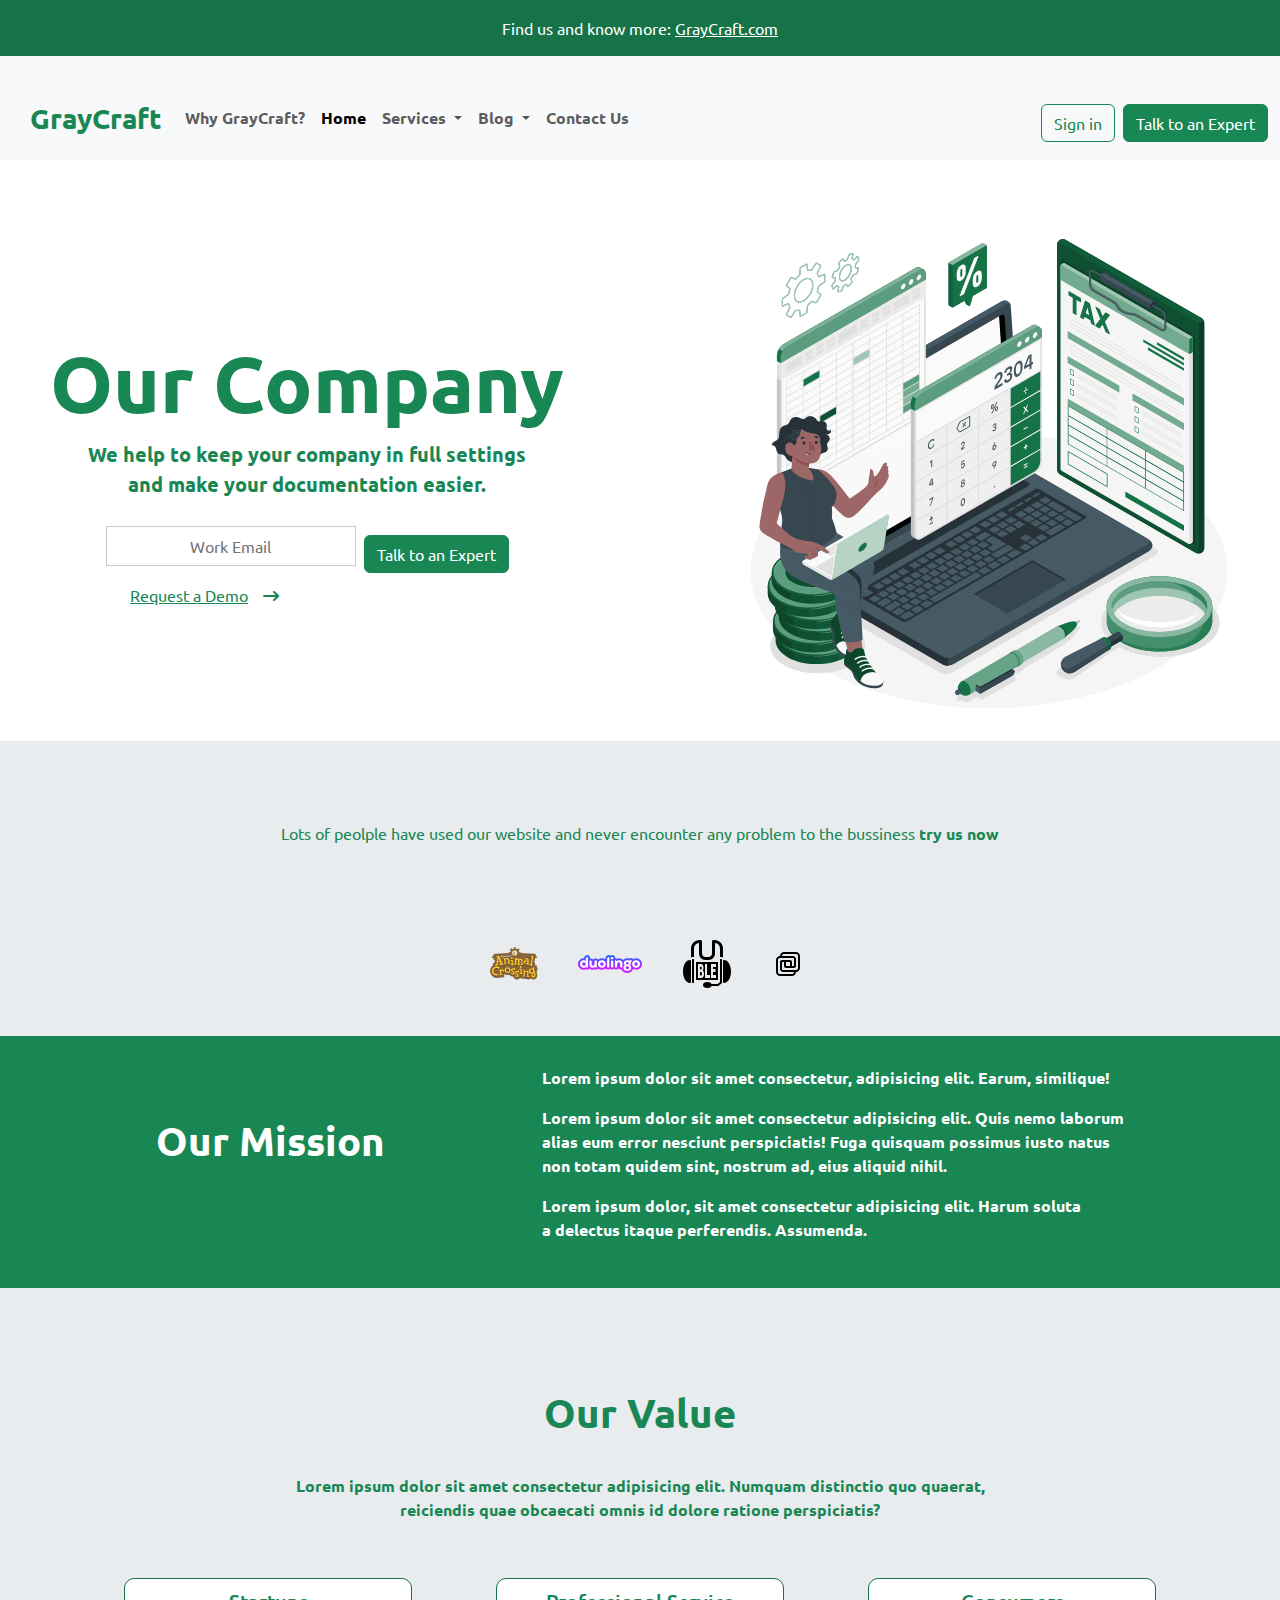
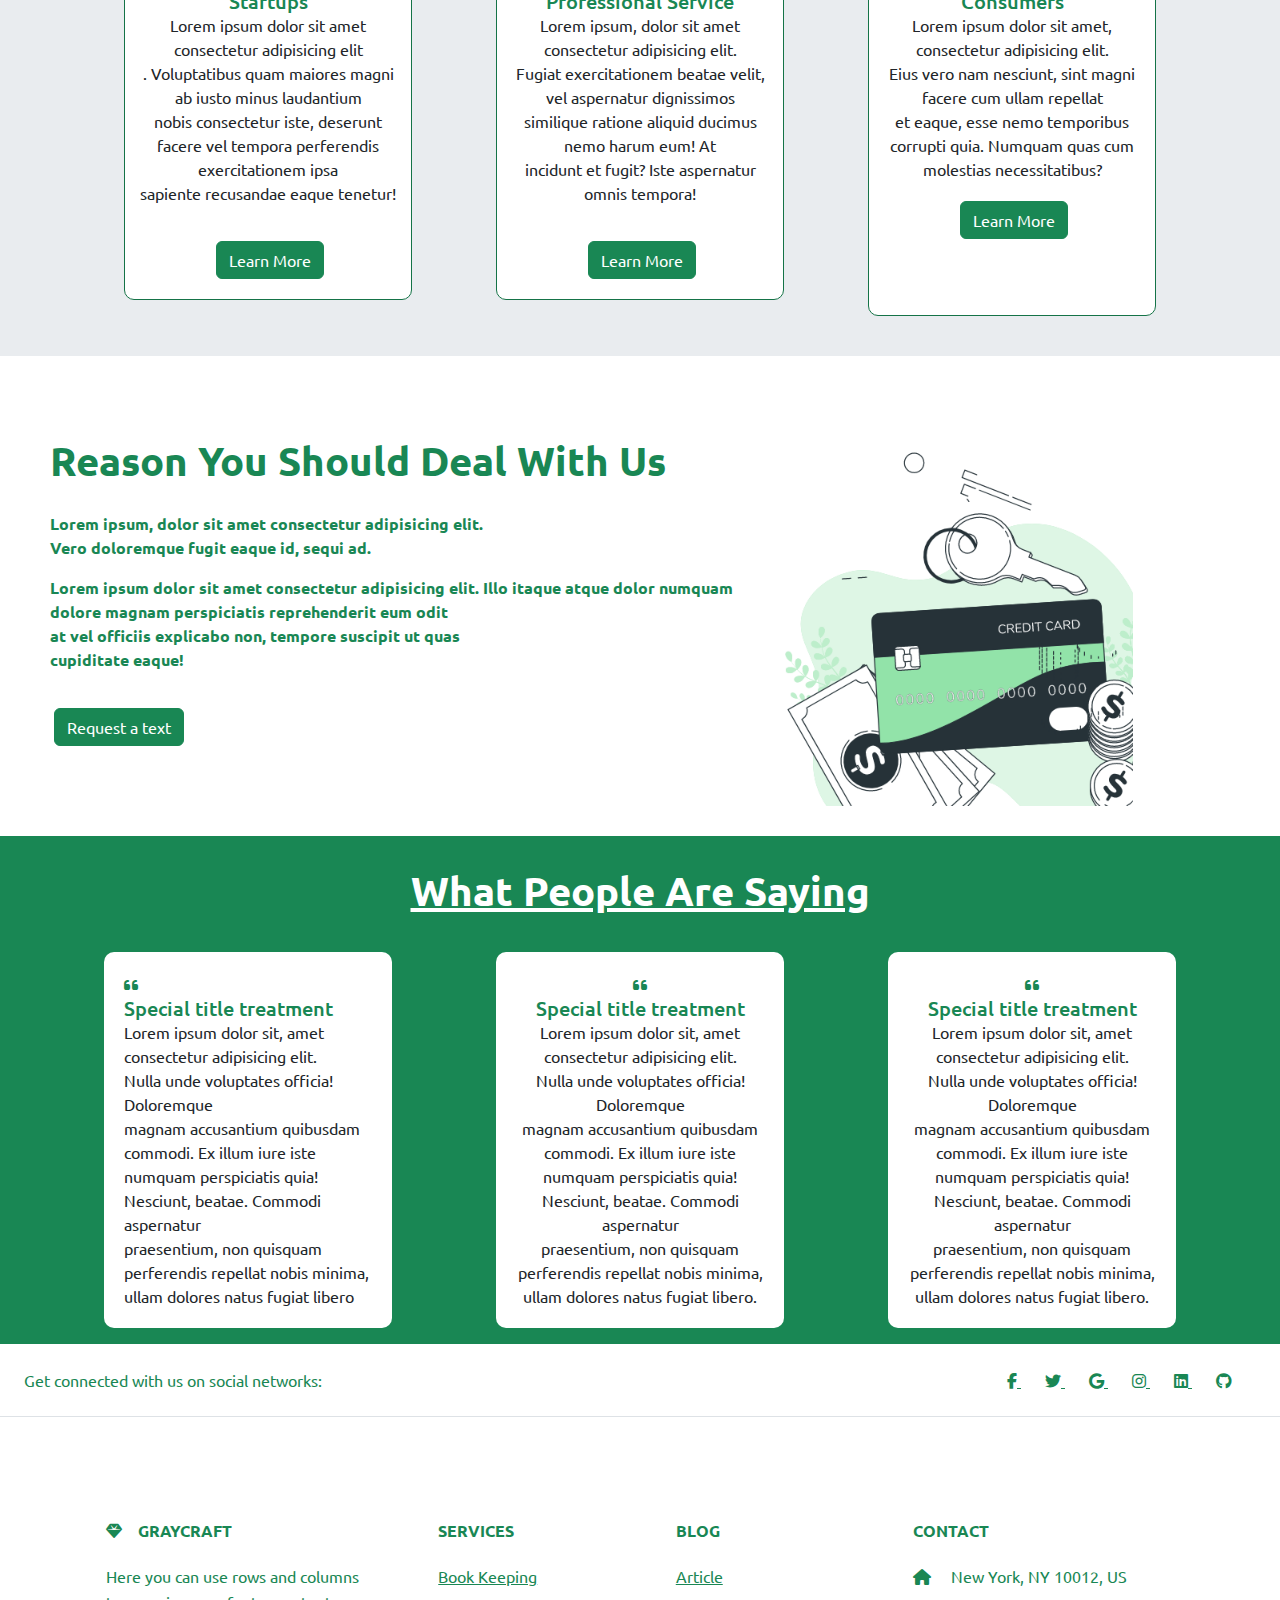
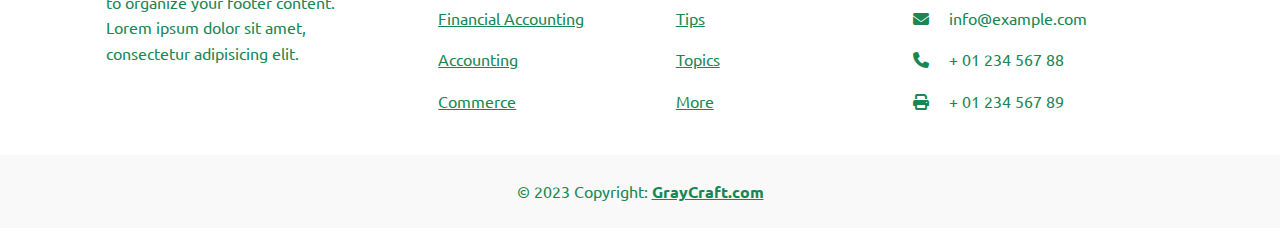
<file: index.html>
<!DOCTYPE html>
<html lang="en">

<head>
  <meta charset="UTF-8">
  <meta http-equiv="X-UA-Compatible" content="IE=edge">
  <meta name="viewport" content="width=device-width, initial-scale=1.0">
  <title>GrayCraft</title>
  <link rel="stylesheet" href="style.css">
  <!-- fontawesomelink -->
  <link rel="stylesheet" href="https://cdnjs.cloudflare.com/ajax/libs/font-awesome/6.4.2/css/all.min.css">
  <!-- bootstraplink -->
  <link rel="stylesheet" href="https://cdn.jsdelivr.net/npm/bootstrap@5.3.1/dist/css/bootstrap.min.css">
  <!-- font-awesome -->
  <link rel="preconnect" href="https://fonts.googleapis.com">
  <link rel="preconnect" href="https://fonts.gstatic.com" crossorigin>
  <link
    href="https://fonts.googleapis.com/css2?family=Montserrat:ital,wght@0,100;0,200;
    0,400;0,500;0,600;0,700;0,800;0,900;1,100;1,300;1,400;1,500;1,600;1,700;1,800;1,
    900&family=Poppins:ital,wght@0,100;0,200;0,300;0,400;0,500;0,600;0,700;0,800;0,900;1,100;1,
    200;1,300;1,400;1,500;1,600;1,700;1,800;1,900&family=Roboto:wght@100;300;400;500;700
    ;900&family=Ubuntu:ital,wght@0,300;0,500;0,700;1,300&display=swap"
    rel="stylesheet">
</head>

<body>
  <div class="startup">
    <footer class="bg-light text-center text-lg-start">
      <!-- Copyright -->
      <div class="text-center text-white p-3" style="background-color: #157347;">
        Find us and know more:
        <a class="text-white" href="https://mdbootstrap.com/">GrayCraft.com</a>
      </div>
      <!-- Copyright -->
    </footer>

    <nav class="navbar navbar-expand-lg bg-body-tertiary">
      <div class="container-fluid">
        <a class="navbar-brand fw-bold fs-3 text-success" href="index.html">GrayCraft</a>
        <button class="navbar-toggler" type="button" data-bs-toggle="collapse" data-bs-target="#navbarSupportedContent"
          aria-controls="navbarSupportedContent" aria-expanded="false" aria-label="Toggle navigation">
          <span class="navbar-toggler-icon"></span>
        </button>
        <div class="collapse navbar-collapse" id="navbarSupportedContent">
          <ul class="navbar-nav me-auto mb-2 mb-lg-0">
            <li class="nav-item">
              <a class="nav-link fw-bold" href="#">Why GrayCraft?</a>
            </li>
            <li class="nav-item">
              <a class="nav-link active fw-bold" aria-current="page" href="index.html ">Home</a>
            </li>
            <!-- <div class="dropdown">/div> -->
            <div class="dropdown">
              <!-- <button class="dropbtn">Dropdown</button> -->
              <a class="nav-link dropdown-toggle fw-bold" href="service.html" role="button" data-bs-toggle="dropdown"
                aria-expanded="false">
                Services
              </a>
              <div class="dropdown-content">
                <a href="book.html">Book Keeping</a>
                <a href="financial.html">Financial controllership</a>
                <a href="accounting.html">Accounting</a>
                <a href="cfp.html">CFO Services</a>

              </div>
            </div>
            <div class="dropdown">
              <!-- <button class="dropbtn">Dropdown</button> -->
              <a class="nav-link dropdown-toggle fw-bold" href="blog.html" role="button" data-bs-toggle="dropdown"
                aria-expanded="false">
                Blog
              </a>
              <div class="dropdown-content">
                <a href="article.html">Article</a>
                <a href="tips.html">Tips</a>
                <a href="topics.html">Topics</a>

              </div>
            </div>
            <li class="nav-item">
              <a href="" class="nav-link fw-bold" aria-disabled="true">Contact Us</a>
            </li>
          </ul>
          <div class=" btnS ">

            <button type="button" class="btn btn-outline-success"><a href="#"
                class="text-decoration-none text-success">Sign in</a></button>
            <button type="button" class="btn btn-success"><a href="register.html"
                class="text-decoration-none text-white">Talk to an
                Expert</a></button>
          </div>
        </div>
      </div>
    </nav>
  </div>
  <section class="headera">

    <!-- header starts -->
    <div class="header">
      <div class="headertext">

        <h1 class="fw-bold text-success ">Our Company</h1>
        <p class="fw-bold text-success">We help to keep your company in full settings<br> and make your
          documentation easier.
        </p>
        <form action="submit">
          <input type="email" placeholder="Work Email">
          <button type="button" href="register.html" class="btn btn-success">Talk to an Expert</button>
        </form>
        <a href="#" class=" req text-success ">Request a Demo</a> <i class="fa fa-long-arrow-right text-success"
          aria-hidden="true"></i>
      </div>
      <div class="headerimg">
        <img src="images/Tax.gif" height="" alt="">
      </div>

    </div>

    <!-- header ends -->
    <div class="background bg-body-secondary">
      <p class="text-center text-success">Lots of peolple have used our website and never encounter any problem to
        the bussiness <b>try us now</b> </p>
      <div class="img">

        <img src="images/icons8-animal-crossing.svg" class="" alt="">
        <img src="images/icons8-duolingo-logo.svg" alt="">
        <img src="images/icons8-mumble.svg" alt="">
        <img src="images/icons8-old-vmware-logo.svg" alt="">
      </div>

    </div>
    <div class="mission bg-success text-white">
      <h1 class="fw-bold">Our Mission</h1>
      <div class="p">
        <p class="fw-bold">Lorem ipsum dolor sit amet consectetur, adipisicing elit. Earum, similique!</p>
        <p class="fw-bold">Lorem ipsum dolor sit amet consectetur adipisicing elit. Quis nemo laborum <br>alias
          eum error nesciunt perspiciatis! Fuga quisquam possimus iusto natus<br> non totam quidem sint,
          nostrum ad, eius aliquid nihil.</p>
        <p class="fw-bold">Lorem ipsum dolor, sit amet consectetur adipisicing elit. Harum soluta <br>a delectus
          itaque perferendis. Assumenda.</p>
      </div>
    </div>
  </section>
  <section class="bg-body-secondary">
    <div class="value">
      <h1 class="fw-bold text-center text-success">Our Value</h1>
      <p class="fw-bold text-center text-success"> Lorem ipsum dolor sit amet consectetur adipisicing elit.
        Numquam distinctio quo quaerat,<br> reiciendis quae obcaecati omnis id dolore ratione perspiciatis?</p>
    </div>
    <div class="car">
      <div class="cardl  mb-3 text-center" style="width: 18rem;">
        <div class="card-body">
          <h5 class="card-title text-success">Startups</h5>
          <p class="card-text">Lorem ipsum dolor sit amet consectetur adipisicing elit<br>. Voluptatibus quam
            maiores magni ab iusto minus laudantium <br>nobis consectetur iste, deserunt facere vel tempora
            perferendis exercitationem ipsa<br> sapiente recusandae eaque tenetur!</p>
          <a href="#" class="btn btn-success">Learn More</a>
        </div>
      </div>

      <div class="cardl  text-center mb-3" style="width: 18rem;">
        <div class="card-body">
          <h5 class="card-title text-success">Professional Service</h5>
          <p class="card-text">Lorem ipsum, dolor sit amet consectetur adipisicing elit.<br> Fugiat
            exercitationem
            beatae velit, vel aspernatur dignissimos <br>similique ratione aliquid ducimus nemo harum eum!
            At
            <br>incidunt et fugit? Iste aspernatur omnis tempora!
          </p>
          <a href="#" class="btn btn-success">Learn More</a>
        </div>
      </div>

      <div class="cardl  text-center border-top-right-radius-15px" style="width: 18rem;">
        <div class="card-body">
          <h5 class="card-title text-success">Consumers</h5>
          <p class="card-text">Lorem ipsum dolor sit amet, consectetur adipisicing elit.<br> Eius vero nam
            nesciunt, sint magni facere cum ullam repellat<br> et eaque, esse nemo temporibus corrupti quia.
            Numquam quas cum molestias necessitatibus?
            <a href="#" class="btn btn-success">Learn More</a>
        </div>
      </div>

    </div>
    <div class="whys bg-white">
      <div class="why">
        <h1 class="text-success fw-bold">Reason You Should Deal With Us</h1>
        <p class="text-success fw-bold">Lorem ipsum, dolor sit amet consectetur adipisicing elit. <br>Vero
          doloremque fugit eaque id, sequi ad.</p>
        <p class="text-success fw-bold">Lorem ipsum dolor sit amet consectetur adipisicing elit. Illo itaque
          atque dolor numquam<br> dolore
          magnam perspiciatis reprehenderit eum odit<br> at vel officiis explicabo non, tempore suscipit ut
          quas<br> cupiditate eaque!</p>
        <button type="button" class="btn btn-success">Request a text</button>
      </div>
      <div class="why2">
        <img src="images/Credit card.gif" class="rounded mx-auto d-block" height="400px" alt="...">
      </div>
    </div>
    <div class="reviews bg-success">
      <h1 class="text-center text-white fw-bold">What People Are Saying</h1>
      <div class="cards">
        <div class="cardo  bg-white mb-3" style="width: 18rem;">
          <div class="card-body">
            <i class="fa fa-quote-left text-start text-success" aria-hidden="true"></i>
            <h5 class="card-title text-success">Special title treatment</h5>
            <p class="card-text">Lorem ipsum dolor sit, amet consectetur adipisicing elit.<br> Nulla unde
              voluptates officia! Doloremque <br>magnam accusantium quibusdam commodi. Ex illum iure iste<br>
              numquam perspiciatis quia! Nesciunt, beatae. Commodi aspernatur<br> praesentium, non quisquam
              perferendis repellat nobis minima,<br> ullam dolores natus fugiat libero</p>

          </div>
        </div>

        <div class="cardo  bg-white text-center mb-3" style="width: 18rem;">
          <div class="card-body">
            <i class="fa fa-quote-left text-start text-success" aria-hidden="true"></i>
            <h5 class="card-title text-success">Special title treatment</h5>
            <p class="card-text">Lorem ipsum dolor sit, amet consectetur adipisicing elit.<br> Nulla unde
              voluptates officia! Doloremque <br>magnam accusantium quibusdam commodi. Ex illum iure iste<br>
              numquam perspiciatis quia! Nesciunt, beatae. Commodi aspernatur<br> praesentium, non quisquam
              perferendis repellat nobis minima,<br> ullam dolores natus fugiat libero.</p>

          </div>
        </div>

        <div class="cardo bg-white text-center mb-3" style="width: 18rem;">
          <div class="card-body">
            <i class="fa fa-quote-left text-start text-success" aria-hidden="true"></i>
            <h5 class="card-title text-success">Special title treatment</h5>
            <p class="card-text">Lorem ipsum dolor sit, amet consectetur adipisicing elit.<br> Nulla unde
              voluptates officia! Doloremque <br>magnam accusantium quibusdam commodi. Ex illum iure iste<br>
              numquam perspiciatis quia! Nesciunt, beatae. Commodi aspernatur<br> praesentium, non quisquam
              perferendis repellat nobis minima,<br> ullam dolores natus fugiat libero.</p>

          </div>
        </div>


      </div>


    </div>
  </section>
  <section>

    <!-- Footer -->
    <footer class="text-center text-lg-start bg-white text-success">
      <!-- Section: Social media -->
      <section class="d-flex justify-content-center justify-content-lg-between p-4 border-bottom">
        <!-- Left -->
        <div class="me-5 d-none d-lg-block">
          <span>Get connected with us on social networks:</span>
        </div>
        <!-- Left -->

        <!-- Right -->
        <div>
          <a href="" class="me-4 link-success">
            <i class="fab fa-facebook-f"></i>
          </a>
          <a href="" class="me-4 link-success">
            <i class="fab fa-twitter"></i>
          </a>
          <a href="" class="me-4 link-success">
            <i class="fab fa-google"></i>
          </a>
          <a href="" class="me-4 link-success">
            <i class="fab fa-instagram"></i>
          </a>
          <a href="" class="me-4 link-success">
            <i class="fab fa-linkedin"></i>
          </a>
          <a href="" class="me-4 link-success">
            <i class="fab fa-github"></i>
          </a>
        </div>
        <!-- Right -->
      </section>
      <!-- Section: Social media -->

      <!-- Section: Links  -->
      <section class="">
        <div class="container text-center text-md-start mt-5">
          <!-- Grid row -->
          <div class="row mt-3">
            <!-- Grid column -->
            <div class="col-md-3 col-lg-4 col-xl-3 mx-auto mb-4">
              <!-- Content -->
              <h6 class="text-uppercase fw-bold mb-4 text">
                <i class="fas fa-gem me-3 text-success"></i>GrayCraft
              </h6>
              <p>
                Here you can use rows and columns to organize your footer content. Lorem ipsum
                dolor sit amet, consectetur adipisicing elit.
              </p>
            </div>
            <!-- Grid column -->

            <!-- Grid column -->
            <div class="col-md-2 col-lg-2 col-xl-2 mx-auto mb-4">
              <!-- Links -->
              <h6 class="text-uppercase fw-bold mb-4">
                Services
              </h6>
              <p class="text-success">
                <a href="#!" class="text-reset">Book Keeping</a>
              </p>
              <p>
                <a href="#!" class="text-reset">Financial Accounting</a>
              </p>
              <p>
                <a href="#!" class="text-reset">Accounting</a>
              </p>
              <p>
                <a href="#!" class="text-reset">Commerce</a>
              </p>
            </div>
            <!-- Grid column -->

            <!-- Grid column -->
            <div class="col-md-3 col-lg-2 col-xl-2 mx-auto mb-4">
              <!-- Links -->
              <h6 class="text-uppercase fw-bold mb-4">
                Blog
              </h6>
              <p>
                <a href="#!" class="text-reset">Article</a>
              </p>
              <p>
                <a href="#!" class="text-reset">Tips</a>
              </p>
              <p>
                <a href="#!" class="text-reset">Topics</a>
              </p>
              <p>
                <a href="#!" class="text-reset">More</a>
              </p>
            </div>
            <!-- Grid column -->

            <!-- Grid column -->
            <div class="col-md-4 col-lg-3 col-xl-3 mx-auto mb-md-0 mb-4">
              <!-- Links -->
              <h6 class="text-uppercase fw-bold mb-4">Contact</h6>
              <p><i class="fas fa-home me-3 text-success  "></i> New York, NY 10012, US</p>
              <p>
                <i class="fas fa-envelope me-3 text-success "></i>
                info@example.com
              </p>
              <p><i class="fas fa-phone me-3 text-success "></i> + 01 234 567 88</p>
              <p><i class="fas fa-print me-3 text-success "></i> + 01 234 567 89</p>
            </div>
            <!-- Grid column -->
          </div>
          <!-- Grid row -->
        </div>
      </section>
      <!-- Section: Links  -->

      <!-- Copyright -->
      <div class="text-center p-4" style="background-color: rgba(0, 0, 0, 0.025);">
        © 2023 Copyright:
        <a class="text-reset fw-bold" href="https://mdbootstrap.com/">GrayCraft.com</a>
      </div>
      <!-- Copyright -->
    </footer>
    <!-- Footer -->
  </section>









  <script src="https://cdn.jsdelivr.net/npm/@popperjs/core@2.11.8/dist/umd/popper.min.js"
    integrity="sha384-I7E8VVD/ismYTF4hNIPjVp/Zjvgyol6VFvRkX/vR+Vc4jQkC+hVqc2pM8ODewa9r"
    crossorigin="anonymous"></script>

</body>

</html>
</file>
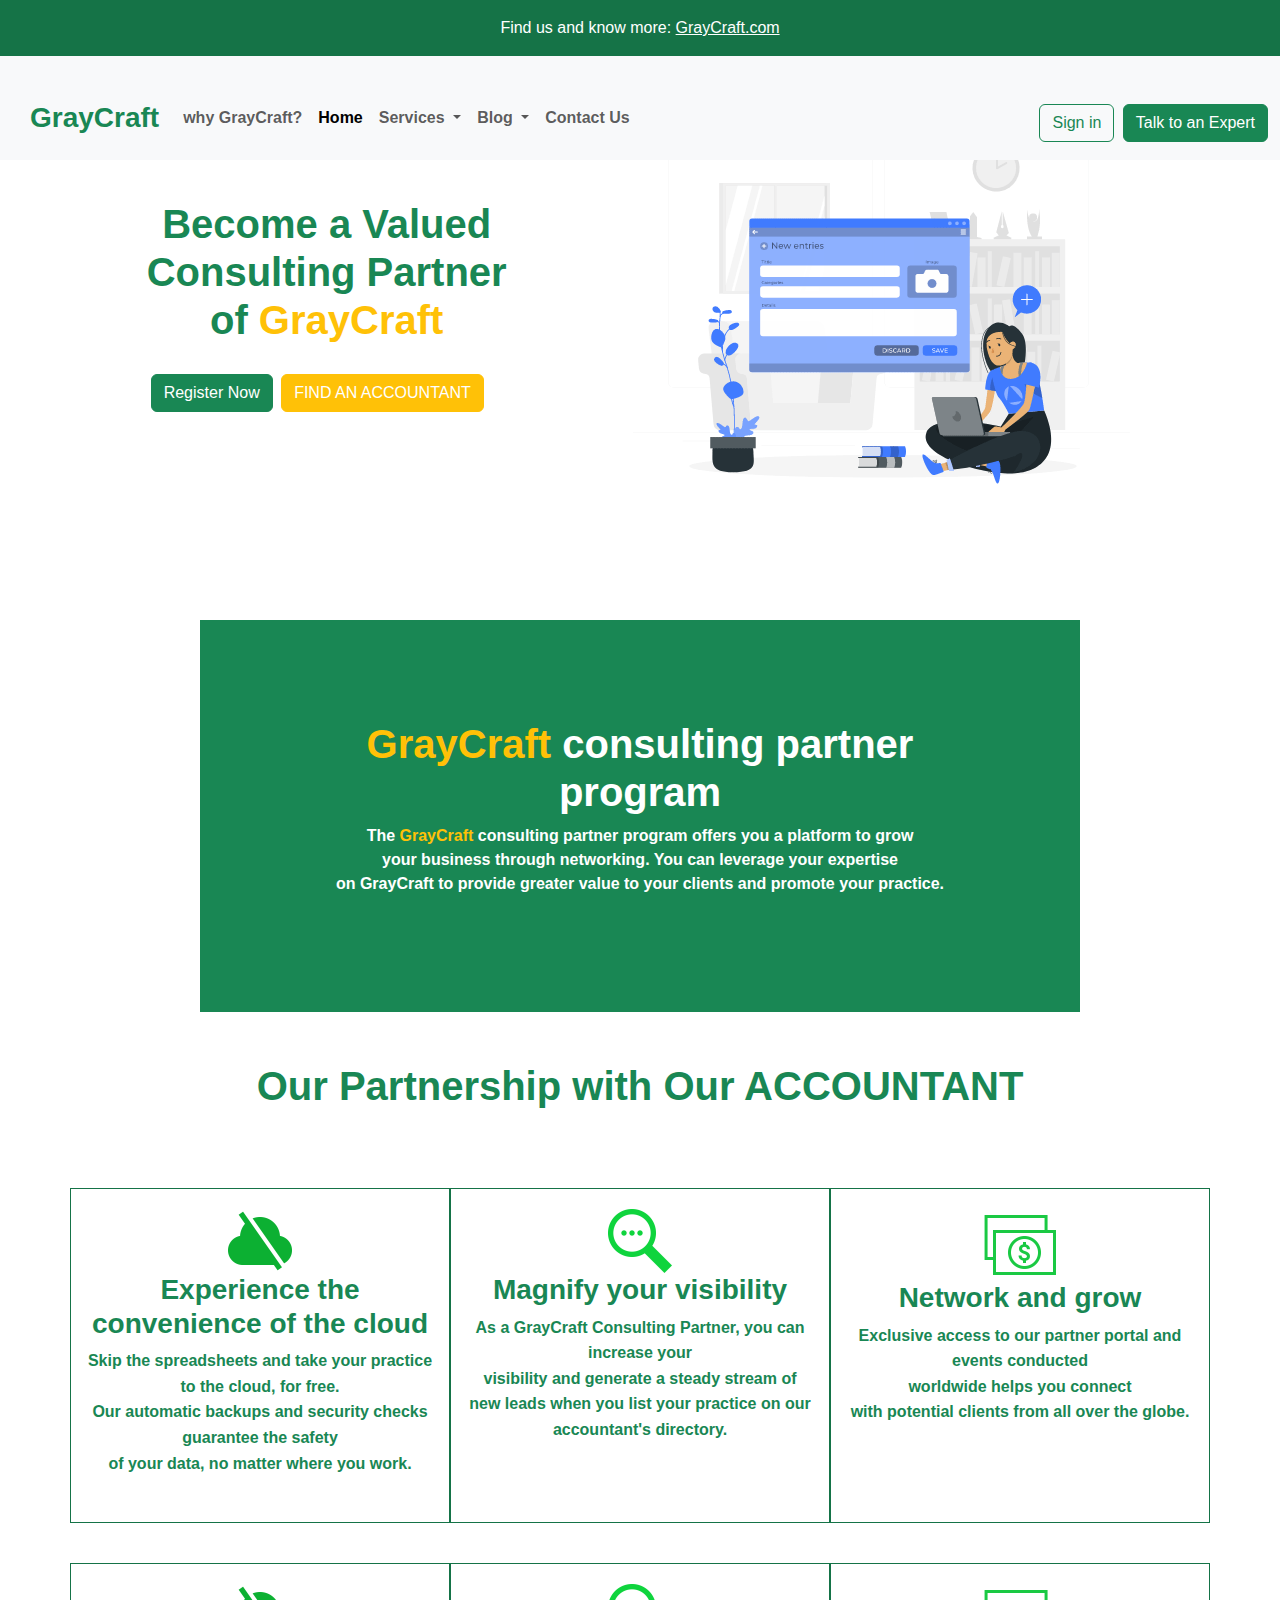
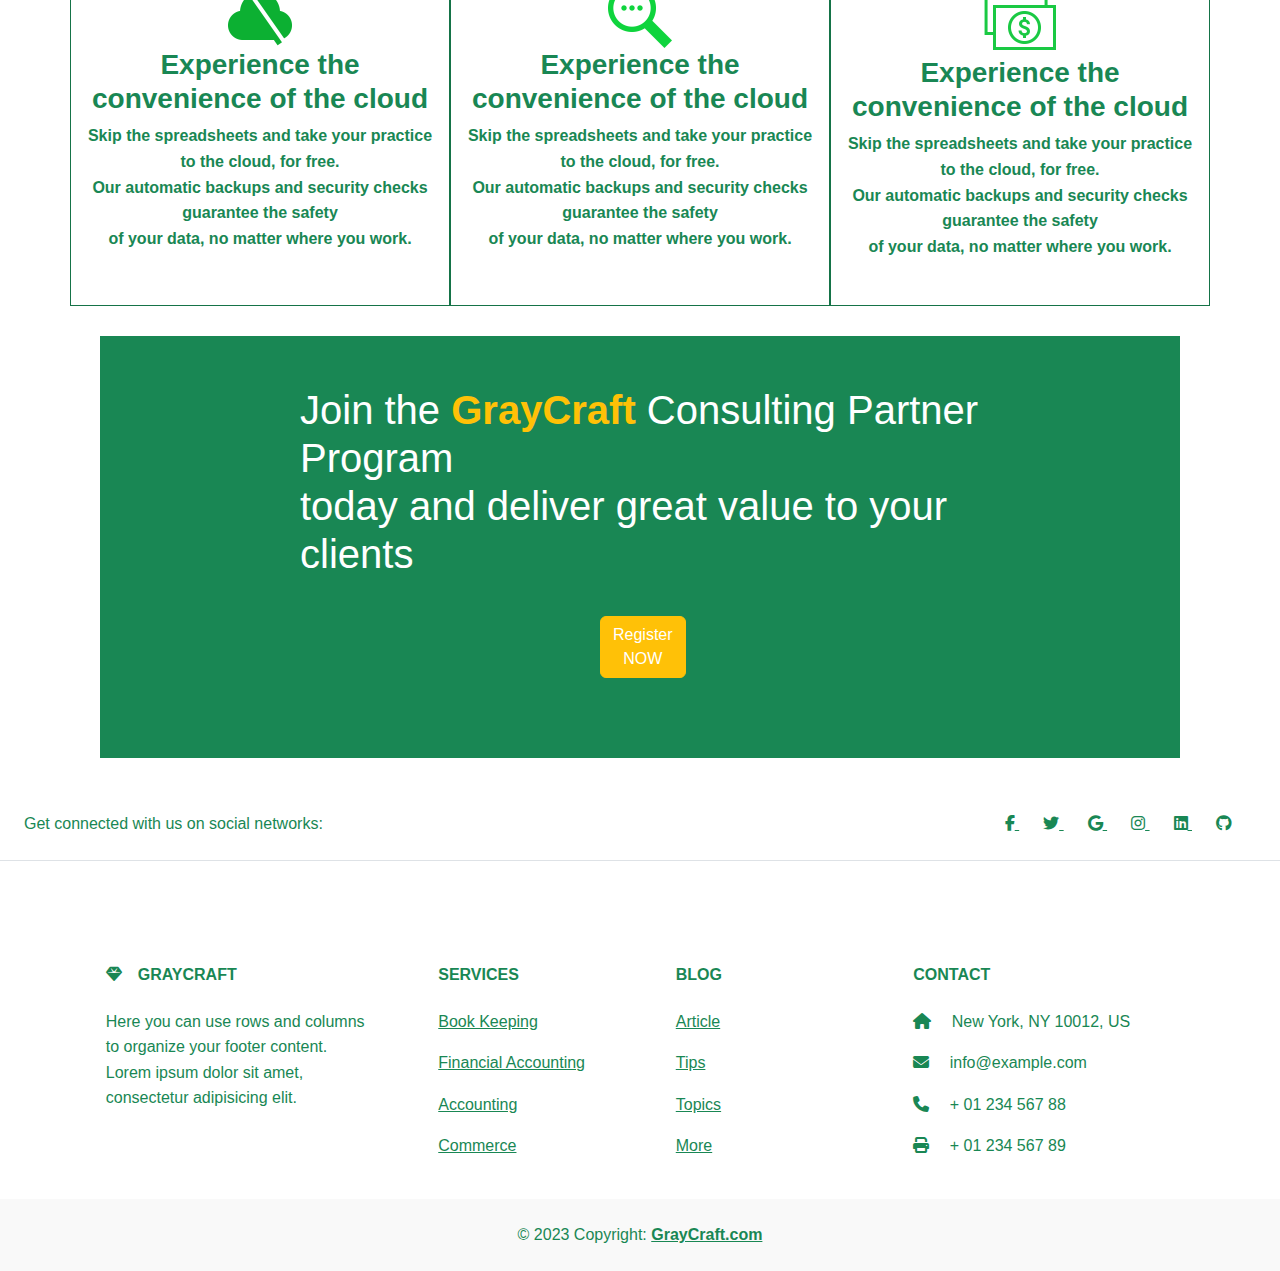
<file: accounting.html>
<!DOCTYPE html>
<html lang="en">

<head>
  <meta charset="UTF-8">
  <meta http-equiv="X-UA-Compatible" content="IE=edge">
  <meta name="viewport" content="width=device-width, initial-scale=1.0">
  <title>GrayCraft</title>
  <link rel="stylesheet" href="style.css">
  <!-- fontawesomelink -->
  <link rel="stylesheet" href="https://cdnjs.cloudflare.com/ajax/libs/font-awesome/6.4.2/css/all.min.css">
  <!-- bootstraplink -->
  <link rel="stylesheet" href="https://cdn.jsdelivr.net/npm/bootstrap@5.3.1/dist/css/bootstrap.min.css">
</head>

<body>
  <div class="startup">
    <footer class="bg-light text-center text-lg-start">
      <!-- Copyright -->
      <div class="text-center text-white p-3" style="background-color: #157347;">
        Find us and know more:
        <a class="text-white" href="https://mdbootstrap.com/">GrayCraft.com</a>
      </div>
      <!-- Copyright -->
    </footer>

    <nav class="navbar navbar-expand-lg bg-body-tertiary">
      <div class="container-fluid">
        <a class="navbar-brand fw-bold fs-3 text-success" href="index.html">GrayCraft</a>
        <button class="navbar-toggler" type="button" data-bs-toggle="collapse" data-bs-target="#navbarSupportedContent"
          aria-controls="navbarSupportedContent" aria-expanded="false" aria-label="Toggle navigation">
          <span class="navbar-toggler-icon"></span>
        </button>
        <div class="collapse navbar-collapse" id="navbarSupportedContent">
          <ul class="navbar-nav me-auto mb-2 mb-lg-0">
            <li class="nav-item">
              <a class="nav-link fw-bold" href="#">why GrayCraft?</a>
            </li>
            <li class="nav-item">
              <a class="nav-link active fw-bold" aria-current="page" href="index.html ">Home</a>
            </li>
            <!-- <div class="dropdown">/div> -->
            <div class="dropdown">
              <!-- <button class="dropbtn">Dropdown</button> -->
              <a class="nav-link dropdown-toggle fw-bold" href="service.html" role="button" data-bs-toggle="dropdown"
                aria-expanded="false">
                Services
              </a>
              <div class="dropdown-content">
                <a href="book.html">Book Keeping</a>
                <a href="financial.html">Financial Accounting</a>
                <a href="accounting.html">Accounting</a>
                <a href="cfp.html">CFO Services</a>
              </div>
            </div>
            <div class="dropdown">
              <!-- <button class="dropbtn">Dropdown</button> -->
              <a class="nav-link dropdown-toggle fw-bold" href="blog.html" role="button" data-bs-toggle="dropdown"
                aria-expanded="false">
                Blog
              </a>
              <div class="dropdown-content">
                <a href="article.html">Article</a>
                <a href="tips.html">Tips</a>
                <a href="topics.html">Topics</a>

              </div>
            </div>
            <li class="nav-item">
              <a href="register.html" class="nav-link fw-bold" aria-disabled="true">Contact Us</a>
            </li>
          </ul>
          <div class=" btnS ">

            <button type="button" class="btn btn-outline-success"><a href="#"
                class="text-decoration-none text-success">Sign in</a></button>
            <button type="button" class="btn btn-success"><a href="accounting.html" class="text-decoration-none text-white">Talk to an
                Expert</a></button>
          </div>
        </div>
      </div>
    </nav>
  </div>

  <!-- section1 start -->
  <section>
    <div class="become">
      <div class="becometxt">
        <h1 class="text-success text-center fw-bold"> Become a Valued <br>Consulting Partner<br> of <span
            class="text-warning">GrayCraft</span></h1>
        <div class="bt">
          <button type="button" class="btn btn-success"><a href="#" class="text-decoration-none text-white">Register
              Now</a></button>
          <button type="button" class="btn btn-warning"><a href="#" class="text-decoration-none text-white">FIND AN
              ACCOUNTANT</a></button>
        </div>
      </div>
      <div class="becomegif">
        <img src="images/New entries.gif" alt="">
      </div>
    </div>
    <div class="back bg-success">
      <h1 class="text-white text-center fw-bold"> <span class="text-warning fw-bold">GrayCraft</span> consulting
        partner program</h1>

      <p class="text-center text-white fw-bold">The <span class="text-warning fw-bold">GrayCraft</span> consulting
        partner program offers you a platform to grow<br> your business through networking. You
        can leverage your expertise <br>on GrayCraft to provide greater value to your clients and promote your practice.
      </p>
    </div>
  </section>
  <!-- section1 end -->


  <!-- section2 start -->
  <section>
    <div class="partner">
      <h1 class="text-center text-success fw-bold">Our Partnership with Our ACCOUNTANT</h1>
      <div class="part">
        <div class="container text-center">
          <div class="row">
            <div class="col">
              <img src="images/iconmonstr-cloud-33-64.png" alt="">
              <h3 class="text-center text-success fw-bold">Experience the convenience of the cloud </h3>
              <p class="text-center text-success fw-bold"> Skip the spreadsheets and take your practice to the cloud,
                for free.<br> Our automatic backups and security
                checks guarantee the safety<br> of your data, no matter where you work.</p>
            </div>
            <div class="col">
              <img src="images/iconmonstr-magnifier-11-64.png" alt="">
              <h3 class="text-center text-success fw-bold">Magnify your visibility </h3>
              <p class="text-center text-success fw-bold"> As a GrayCraft Consulting Partner, you can increase your<br>
                visibility and generate a steady stream of<br> new leads when you list your practice on our accountant's
                directory.</p>
            </div>
            <div class="col">
              <img src="images/iconmonstr-banknote-thin-72.png" alt="">
              <h3 class="text-center text-success fw-bold">Network and grow </h3>
              <p class="text-center text-success fw-bold"> Exclusive access to our partner portal and events
                conducted<br>
                worldwide helps you connect <br>with potential clients from all over the globe.</p>
            </div>
          </div>
        </div>
      </div>
      <div class="part">
        <div class="container text-center">
          <div class="row">
            <div class="col">
              <img src="images/iconmonstr-cloud-33-64.png" alt="">
              <h3 class="text-center text-success fw-bold">Experience the convenience of the cloud </h3>
              <p class="text-center text-success fw-bold"> Skip the spreadsheets and take your practice to the cloud,
                for free.<br> Our automatic backups and security
                checks guarantee the safety<br> of your data, no matter where you work.</p>
            </div>
            <div class="col">
              <img src="images/iconmonstr-magnifier-11-64.png" alt="">
              <h3 class="text-center text-success fw-bold">Experience the convenience of the cloud </h3>
              <p class="text-center text-success fw-bold"> Skip the spreadsheets and take your practice to the cloud,
                for free.<br> Our automatic backups and security
                checks guarantee the safety<br> of your data, no matter where you work.</p>
            </div>
            <div class="col">
              <img src="images/iconmonstr-banknote-thin-72.png" alt="">
              <h3 class="text-center text-success fw-bold">Experience the convenience of the cloud </h3>
              <p class="text-center text-success fw-bold"> Skip the spreadsheets and take your practice to the cloud,
                for free.<br> Our automatic backups and security
                checks guarantee the safety<br> of your data, no matter where you work.</p>
            </div>
          </div>
        </div>
      </div>
    </div>

  </section>
  <!-- section2 end -->


  <!-- section3 start -->
  <section>
    <div class="join bg-success text-white" >
      <h1> Join the <span class="fw-bold text-warning">GrayCraft</span> Consulting Partner Program <br>today and deliver
        great value to your clients</h1>
        <button type="button" class="btn btn-warning"><a href="#" class="text-decoration-none text-white">Register NOW</a></button>

    </div>
  </section>
  <!-- section3 end -->

  <section>

    <!-- Footer -->
    <footer class="text-center text-lg-start bg-white text-success">
      <!-- Section: Social media -->
      <section class="d-flex justify-content-center justify-content-lg-between p-4 border-bottom">
        <!-- Left -->
        <div class="me-5 d-none d-lg-block">
          <span>Get connected with us on social networks:</span>
        </div>
        <!-- Left -->

        <!-- Right -->
        <div>
          <a href="" class="me-4 link-success">
            <i class="fab fa-facebook-f"></i>
          </a>
          <a href="" class="me-4 link-success">
            <i class="fab fa-twitter"></i>
          </a>
          <a href="" class="me-4 link-success">
            <i class="fab fa-google"></i>
          </a>
          <a href="" class="me-4 link-success">
            <i class="fab fa-instagram"></i>
          </a>
          <a href="" class="me-4 link-success">
            <i class="fab fa-linkedin"></i>
          </a>
          <a href="" class="me-4 link-success">
            <i class="fab fa-github"></i>
          </a>
        </div>
        <!-- Right -->
      </section>
      <!-- Section: Social media -->

      <!-- Section: Links  -->
      <section class="">
        <div class="container text-center text-md-start mt-5">
          <!-- Grid row -->
          <div class="row mt-3">
            <!-- Grid column -->
            <div class="col-md-3 col-lg-4 col-xl-3 mx-auto mb-4">
              <!-- Content -->
              <h6 class="text-uppercase fw-bold mb-4 text">
                <i class="fas fa-gem me-3 text-success"></i>GrayCraft
              </h6>
              <p>
                Here you can use rows and columns to organize your footer content. Lorem ipsum
                dolor sit amet, consectetur adipisicing elit.
              </p>
            </div>
            <!-- Grid column -->

            <!-- Grid column -->
            <div class="col-md-2 col-lg-2 col-xl-2 mx-auto mb-4">
              <!-- Links -->
              <h6 class="text-uppercase fw-bold mb-4">
                Services
              </h6>
              <p class="text-success">
                <a href="#!" class="text-reset">Book Keeping</a>
              </p>
              <p>
                <a href="#!" class="text-reset">Financial Accounting</a>
              </p>
              <p>
                <a href="#!" class="text-reset">Accounting</a>
              </p>
              <p>
                <a href="#!" class="text-reset">Commerce</a>
              </p>
            </div>
            <!-- Grid column -->

            <!-- Grid column -->
            <div class="col-md-3 col-lg-2 col-xl-2 mx-auto mb-4">
              <!-- Links -->
              <h6 class="text-uppercase fw-bold mb-4">
                Blog
              </h6>
              <p>
                <a href="#!" class="text-reset">Article</a>
              </p>
              <p>
                <a href="#!" class="text-reset">Tips</a>
              </p>
              <p>
                <a href="#!" class="text-reset">Topics</a>
              </p>
              <p>
                <a href="#!" class="text-reset">More</a>
              </p>
            </div>
            <!-- Grid column -->

            <!-- Grid column -->
            <div class="col-md-4 col-lg-3 col-xl-3 mx-auto mb-md-0 mb-4">
              <!-- Links -->
              <h6 class="text-uppercase fw-bold mb-4">Contact</h6>
              <p><i class="fas fa-home me-3 text-success  "></i> New York, NY 10012, US</p>
              <p>
                <i class="fas fa-envelope me-3 text-success "></i>
                info@example.com
              </p>
              <p><i class="fas fa-phone me-3 text-success "></i> + 01 234 567 88</p>
              <p><i class="fas fa-print me-3 text-success "></i> + 01 234 567 89</p>
            </div>
            <!-- Grid column -->
          </div>
          <!-- Grid row -->
        </div>
      </section>
      <!-- Section: Links  -->

      <!-- Copyright -->
      <div class="text-center p-4" style="background-color: rgba(0, 0, 0, 0.025);">
        © 2023 Copyright:
        <a class="text-reset fw-bold" href="https://mdbootstrap.com/">GrayCraft.com</a>
      </div>
      <!-- Copyright -->
    </footer>
    <!-- Footer -->
  </section>









  <script src="https://cdn.jsdelivr.net/npm/@popperjs/core@2.11.8/dist/umd/popper.min.js"
    integrity="sha384-I7E8VVD/ismYTF4hNIPjVp/Zjvgyol6VFvRkX/vR+Vc4jQkC+hVqc2pM8ODewa9r"
    crossorigin="anonymous"></script>

</body>

</html>
</file>
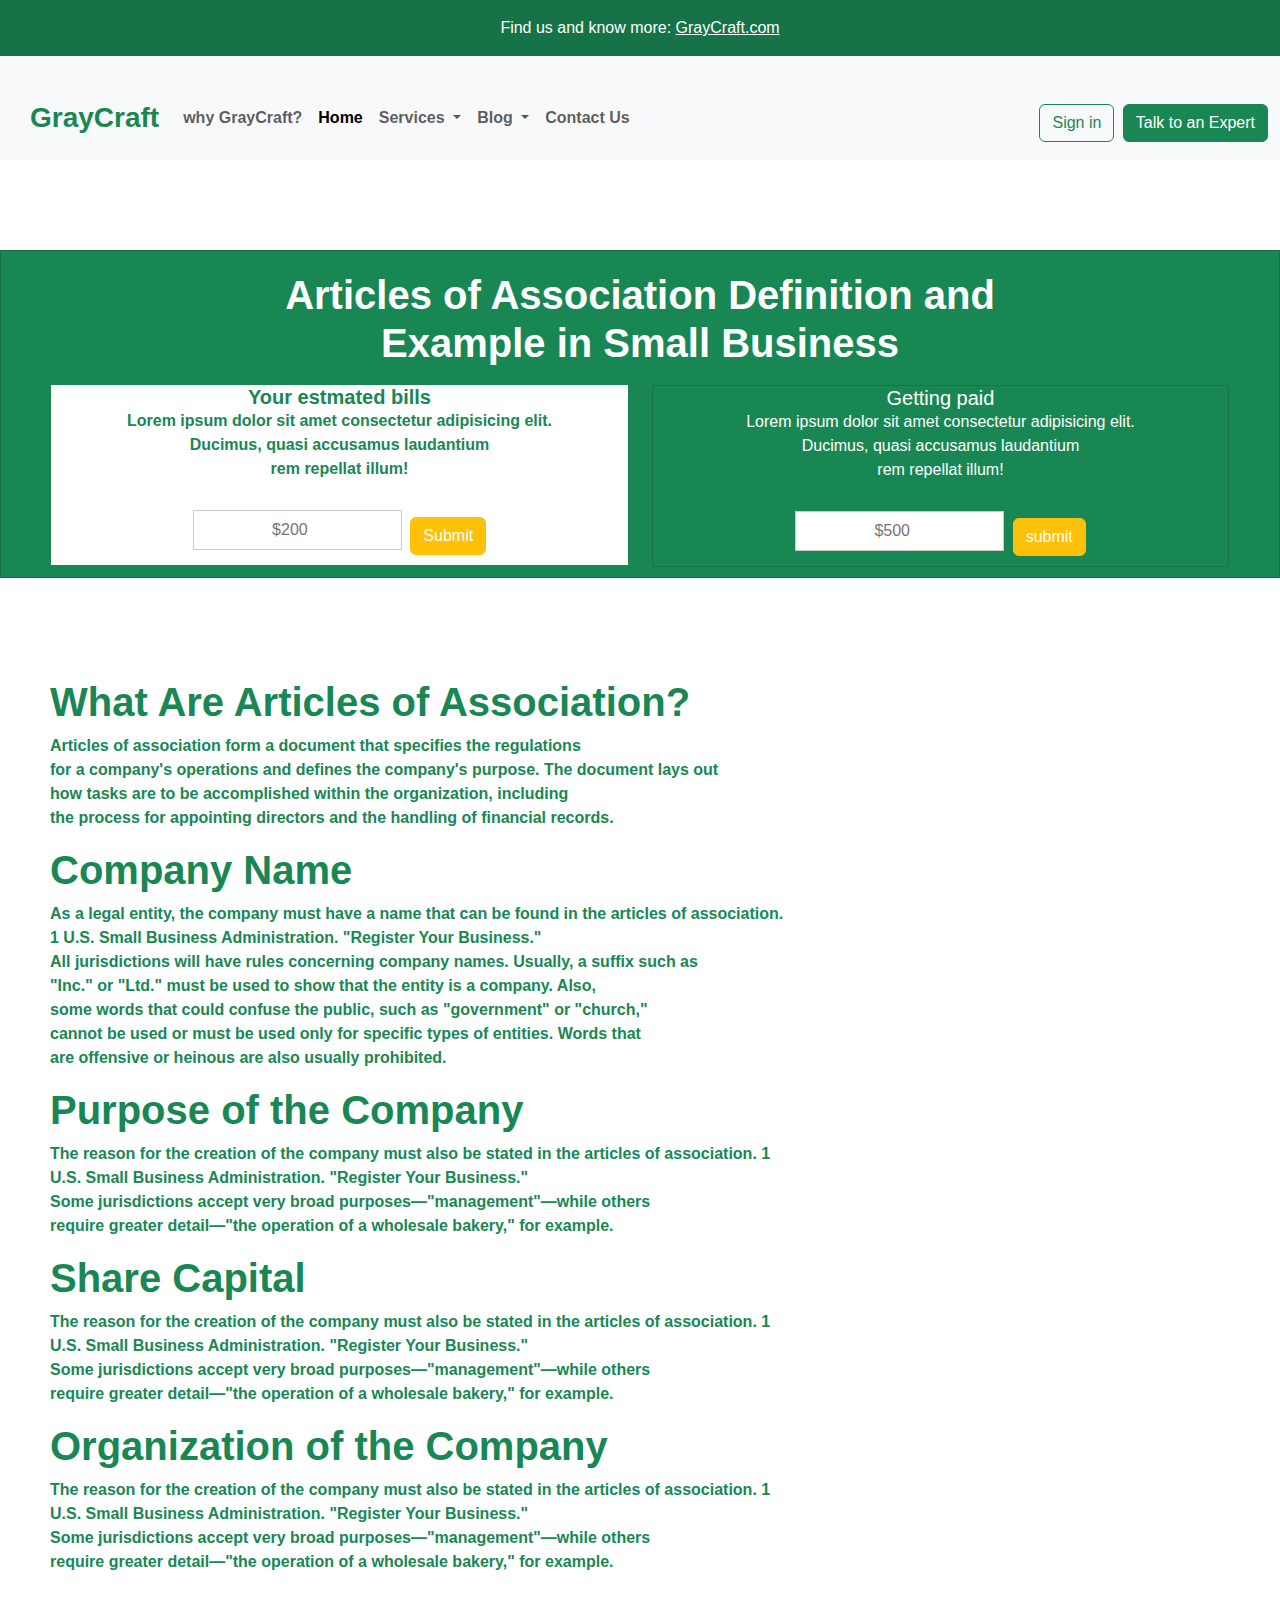
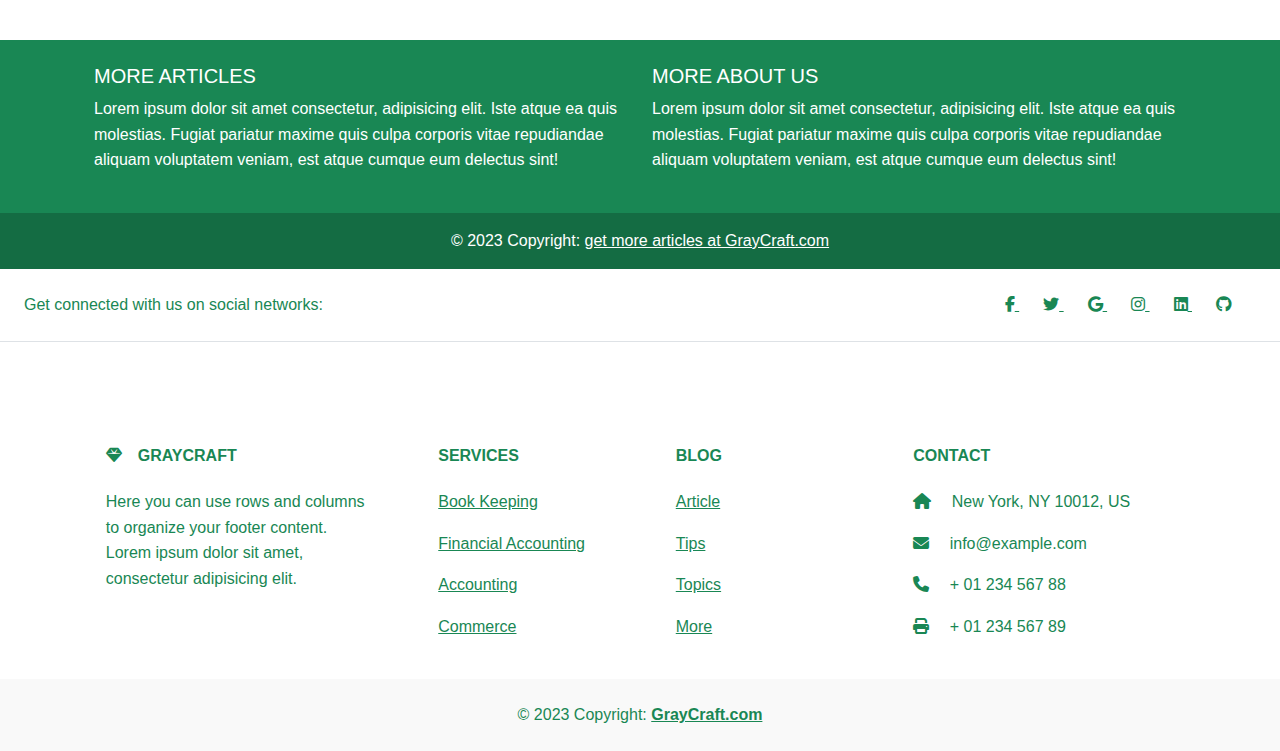
<file: article.html>
<!DOCTYPE html>
<html lang="en">

<head>
  <meta charset="UTF-8">
  <meta http-equiv="X-UA-Compatible" content="IE=edge">
  <meta name="viewport" content="width=device-width, initial-scale=1.0">
  <title>GrayCraft</title>
  <link rel="stylesheet" href="style.css">
  <!-- fontawesomelink -->
  <link rel="stylesheet" href="https://cdnjs.cloudflare.com/ajax/libs/font-awesome/6.4.2/css/all.min.css">
  <!-- bootstraplink -->
  <link rel="stylesheet" href="https://cdn.jsdelivr.net/npm/bootstrap@5.3.1/dist/css/bootstrap.min.css">
</head>

<body>
  <div class="startup">
    <footer class="bg-light text-center text-lg-start">
      <!-- Copyright -->
      <div class="text-center text-white p-3" style="background-color: #157347;">
        Find us and know more:
        <a class="text-white" href="https://mdbootstrap.com/">GrayCraft.com</a>
      </div>
      <!-- Copyright -->
    </footer>

    <nav class="navbar navbar-expand-lg bg-body-tertiary">
      <div class="container-fluid">
        <a class="navbar-brand fw-bold fs-3 text-success" href="index.html">GrayCraft</a>
        <button class="navbar-toggler" type="button" data-bs-toggle="collapse" data-bs-target="#navbarSupportedContent"
          aria-controls="navbarSupportedContent" aria-expanded="false" aria-label="Toggle navigation">
          <span class="navbar-toggler-icon"></span>
        </button>
        <div class="collapse navbar-collapse" id="navbarSupportedContent">
          <ul class="navbar-nav me-auto mb-2 mb-lg-0">
            <li class="nav-item">
              <a class="nav-link fw-bold" href="#">why GrayCraft?</a>
            </li>
            <li class="nav-item">
              <a class="nav-link active fw-bold" aria-current="page" href="index.html ">Home</a>
            </li>
            <!-- <div class="dropdown">/div> -->
            <div class="dropdown">
              <!-- <button class="dropbtn">Dropdown</button> -->
              <a class="nav-link dropdown-toggle fw-bold" href="blog.html" role="button" data-bs-toggle="dropdown"
                aria-expanded="false">
                Services
              </a>
              <div class="dropdown-content">
                <a href="book.html">Book Keeping</a>
                <a href="financial.html">Financial Accounting</a>
                <a href="accounting.html">Accounting</a>
                <a href="cfp.html">CFO</a>
              </div>
            </div>
            <div class="dropdown">
              <!-- <button class="dropbtn">Dropdown</button> -->
              <a class="nav-link dropdown-toggle fw-bold" href="blog.html" role="button" data-bs-toggle="dropdown"
                aria-expanded="false">
                Blog
              </a>
              <div class="dropdown-content">
                <a href="article.html">Article</a>
                <a href="tips.html">Tips</a>
                <a href="topics.html">Topics</a>

              </div>
            </div>
            <li class="nav-item">
              <a href="register.html" class="nav-link fw-bold" aria-disabled="true">Contact Us</a>
            </li>
          </ul>
          <div class=" btnS ">

            <button type="button" class="btn btn-outline-success"><a href="#"
                class="text-decoration-none text-success">Sign in</a></button>
            <button type="button" class="btn btn-success"><a href="accounting.html" class="text-decoration-none text-white">Talk to an
                Expert</a></button>
          </div>
        </div>
      </div>
    </nav>
  </div>
  <!-- section1 start -->
  <section>
    <div class="cards1">
      <div class="cardh bg-success" >
        <h1 class="fw-bold text-center text-white">Articles of Association Definition and <br>Example in Small
          Business</h1>

        <div class="row">
          <div class="col-sm-6 mb-3 mb-sm-0">
            <div class=" carde bg-white text-success">
              <div class="card-body text-center">
                <h5 class="card-title fw-bold">Your estmated bills</h5>
                <p class="card-text  fw-bold text-center">Lorem ipsum dolor sit amet consectetur adipisicing elit.<br>
                  Ducimus, quasi accusamus laudantium <br>rem repellat illum!</p>
                <input type="number" placeholder="$200" class="text-center">
                <a href="#" class="btn btn-warning text-white">Submit</a>
              </div>
            </div>
          </div>
          <div class="col-sm-6">
            <div class=" carda text-white ">
              <div class="card-body text-center">
                <h5 class="card-title">Getting paid </h5>
                <p class="card-text text-center">Lorem ipsum dolor sit amet consectetur adipisicing elit.<br> Ducimus,
                  quasi accusamus laudantium <br>rem repellat illum!</p>
                <input type="number" placeholder="$500" class="text-center">
                <a href="#" class="btn btn-warning text-white">submit</a>
              </div>
            </div>
          </div>
        </div>
      </div>


    </div>
  </section>
  <!-- section1 end -->


  <!-- section2 start -->
  <section>
    <div class="article">

      <div class="article-p">
        <div class="pp">
          <h1 class="text-success fw-bold">What Are Articles of Association?</h1>
          <p class="text-success fw-bold">
            Articles of association form a document that specifies the regulations<br> for a company's operations and
            defines
            the company's purpose. The document lays out<br> how tasks are to be accomplished within the organization,
            including<br>
            the process for appointing directors and the handling of financial records.</p>
        </div>
        <div class="pp">
          <h1 class="text-success fw-bold">Company Name</h1>
          <p class="text-success fw-bold">
            As a legal entity, the company must have a name that can be found in the articles of association.<br>
            1
            U.S. Small Business Administration. "Register Your Business."<br>

            All jurisdictions will have rules concerning company names. Usually, a suffix such as <br>"Inc." or "Ltd." must
            be used to show that the entity is a company. Also,<br> some words that could confuse the public, such as
            "government" or "church,"<br> cannot be used or must be used only for specific types of entities. Words that <br>are
            offensive or heinous are also usually prohibited.</p>
        </div>
        <div class="pp">
          <h1 class="text-success fw-bold">Purpose of the Company</h1>
          <p class="text-success fw-bold">
            The reason for the creation of the company must also be stated in the articles of association.
            1<br>
            U.S. Small Business Administration. "Register Your Business."<br>

            Some jurisdictions accept very broad purposes—"management"—while others <br>require greater detail—"the
            operation of a wholesale bakery," for example.</p>
        </div>
        <div class="pp">
          <h1 class="text-success fw-bold">Share Capital</h1>
          <p class="text-success fw-bold">
            The reason for the creation of the company must also be stated in the articles of association.
            1<br>
            U.S. Small Business Administration. "Register Your Business."<br>

            Some jurisdictions accept very broad purposes—"management"—while others <br>require greater detail—"the
            operation of a wholesale bakery," for example.</p>
        </div>
        <div class="pp">
          <h1 class="text-success fw-bold">Organization of the Company</h1>
          <p class="text-success fw-bold">
            The reason for the creation of the company must also be stated in the articles of association.
            1<br>
            U.S. Small Business Administration. "Register Your Business."<br>

            Some jurisdictions accept very broad purposes—"management"—while others <br>require greater detail—"the
            operation of a wholesale bakery," for example.</p>
        </div>
      </div>

    </div>
  </section>
  <!-- section2 end -->


  <!-- section3 start -->
  <section>
    <footer class="bg-success text-center text-lg-start text-white">
      <!-- Grid container -->
      <div class="container p-4">
        <!--Grid row-->
        <div class="row">
          <!--Grid column-->
          <div class="col-lg-6 col-md-12 mb-4 mb-md-0">
            <h5 class="text-uppercase">More articles</h5>
    
            <p>
              Lorem ipsum dolor sit amet consectetur, adipisicing elit. Iste atque ea quis
              molestias. Fugiat pariatur maxime quis culpa corporis vitae repudiandae
              aliquam voluptatem veniam, est atque cumque eum delectus sint!
            </p>
          </div>
          <!--Grid column-->
    
          <!--Grid column-->
          <div class="col-lg-6 col-md-12 mb-4 mb-md-0">
            <h5 class="text-uppercase">More about us </h5>
    
            <p>
              Lorem ipsum dolor sit amet consectetur, adipisicing elit. Iste atque ea quis
              molestias. Fugiat pariatur maxime quis culpa corporis vitae repudiandae
              aliquam voluptatem veniam, est atque cumque eum delectus sint!
            </p>
          </div>
          <!--Grid column-->
        </div>
        <!--Grid row-->
      </div>
      <!-- Grid container -->
    
      <!-- Copyright -->
      <div class="text-center p-3" style="background-color: rgba(0, 0, 0, 0.2);">
        © 2023 Copyright:
        <a class="text-white" href="https://mdbootstrap.com/">get more articles at GrayCraft.com</a>
      </div>
      <!-- Copyright -->
    </footer>
  </section>
  <!-- section3 end -->

  <section>

    <!-- Footer -->
    <footer class="text-center text-lg-start bg-white text-success">
      <!-- Section: Social media -->
      <section class="d-flex justify-content-center justify-content-lg-between p-4 border-bottom">
        <!-- Left -->
        <div class="me-5 d-none d-lg-block">
          <span>Get connected with us on social networks:</span>
        </div>
        <!-- Left -->

        <!-- Right -->
        <div>
          <a href="" class="me-4 link-success">
            <i class="fab fa-facebook-f"></i>
          </a>
          <a href="" class="me-4 link-success">
            <i class="fab fa-twitter"></i>
          </a>
          <a href="" class="me-4 link-success">
            <i class="fab fa-google"></i>
          </a>
          <a href="" class="me-4 link-success">
            <i class="fab fa-instagram"></i>
          </a>
          <a href="" class="me-4 link-success">
            <i class="fab fa-linkedin"></i>
          </a>
          <a href="" class="me-4 link-success">
            <i class="fab fa-github"></i>
          </a>
        </div>
        <!-- Right -->
      </section>
      <!-- Section: Social media -->

      <!-- Section: Links  -->
      <section class="">
        <div class="container text-center text-md-start mt-5">
          <!-- Grid row -->
          <div class="row mt-3">
            <!-- Grid column -->
            <div class="col-md-3 col-lg-4 col-xl-3 mx-auto mb-4">
              <!-- Content -->
              <h6 class="text-uppercase fw-bold mb-4 text">
                <i class="fas fa-gem me-3 text-success"></i>GrayCraft
              </h6>
              <p>
                Here you can use rows and columns to organize your footer content. Lorem ipsum
                dolor sit amet, consectetur adipisicing elit.
              </p>
            </div>
            <!-- Grid column -->

            <!-- Grid column -->
            <div class="col-md-2 col-lg-2 col-xl-2 mx-auto mb-4">
              <!-- Links -->
              <h6 class="text-uppercase fw-bold mb-4">
                Services
              </h6>
              <p class="text-success">
                <a href="#!" class="text-reset">Book Keeping</a>
              </p>
              <p>
                <a href="#!" class="text-reset">Financial Accounting</a>
              </p>
              <p>
                <a href="#!" class="text-reset">Accounting</a>
              </p>
              <p>
                <a href="#!" class="text-reset">Commerce</a>
              </p>
            </div>
            <!-- Grid column -->

            <!-- Grid column -->
            <div class="col-md-3 col-lg-2 col-xl-2 mx-auto mb-4">
              <!-- Links -->
              <h6 class="text-uppercase fw-bold mb-4">
                Blog
              </h6>
              <p>
                <a href="#!" class="text-reset">Article</a>
              </p>
              <p>
                <a href="#!" class="text-reset">Tips</a>
              </p>
              <p>
                <a href="#!" class="text-reset">Topics</a>
              </p>
              <p>
                <a href="#!" class="text-reset">More</a>
              </p>
            </div>
            <!-- Grid column -->

            <!-- Grid column -->
            <div class="col-md-4 col-lg-3 col-xl-3 mx-auto mb-md-0 mb-4">
              <!-- Links -->
              <h6 class="text-uppercase fw-bold mb-4">Contact</h6>
              <p><i class="fas fa-home me-3 text-success  "></i> New York, NY 10012, US</p>
              <p>
                <i class="fas fa-envelope me-3 text-success "></i>
                info@example.com
              </p>
              <p><i class="fas fa-phone me-3 text-success "></i> + 01 234 567 88</p>
              <p><i class="fas fa-print me-3 text-success "></i> + 01 234 567 89</p>
            </div>
            <!-- Grid column -->
          </div>
          <!-- Grid row -->
        </div>
      </section>
      <!-- Section: Links  -->

      <!-- Copyright -->
      <div class="text-center p-4" style="background-color: rgba(0, 0, 0, 0.025);">
        © 2023 Copyright:
        <a class="text-reset fw-bold" href="https://mdbootstrap.com/">GrayCraft.com</a>
      </div>
      <!-- Copyright -->
    </footer>
    <!-- Footer -->
  </section>









  <script src="https://cdn.jsdelivr.net/npm/@popperjs/core@2.11.8/dist/umd/popper.min.js"
    integrity="sha384-I7E8VVD/ismYTF4hNIPjVp/Zjvgyol6VFvRkX/vR+Vc4jQkC+hVqc2pM8ODewa9r"
    crossorigin="anonymous"></script>

</body>

</html>
</file>
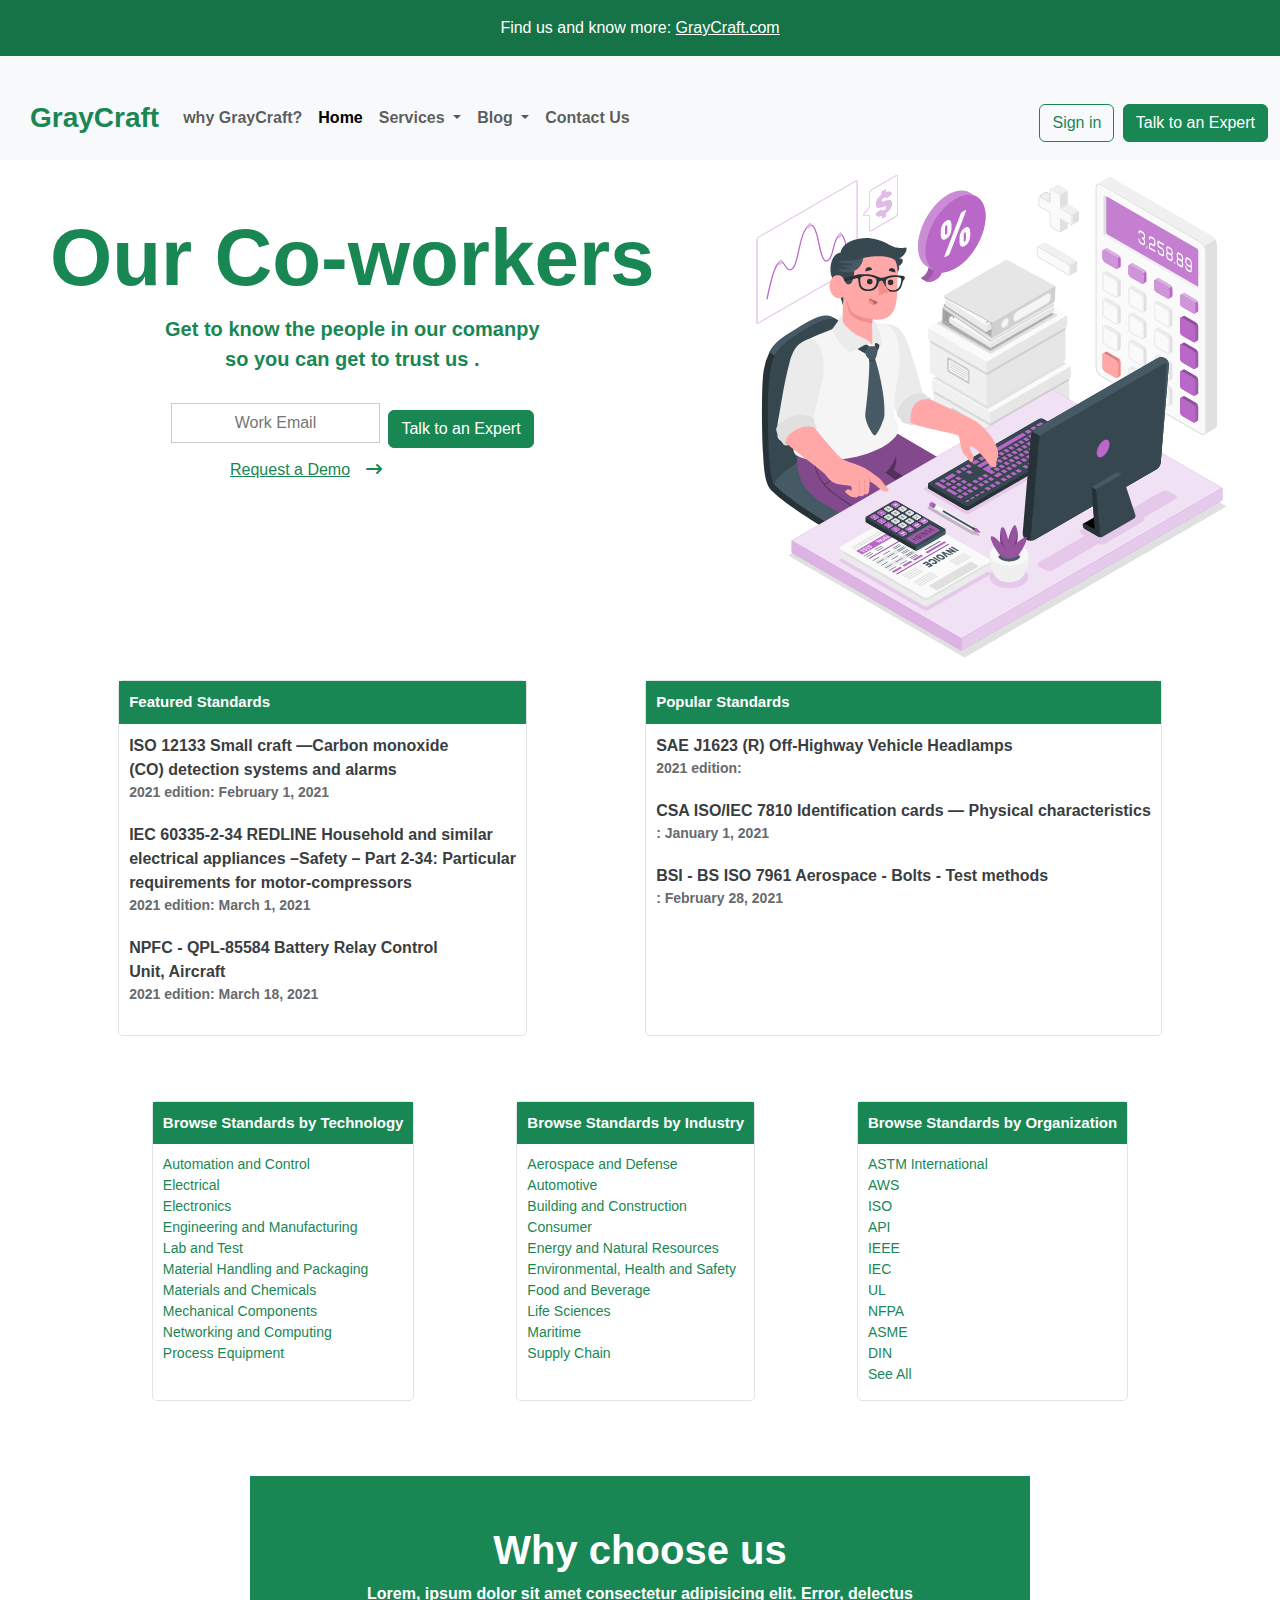
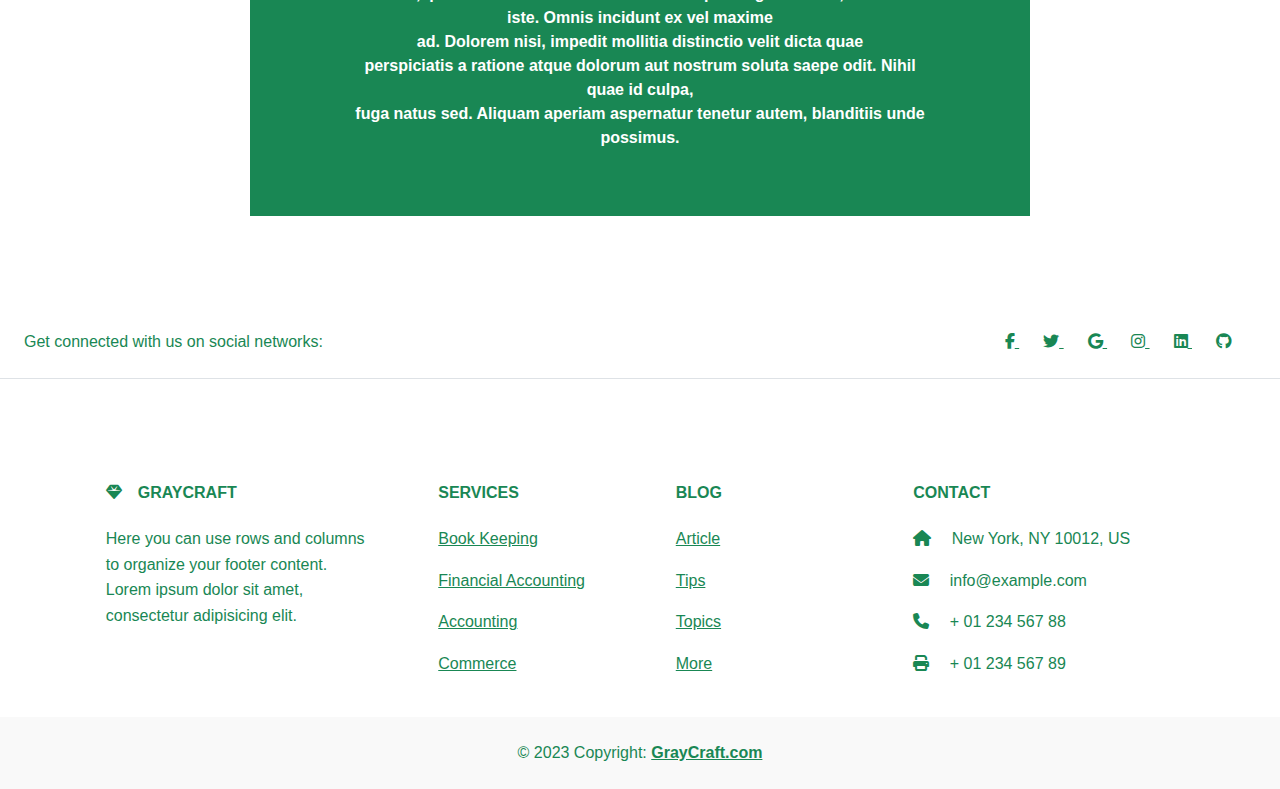
<file: cfp.html>
<!DOCTYPE html>
<html lang="en">

<head>
  <meta charset="UTF-8">
  <meta http-equiv="X-UA-Compatible" content="IE=edge">
  <meta name="viewport" content="width=device-width, initial-scale=1.0">
  <title>GrayCraft</title>
  <link rel="stylesheet" href="style.css">
  <!-- fontawesomelink -->
  <link rel="stylesheet" href="https://cdnjs.cloudflare.com/ajax/libs/font-awesome/6.4.2/css/all.min.css">
  <!-- bootstraplink -->
  <link rel="stylesheet" href="https://cdn.jsdelivr.net/npm/bootstrap@5.3.1/dist/css/bootstrap.min.css">
</head>

<body>

  <div class="startup">
    <footer class="bg-light text-center text-lg-start">
      <!-- Copyright -->
      <div class="text-center text-white p-3" style="background-color: #157347;">
        Find us and know more:
        <a class="text-white" href="https://mdbootstrap.com/">GrayCraft.com</a>
      </div>
      <!-- Copyright -->
    </footer>

    <nav class="navbar navbar-expand-lg bg-body-tertiary">
      <div class="container-fluid">
        <a class="navbar-brand fw-bold fs-3 text-success" href="index.html">GrayCraft</a>
        <button class="navbar-toggler" type="button" data-bs-toggle="collapse" data-bs-target="#navbarSupportedContent"
          aria-controls="navbarSupportedContent" aria-expanded="false" aria-label="Toggle navigation">
          <span class="navbar-toggler-icon"></span>
        </button>
        <div class="collapse navbar-collapse" id="navbarSupportedContent">
          <ul class="navbar-nav me-auto mb-2 mb-lg-0">
            <li class="nav-item">
              <a class="nav-link fw-bold" href="#">why GrayCraft?</a>
            </li>
            <li class="nav-item">
              <a class="nav-link active fw-bold" aria-current="page" href="index.html ">Home</a>
            </li>
            <!-- <div class="dropdown">/div> -->
            <div class="dropdown">
              <!-- <button class="dropbtn">Dropdown</button> -->
              <a class="nav-link dropdown-toggle fw-bold" href="service.html" role="button" data-bs-toggle="dropdown"
                aria-expanded="false">
                Services
              </a>
              <div class="dropdown-content">
                <a href="book.html">Book Keeping</a>
                <a href="financial.html">Financial Accounting</a>
                <a href="accounting.html">Accounting</a>
                <a href="cfp.html">CFO Services</a>
              </div>
            </div>
            <div class="dropdown">
              <!-- <button class="dropbtn">Dropdown</button> -->
              <a class="nav-link dropdown-toggle fw-bold" href="blog.html" role="button" data-bs-toggle="dropdown"
                aria-expanded="false">
                Blog
              </a>
              <div class="dropdown-content">
                <a href="article.html">Article</a>
                <a href="tips.html">Tips</a>
                <a href="topics.html">Topics</a>

              </div>
            </div>
            <li class="nav-item">
              <a href="register.html" class="nav-link fw-bold" aria-disabled="true">Contact Us</a>
            </li>
          </ul>
          <div class=" btnS ">

            <button type="button" class="btn btn-outline-success"><a href="#"
                class="text-decoration-none text-success">Sign in</a></button>
            <button type="button" class="btn btn-success"><a href="accounting.html" class="text-decoration-none text-white">Talk to an
                Expert</a></button>
          </div>
        </div>
      </div>
    </nav>
  </div>
  <!-- section1 start -->
  <section>
    <div class="headers">
      <div class="headertexts">

        <h1 class="fw-bold text-success ">Our Co-workers</h1>
        <p class="fw-bold text-success">Get to know the people in our comanpy<br> so you can get to trust us .
        </p>
        <form action="submit">
          <input type="email" placeholder="Work Email">
          <button type="button" href="register.html" class="btn btn-success">Talk to an Expert</button>
        </form>
        <a href="#" class=" req text-success ">Request a Demo</a> <i class="fa fa-long-arrow-right text-success"
          aria-hidden="true"></i>
      </div>
      <div class="headerimg">
        <img src="images/Accountant.gif" height="" alt="">
      </div>

    </div>

  </section>
  <!-- section1 end -->


  <!-- section2 start -->
  <section>

    <div id="featured-blocks">
      <div class="featured-box featured-links background-fill" data-cy="featuredstandards">
        <div class="label-bar bg-success text-white">
          Featured Standards
        </div>
        <div class="content">
          <div class="content-item">
            <div class=" title">
              <a href="https://standards.globalspec.com/std/14364467/iso-12133">ISO 12133 Small craft —Carbon monoxide<br>
                (CO) detection systems and alarms</a>
              <div class="type">2021 edition: February 1, 2021</div>
            </div>
          </div>
          <div class="content-item">
            <div class="title">
              <a href="https://standards.globalspec.com/std/14370073/iec-60335-2-34-redline">IEC 60335-2-34 REDLINE
                Household and similar<br> electrical appliances –Safety – Part 2-34: Particular<br> requirements for
                motor-compressors</a>
              <div class="type">2021 edition: March 1, 2021</div>
            </div>
          </div>
          <div class="content-item">
            <div class="title">
              <a href="https://standards.globalspec.com/std/14371873/qpl-85584">NPFC - QPL-85584 Battery Relay Control
                <br>Unit, Aircraft</a>
              <div class="type">2021 edition: March 18, 2021</div>
            </div>
          </div>
        </div>
      </div>
      <div class="featured-box featured-links background-fill" data-cy="popularstandards">
        <div class="label-bar bg-success text-white">
          Popular Standards
        </div>
        <div class="content">
          <div class="content-item">
            <div class="title">
              <a href="https://standards.globalspec.com/std/14370077/sae-j1623">SAE J1623 (R) Off-Highway Vehicle
                Headlamps</a>
              <div class="type">2021 edition: </div>
            </div>
          </div>
          <div class="content-item">
            <div class="title">
              <a href="https://standards.globalspec.com/std/14364320/csa-iso-iec-7810">CSA ISO/IEC 7810 Identification
                cards — Physical characteristics</a>
              <div class="type">: January 1, 2021</div>
            </div>
          </div>
          <div class="content-item">
            <div class="title">
              <a href="https://standards.globalspec.com/std/14361945/bs-iso-7961">BSI - BS ISO 7961 Aerospace - Bolts -
                Test methods</a>
              <div class="type">: February 28, 2021</div>
            </div>
          </div>
        </div>
      </div>
      
    </div>
  </section>
  <!-- section2 end -->


  <!-- section3 start -->
  <section class="last-cfo">
    <div class="browse-link-blocks browse-by-link">
      <div class="featured-box" data-cy="browsestandardsbytechnology">
      <div class="label-bar bg-success text-white">
      Browse Standards by Technology
      </div>
      <div class="content">
      <ul>
      <li><a href="/stds/topic/251136366" class="text-success"  data-cy="1">Automation and Control</a></li>
      <li><a href="/stds/topic/251136370" class="text-success" data-cy="2">Electrical</a></li>
      <li><a href="/stds/topic/251136371" class="text-success" data-cy="3">Electronics</a></li>
      <li><a href="/stds/topic/251136378" class="text-success" data-cy="4">Engineering and Manufacturing</a></li>
      <li><a href="/stds/topic/251136377" class="text-success" data-cy="5">Lab and Test</a></li>
      <li><a href="/stds/topic/251136380" class="text-success"  data-cy="6">Material Handling and Packaging</a></li>
      <li><a href="/stds/topic/251136381" class="text-success" data-cy="7">Materials and Chemicals</a></li>
      <li><a href="/stds/topic/251136382" class="text-success" data-cy="8">Mechanical Components</a></li>
      <li><a href="/stds/topic/251136383" class="text-success" data-cy="9">Networking and Computing</a></li>
      <li><a href="/stds/topic/251136384" class="text-success" data-cy="10">Process Equipment</a></li>
      </ul>
      </div>
      </div>
      <div class="featured-box" data-cy="browsestandardsbyindustry">
      <div class="label-bar bg-success text-white">
      Browse Standards by Industry
      </div>
      <div class="content">
      <ul>
      <li><a href="/stds/topic/251137075" class="text-success" data-cy="1">Aerospace and Defense</a></li>
      <li><a href="/stds/topic/251136367" class="text-success"  data-cy="2">Automotive</a></li>
      <li><a href="/stds/topic/251136369" class="text-success" data-cy="3">Building and Construction</a></li>
      <li><a href="/stds/topic/251136368" class="text-success" data-cy="4">Consumer</a></li>
      <li><a href="/stds/topic/251136373" class="text-success" data-cy="5">Energy and Natural Resources</a></li>
      <li><a href="/stds/topic/251136374" class="text-success" data-cy="6">Environmental, Health and Safety</a></li>
      <li><a href="/stds/topic/251136375" class="text-success" data-cy="7">Food and Beverage</a></li>
      <li><a href="/stds/topic/251136379" class="text-success" data-cy="8">Life Sciences</a></li>
      <li><a href="/stds/topic/251137259" class="text-success" data-cy="9">Maritime</a></li>
      <li><a href="/stds/topic/251136385" class="text-success" data-cy="10">Supply Chain</a></li>
      </ul>
      </div>
      </div>
      <div class="featured-box last" data-cy="browsestandardsbyorganization">
      <div class="label-bar bg-success text-white">
      Browse Standards by Organization
      </div>
      <div class="content">
      <ul>
      <li><a href="https://standards.globalspec.com/stds/sdo/ASTM International" class="text-success" data-cy="1">ASTM International</a></li>
      <li><a href="https://standards.globalspec.com/stds/sdo/AWS" class="text-success" data-cy="2">AWS</a></li>
      <li><a href="https://standards.globalspec.com/stds/sdo/ISO" class="text-success" data-cy="3">ISO</a></li>
      <li><a href="https://standards.globalspec.com/stds/sdo/API" class="text-success" data-cy="4">API</a></li>
      <li><a href="https://standards.globalspec.com/stds/sdo/IEEE" class="text-success" data-cy="5">IEEE</a></li>
      <li><a href="https://standards.globalspec.com/stds/sdo/IEC" class="text-success" data-cy="6">IEC</a></li>
      <li><a href="https://standards.globalspec.com/stds/sdo/UL" class="text-success" data-cy="7">UL</a></li>
      <li><a href="https://standards.globalspec.com/stds/sdo/NFPA" class="text-success" data-cy="8">NFPA</a></li>
      <li><a href="https://standards.globalspec.com/stds/sdo/ASME" class="text-success" data-cy="9">ASME</a></li>
      <li><a href="https://standards.globalspec.com/stds/sdo/DIN" class="text-success" data-cy="10">DIN</a></li>
      <li class="see-all"><a href="https://standards.globalspec.com/stds/sdo" class="text-success">See All</a></li>
      </ul>
      </div>
      </div>
      </div>

      <div class="what bg-success">
        <h1 class="text-white text-center fw-bold">Why choose us  </h1>
        <p class="text-center text-white fw-bold">Lorem, ipsum dolor sit amet consectetur adipisicing elit. Error,
          delectus iste. Omnis incidunt ex vel maxime<br>
          ad. Dolorem nisi, impedit mollitia distinctio velit dicta quae <br>perspiciatis a ratione atque dolorum aut
          nostrum
          soluta saepe odit. Nihil quae id culpa,<br> fuga natus sed. Aliquam aperiam aspernatur tenetur autem, blanditiis
          unde possimus.
        </p>
      </div>
  </section>
  <!-- section3 end -->

  <section>

    <!-- Footer -->
    <footer class="text-center text-lg-start bg-white text-success">
      <!-- Section: Social media -->
      <section class="d-flex justify-content-center justify-content-lg-between p-4 border-bottom">
        <!-- Left -->
        <div class="me-5 d-none d-lg-block">
          <span>Get connected with us on social networks:</span>
        </div>
        <!-- Left -->

        <!-- Right -->
        <div>
          <a href="" class="me-4 link-success">
            <i class="fab fa-facebook-f"></i>
          </a>
          <a href="" class="me-4 link-success">
            <i class="fab fa-twitter"></i>
          </a>
          <a href="" class="me-4 link-success">
            <i class="fab fa-google"></i>
          </a>
          <a href="" class="me-4 link-success">
            <i class="fab fa-instagram"></i>
          </a>
          <a href="" class="me-4 link-success">
            <i class="fab fa-linkedin"></i>
          </a>
          <a href="" class="me-4 link-success">
            <i class="fab fa-github"></i>
          </a>
        </div>
        <!-- Right -->
      </section>
      <!-- Section: Social media -->

      <!-- Section: Links  -->
      <section class="">
        <div class="container text-center text-md-start mt-5">
          <!-- Grid row -->
          <div class="row mt-3">
            <!-- Grid column -->
            <div class="col-md-3 col-lg-4 col-xl-3 mx-auto mb-4">
              <!-- Content -->
              <h6 class="text-uppercase fw-bold mb-4 text">
                <i class="fas fa-gem me-3 text-success"></i>GrayCraft
              </h6>
              <p>
                Here you can use rows and columns to organize your footer content. Lorem ipsum
                dolor sit amet, consectetur adipisicing elit.
              </p>
            </div>
            <!-- Grid column -->

            <!-- Grid column -->
            <div class="col-md-2 col-lg-2 col-xl-2 mx-auto mb-4">
              <!-- Links -->
              <h6 class="text-uppercase fw-bold mb-4">
                Services
              </h6>
              <p class="text-success">
                <a href="#!" class="text-reset">Book Keeping</a>
              </p>
              <p>
                <a href="#!" class="text-reset">Financial Accounting</a>
              </p>
              <p>
                <a href="#!" class="text-reset">Accounting</a>
              </p>
              <p>
                <a href="#!" class="text-reset">Commerce</a>
              </p>
            </div>
            <!-- Grid column -->

            <!-- Grid column -->
            <div class="col-md-3 col-lg-2 col-xl-2 mx-auto mb-4">
              <!-- Links -->
              <h6 class="text-uppercase fw-bold mb-4">
                Blog
              </h6>
              <p>
                <a href="#!" class="text-reset">Article</a>
              </p>
              <p>
                <a href="#!" class="text-reset">Tips</a>
              </p>
              <p>
                <a href="#!" class="text-reset">Topics</a>
              </p>
              <p>
                <a href="#!" class="text-reset">More</a>
              </p>
            </div>
            <!-- Grid column -->

            <!-- Grid column -->
            <div class="col-md-4 col-lg-3 col-xl-3 mx-auto mb-md-0 mb-4">
              <!-- Links -->
              <h6 class="text-uppercase fw-bold mb-4">Contact</h6>
              <p><i class="fas fa-home me-3 text-success  "></i> New York, NY 10012, US</p>
              <p>
                <i class="fas fa-envelope me-3 text-success "></i>
                info@example.com
              </p>
              <p><i class="fas fa-phone me-3 text-success "></i> + 01 234 567 88</p>
              <p><i class="fas fa-print me-3 text-success "></i> + 01 234 567 89</p>
            </div>
            <!-- Grid column -->
          </div>
          <!-- Grid row -->
        </div>
      </section>
      <!-- Section: Links  -->

      <!-- Copyright -->
      <div class="text-center p-4" style="background-color: rgba(0, 0, 0, 0.025);">
        © 2023 Copyright:
        <a class="text-reset fw-bold" href="https://mdbootstrap.com/">GrayCraft.com</a>
      </div>
      <!-- Copyright -->
    </footer>
    <!-- Footer -->
  </section>









  <script src="https://cdn.jsdelivr.net/npm/@popperjs/core@2.11.8/dist/umd/popper.min.js"
    integrity="sha384-I7E8VVD/ismYTF4hNIPjVp/Zjvgyol6VFvRkX/vR+Vc4jQkC+hVqc2pM8ODewa9r"
    crossorigin="anonymous"></script>

</body>

</html>
</file>
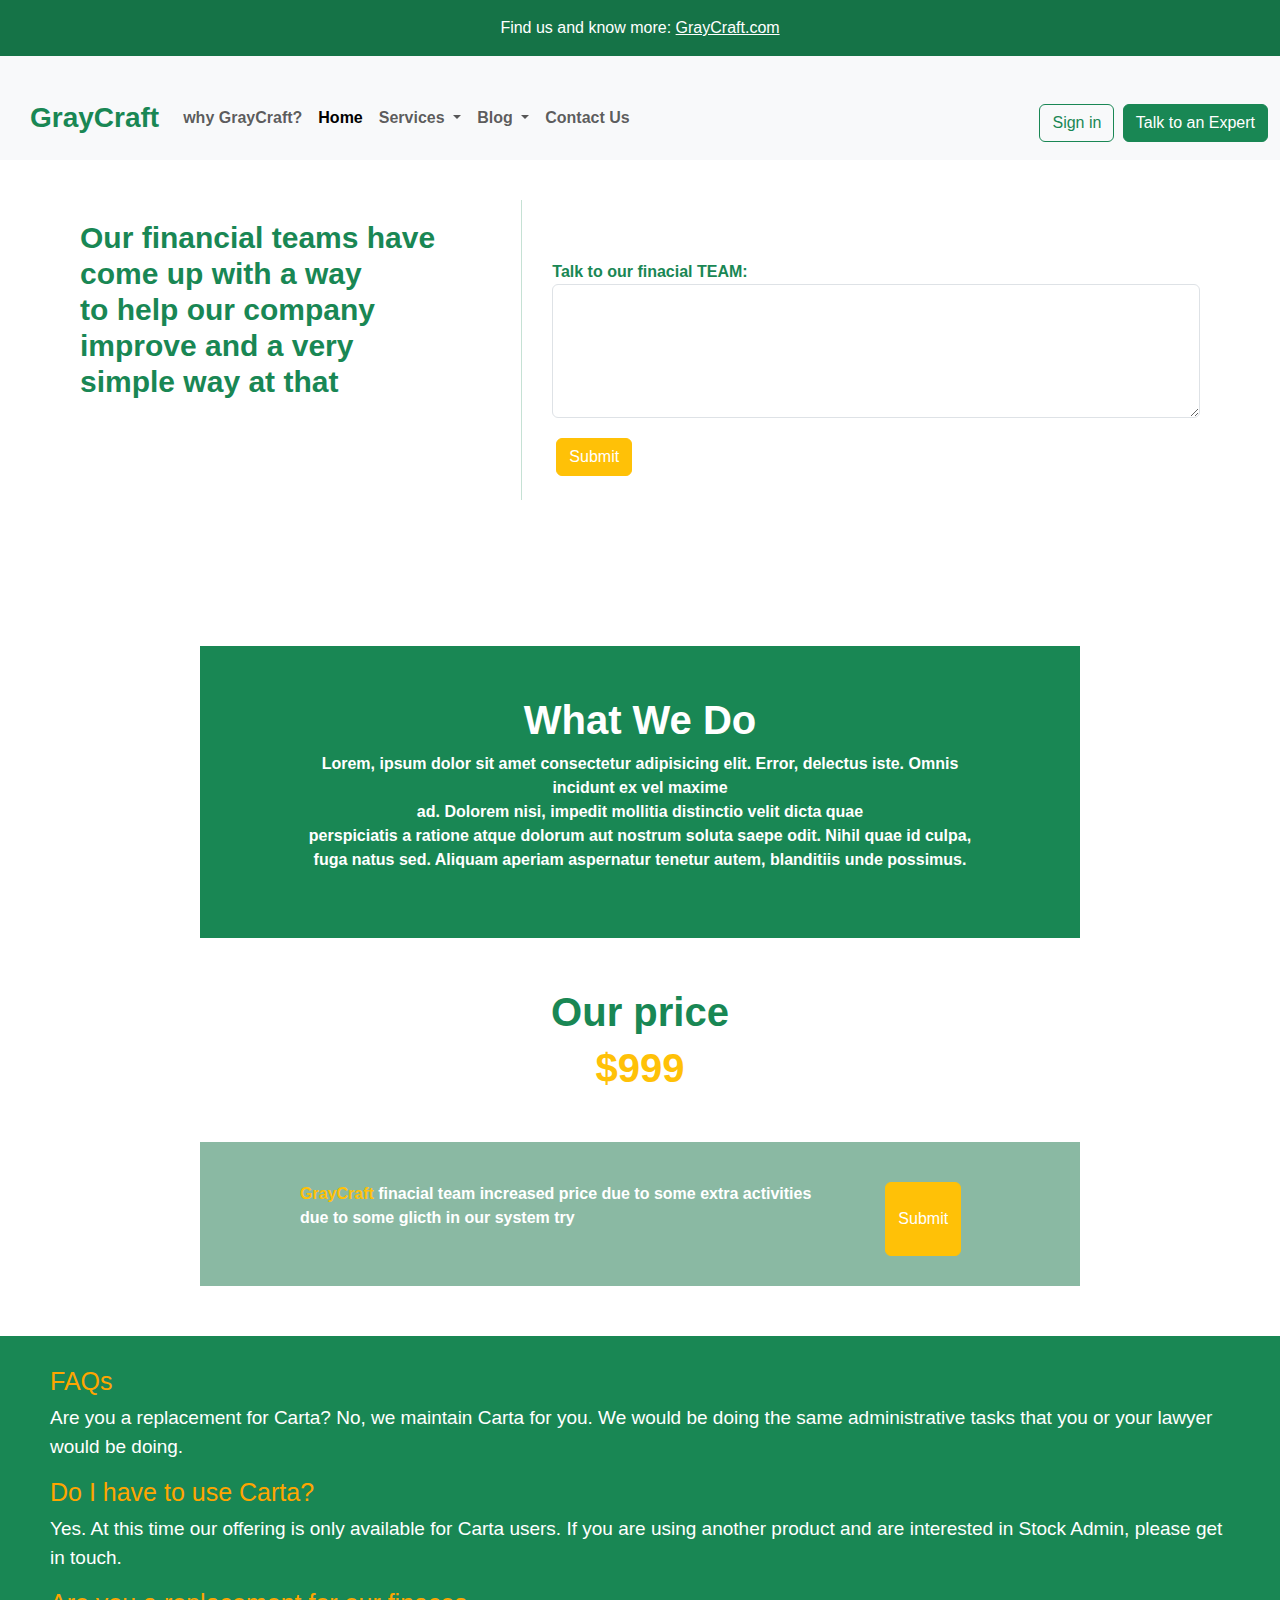
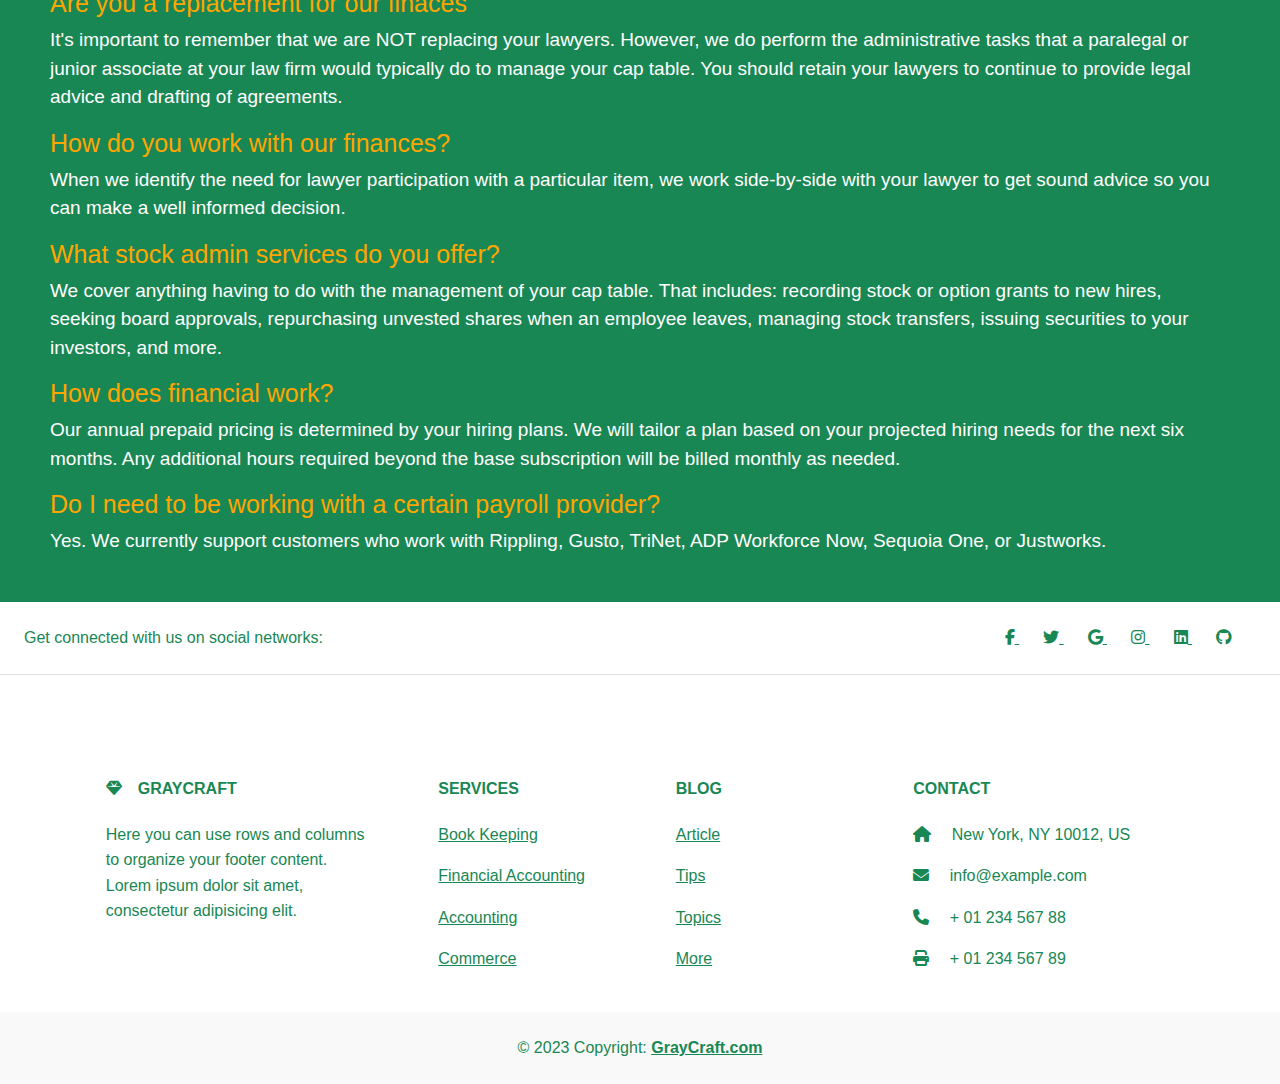
<file: financial.html>
<!DOCTYPE html>
<html lang="en">

<head>
  <meta charset="UTF-8">
  <meta http-equiv="X-UA-Compatible" content="IE=edge">
  <meta name="viewport" content="width=device-width, initial-scale=1.0">
  <title>GrayCraft</title>
  <link rel="stylesheet" href="style.css">
  <!-- fontawesomelink -->
  <link rel="stylesheet" href="https://cdnjs.cloudflare.com/ajax/libs/font-awesome/6.4.2/css/all.min.css">
  <!-- bootstraplink -->
  <link rel="stylesheet" href="https://cdn.jsdelivr.net/npm/bootstrap@5.3.1/dist/css/bootstrap.min.css">
</head>

<body>

  <div class="startup">
    <footer class="bg-light text-center text-lg-start">
      <!-- Copyright -->
      <div class="text-center text-white p-3" style="background-color: #157347;">
        Find us and know more:
        <a class="text-white" href="https://mdbootstrap.com/">GrayCraft.com</a>
      </div>
      <!-- Copyright -->
    </footer>

    <nav class="navbar navbar-expand-lg bg-body-tertiary">
      <div class="container-fluid">
        <a class="navbar-brand fw-bold fs-3 text-success" href="index.html">GrayCraft</a>
        <button class="navbar-toggler" type="button" data-bs-toggle="collapse" data-bs-target="#navbarSupportedContent"
          aria-controls="navbarSupportedContent" aria-expanded="false" aria-label="Toggle navigation">
          <span class="navbar-toggler-icon"></span>
        </button>
        <div class="collapse navbar-collapse" id="navbarSupportedContent">
          <ul class="navbar-nav me-auto mb-2 mb-lg-0">
            <li class="nav-item">
              <a class="nav-link fw-bold" href="#">why GrayCraft?</a>
            </li>
            <li class="nav-item">
              <a class="nav-link active fw-bold" aria-current="page" href="index.html ">Home</a>
            </li>
            <!-- <div class="dropdown">/div> -->
            <div class="dropdown">
              <!-- <button class="dropbtn">Dropdown</button> -->
              <a class="nav-link dropdown-toggle fw-bold" href="service.html" role="button" data-bs-toggle="dropdown"
                aria-expanded="false">
                Services
              </a>
              <div class="dropdown-content">
                <a href="book.html">Book Keeping</a>
                <a href="financial.html">Financial Accounting</a>
                <a href="accounting.html">Accounting</a>
                <a href="cfp.html">CFO Services</a>

              </div>
            </div>
            <div class="dropdown">
              <!-- <button class="dropbtn">Dropdown</button> -->
              <a class="nav-link dropdown-toggle fw-bold" href="blog.html" role="button" data-bs-toggle="dropdown"
                aria-expanded="false">
                Blog
              </a>
              <div class="dropdown-content">
                <a href="article.html">Article</a>
                <a href="tips.html">Tips</a>
                <a href="topics.html">Topics</a>

              </div>
            </div>
            <li class="nav-item">
              <a href="register.html" class="nav-link fw-bold" aria-disabled="true">Contact Us</a>
            </li>
          </ul>
          <div class=" btnS ">

            <button type="button" class="btn btn-outline-success"><a href="#"
                class="text-decoration-none text-success">Sign in</a></button>
            <button type="button" class="btn btn-success"><a href="accounting.html" class="text-decoration-none text-white">Talk to an
                Expert</a></button>
          </div>
        </div>
      </div>
    </nav>
  </div>
  <!-- section1 start -->
  <section>
    <div class="aboutt">
      <div class="expert">
        <h1 class="text-success fw-bold">Our financial teams have come up with a way <br>to help our company improve and
          a very <br>simple way at that </h1>
      </div>
      <div class="d-flex" style="height: 300px;">
        <div class="vr text-success"></div>
      </div>
      <div class="expertform">
        <label for="comment" class="text-success fw-bold">Talk to our finacial TEAM:</label>
        <textarea class="form-control" cols="100" rows="5" id="comment" name="text"></textarea>
        <button type="button" class="btn btn-warning text-white">Submit</button>
      </div>
    </div>
    <div class="what bg-success">
      <h1 class="text-white text-center fw-bold">What We Do </h1>
      <p class="text-center text-white fw-bold">Lorem, ipsum dolor sit amet consectetur adipisicing elit. Error,
        delectus iste. Omnis incidunt ex vel maxime<br>
        ad. Dolorem nisi, impedit mollitia distinctio velit dicta quae <br>perspiciatis a ratione atque dolorum aut
        nostrum
        soluta saepe odit. Nihil quae id culpa,<br> fuga natus sed. Aliquam aperiam aspernatur tenetur autem, blanditiis
        unde possimus.
      </p>
    </div>

  </section>
  <!-- section1 end -->


  <!-- section2 start -->
  <section>
    <div class="price">
      <h1 class="text-success fw-bold text-center">Our price</h1>
      <h1 class="fw-bold text-warning text-center">$999</h1>
      <div class="pricecard">
        <p class="text-white text-success fw-bold"> <span class="text-warning fw-bold">GrayCraft</span> finacial team increased
          price due to some extra activities<br>due
          to some glicth in our system try</p>
        <button type="button" class="btn btn-warning text-white">Submit</button>

      </div>
    </div>


  </section>
  <!-- section2 end -->


  <!-- section3 start -->
  <section>
    <div class="faq bg-success text-white">
      <h2> FAQs</h2>
      <p>Are you a replacement for Carta?
        No, we maintain Carta for you. We would be doing the same administrative tasks that you or your lawyer would be
        doing.
      </p>
      <h2>Do I have to use Carta?</h2>
      <p>Yes. At this time our offering is only available for Carta users. If you are using another product and are
        interested in Stock Admin, please get in touch.</p>

      <h2>Are you a replacement for our finaces</h2>
      <p>It's important to remember that we are NOT replacing your lawyers. However, we do perform the administrative
        tasks
        that a paralegal or junior associate at your law firm would typically do to manage your cap table. You should
        retain your lawyers to continue to provide legal advice and drafting of agreements.
      </p>
      <h2>How do you work with our finances?</h2>
      <p>When we identify the need for lawyer participation with a particular item, we work side-by-side with your
        lawyer
        to get sound advice so you can make a well informed decision.</p>

      <h2>What stock admin services do you offer?</h2>
      <p>We cover anything having to do with the management of your cap table. That includes: recording stock or option
        grants to new hires, seeking board approvals, repurchasing unvested shares when an employee leaves, managing
        stock
        transfers, issuing securities to your investors, and more.</p>

      <h2>How does financial work?</h2>
      <p>Our annual prepaid pricing is determined by your hiring plans. We will tailor a plan based on your projected
        hiring needs for the next six months. Any additional hours required beyond the base subscription will be billed
        monthly as needed.</p>

      <h2>Do I need to be working with a certain payroll provider?</h2>
      <p>Yes. We currently support customers who work with Rippling, Gusto, TriNet, ADP Workforce Now, Sequoia One, or
        Justworks.</p>
    </div>

  </section>
  <!-- section3 end -->

  <section>

    <!-- Footer -->
    <footer class="text-center text-lg-start bg-white text-success">
      <!-- Section: Social media -->
      <section class="d-flex justify-content-center justify-content-lg-between p-4 border-bottom">
        <!-- Left -->
        <div class="me-5 d-none d-lg-block">
          <span>Get connected with us on social networks:</span>
        </div>
        <!-- Left -->

        <!-- Right -->
        <div>
          <a href="" class="me-4 link-success">
            <i class="fab fa-facebook-f"></i>
          </a>
          <a href="" class="me-4 link-success">
            <i class="fab fa-twitter"></i>
          </a>
          <a href="" class="me-4 link-success">
            <i class="fab fa-google"></i>
          </a>
          <a href="" class="me-4 link-success">
            <i class="fab fa-instagram"></i>
          </a>
          <a href="" class="me-4 link-success">
            <i class="fab fa-linkedin"></i>
          </a>
          <a href="" class="me-4 link-success">
            <i class="fab fa-github"></i>
          </a>
        </div>
        <!-- Right -->
      </section>
      <!-- Section: Social media -->

      <!-- Section: Links  -->
      <section class="">
        <div class="container text-center text-md-start mt-5">
          <!-- Grid row -->
          <div class="row mt-3">
            <!-- Grid column -->
            <div class="col-md-3 col-lg-4 col-xl-3 mx-auto mb-4">
              <!-- Content -->
              <h6 class="text-uppercase fw-bold mb-4 text">
                <i class="fas fa-gem me-3 text-success"></i>GrayCraft
              </h6>
              <p>
                Here you can use rows and columns to organize your footer content. Lorem ipsum
                dolor sit amet, consectetur adipisicing elit.
              </p>
            </div>
            <!-- Grid column -->

            <!-- Grid column -->
            <div class="col-md-2 col-lg-2 col-xl-2 mx-auto mb-4">
              <!-- Links -->
              <h6 class="text-uppercase fw-bold mb-4">
                Services
              </h6>
              <p class="text-success">
                <a href="#!" class="text-reset">Book Keeping</a>
              </p>
              <p>
                <a href="#!" class="text-reset">Financial Accounting</a>
              </p>
              <p>
                <a href="#!" class="text-reset">Accounting</a>
              </p>
              <p>
                <a href="#!" class="text-reset">Commerce</a>
              </p>
            </div>
            <!-- Grid column -->

            <!-- Grid column -->
            <div class="col-md-3 col-lg-2 col-xl-2 mx-auto mb-4">
              <!-- Links -->
              <h6 class="text-uppercase fw-bold mb-4">
                Blog
              </h6>
              <p>
                <a href="#!" class="text-reset">Article</a>
              </p>
              <p>
                <a href="#!" class="text-reset">Tips</a>
              </p>
              <p>
                <a href="#!" class="text-reset">Topics</a>
              </p>
              <p>
                <a href="#!" class="text-reset">More</a>
              </p>
            </div>
            <!-- Grid column -->

            <!-- Grid column -->
            <div class="col-md-4 col-lg-3 col-xl-3 mx-auto mb-md-0 mb-4">
              <!-- Links -->
              <h6 class="text-uppercase fw-bold mb-4">Contact</h6>
              <p><i class="fas fa-home me-3 text-success  "></i> New York, NY 10012, US</p>
              <p>
                <i class="fas fa-envelope me-3 text-success "></i>
                info@example.com
              </p>
              <p><i class="fas fa-phone me-3 text-success "></i> + 01 234 567 88</p>
              <p><i class="fas fa-print me-3 text-success "></i> + 01 234 567 89</p>
            </div>
            <!-- Grid column -->
          </div>
          <!-- Grid row -->
        </div>
      </section>
      <!-- Section: Links  -->

      <!-- Copyright -->
      <div class="text-center p-4" style="background-color: rgba(0, 0, 0, 0.025);">
        © 2023 Copyright:
        <a class="text-reset fw-bold" href="https://mdbootstrap.com/">GrayCraft.com</a>
      </div>
      <!-- Copyright -->
    </footer>
    <!-- Footer -->
  </section>









  <script src="https://cdn.jsdelivr.net/npm/@popperjs/core@2.11.8/dist/umd/popper.min.js"
    integrity="sha384-I7E8VVD/ismYTF4hNIPjVp/Zjvgyol6VFvRkX/vR+Vc4jQkC+hVqc2pM8ODewa9r"
    crossorigin="anonymous"></script>

</body>

</html>
</file>
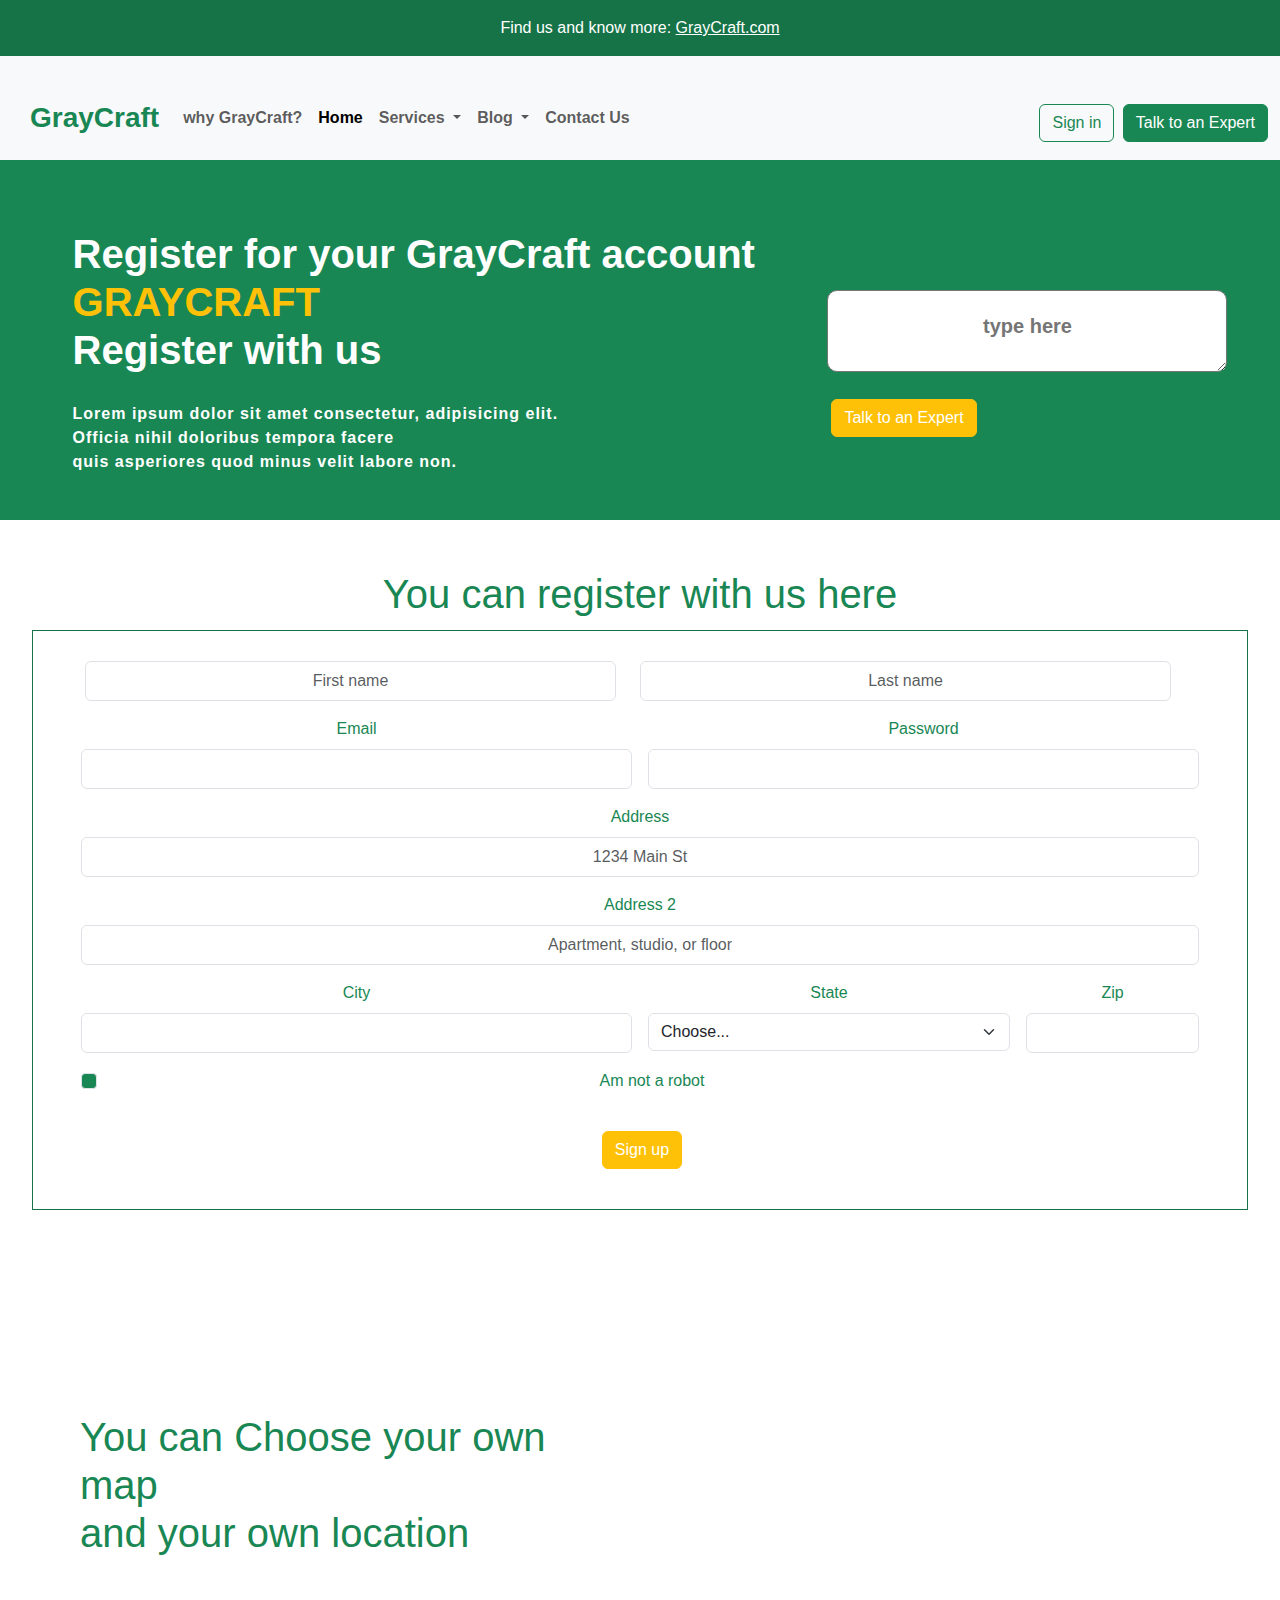
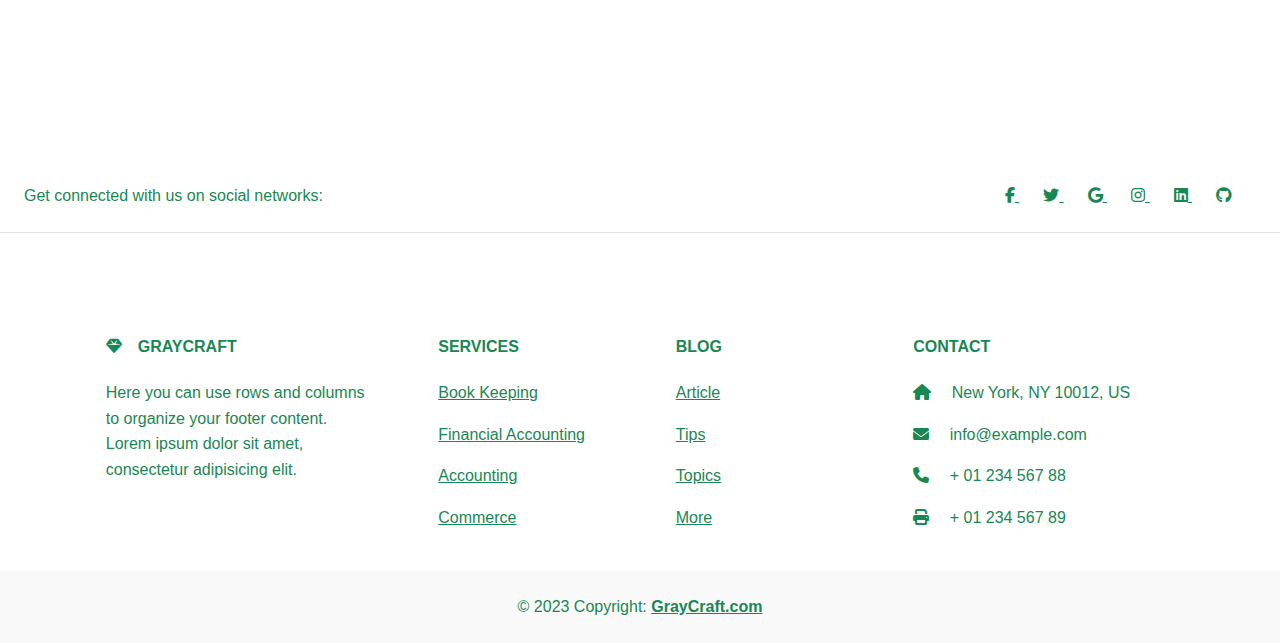
<file: register.html>
<!DOCTYPE html>
<html lang="en">

<head>
  <meta charset="UTF-8">
  <meta http-equiv="X-UA-Compatible" content="IE=edge">
  <meta name="viewport" content="width=device-width, initial-scale=1.0">
  <title>GrayCraft</title>
  <link rel="stylesheet" href="style.css">
  <!-- fontawesomelink -->
  <link rel="stylesheet" href="https://cdnjs.cloudflare.com/ajax/libs/font-awesome/6.4.2/css/all.min.css">
  <!-- bootstraplink -->
  <link rel="stylesheet" href="https://cdn.jsdelivr.net/npm/bootstrap@5.3.1/dist/css/bootstrap.min.css">
</head>

<body>
  <div class="startup">
    <footer class="bg-light text-center text-lg-start">
      <!-- Copyright -->
      <div class="text-center text-white p-3" style="background-color: #157347;">
        Find us and know more:
        <a class="text-white" href="https://mdbootstrap.com/">GrayCraft.com</a>
      </div>
      <!-- Copyright -->
    </footer>

    <nav class="navbar navbar-expand-lg bg-body-tertiary">
      <div class="container-fluid">
        <a class="navbar-brand fw-bold fs-3 text-success" href="#">GrayCraft</a>
        <button class="navbar-toggler" type="button" data-bs-toggle="collapse" data-bs-target="#navbarSupportedContent"
          aria-controls="navbarSupportedContent" aria-expanded="false" aria-label="Toggle navigation">
          <span class="navbar-toggler-icon"></span>
        </button>
        <div class="collapse navbar-collapse" id="navbarSupportedContent">
          <ul class="navbar-nav me-auto mb-2 mb-lg-0">
            <li class="nav-item">
              <a class="nav-link fw-bold" href="#">why GrayCraft?</a>
            </li>
            <li class="nav-item">
              <a class="nav-link active fw-bold" aria-current="page" href="index.html ">Home</a>
            </li>
            <!-- <div class="dropdown">/div> -->
            <div class="dropdown">
              <!-- <button class="dropbtn">Dropdown</button> -->
              <a class="nav-link dropdown-toggle fw-bold" href="#" role="button" data-bs-toggle="dropdown"
                aria-expanded="false">
                Services
              </a>
              <div class="dropdown-content">
                <a href="book.html">Book Keeping</a>
                <a href="financial.html">Financial Accounting</a>
                <a href="accounting.html">Accounting</a>
                <a href="cfp.html">CFO</a>
              </div>
            </div>
            <div class="dropdown">
              <!-- <button class="dropbtn">Dropdown</button> -->
              <a class="nav-link dropdown-toggle fw-bold" href="blog.html" role="button" data-bs-toggle="dropdown"
                aria-expanded="false">
                Blog
              </a>
              <div class="dropdown-content">
                <a href="article.html">Article</a>
                <a href="tips.html">Tips</a>
                <a href="topics.html">Topics</a>

              </div>
            </div>
            <li class="nav-item">
              <a href="" class="nav-link fw-bold" aria-disabled="true">Contact Us</a>
            </li>
          </ul>
          <div class=" btnS ">

            <button type="button" class="btn btn-outline-success"><a href="#"
                class="text-decoration-none text-success">Sign in</a></button>
            <button type="button" class="btn btn-success"><a href="index.html" class="text-decoration-none text-white">Talk to an
                Expert</a></button>
          </div>
        </div>
      </div>
    </nav>
  </div>
  <section>
    <div class="gray bg-success">
      <div class="text">
        <h1 class="text-white fw-bold">Register for your GrayCraft account <br><span
            class="text-warning">GRAYCRAFT</span><br>Register with us</h1>
        <p class="text-white fw-bold">Lorem ipsum dolor sit amet consectetur, adipisicing elit.<br> Officia nihil
          doloribus tempora facere<br>
          quis asperiores quod minus velit labore non.</p>
      </div>
      <div class="form">
        <!-- <input type="text" placeholder="work email"> -->
        <textarea name="email" id="email" cols="30" placeholder="type here" class="text-center"></textarea><br>
        <button type="button" class="btn btn-warning"><a href="#" class="text-decoration-none text-white">Talk to an
            Expert</a></button>


      </div>
    </div>
  </section>

  <section class="contact" id="contact">
    <h1 class="text-success text-center">You can register with us here </h1>
    <form class="row g-3">
      <div class="row">
        <div class="col">
          <input type="text" class="form-control" placeholder="First name" aria-label="First name">
        </div>
        <div class="col">
          <input type="text" class="form-control" placeholder="Last name" aria-label="Last name">
        </div>
      </div>
      <div class="col-md-6">
        <label for="inputEmail4" class="form-label text-success">Email</label>
        <input type="email" class="form-control" id="inputEmail4">
      </div>
      <div class="col-md-6">
        <label for="inputPassword4" class="form-label text-success">Password</label>
        <input type="password" class="form-control" id="inputPassword4">
      </div>
      <div class="col-12">
        <label for="inputAddress" class="form-label text-success">Address</label>
        <input type="text" class="form-control" id="inputAddress" placeholder="1234 Main St">
      </div>
      <div class="col-12">
        <label for="inputAddress2" class="form-label text-success">Address 2</label>
        <input type="text" class="form-control" id="inputAddress2" placeholder="Apartment, studio, or floor">
      </div>
      <div class="col-md-6">
        <label for="inputCity" class="form-label text-success">City</label>
        <input type="text" class="form-control" id="inputCity">
      </div>
      <div class="col-md-4">
        <label for="inputState" class="form-label text-success">State</label>
        <select id="inputState" class="form-select">
          <option selected>Choose...</option>
          <option>imo State</option>
          <option>lagos State</option>
          <option>ogun State</option>
          <option>oyo State</option>
          <option>ekiti State</option>
          <option>ondo State</option>
          <option>benin State</option>
          <option>akure State</option>
          <option>asaba State</option>
          <option>bayelsa State</option>
          <option>cross-river State</option>
          <option>anambra State</option>
          <option>awka State</option>
          <option>owerrei State</option>
          <option>ibadan State</option>
          <option>delta State</option>
          <option>ebonyi State</option>
          <option>abakaliki State</option>
          <option>enugu State</option>
          <option>gombe State</option>
          <option>gigawa State</option>
          <option>zamfara State</option>
        </select>
      </div>
      <div class="col-md-2">
        <label for="inputZip" class="form-label text-success">Zip</label>
        <input type="text" class="form-control" id="inputZip">
      </div>
      <div class="col-12">
        <div class="form-check">
          <input class="form-check-input bg-success" type="checkbox" id="gridCheck">
          <label class="form-check-label text-success" for="gridCheck">
            Am not a robot
          </label>
        </div>
      </div>
      <div class="col-12">
        <button type="submit" class="btn btn-warning text-white">Sign up</button>
      </div>
    </form>

  </section>
  <section>
    <div class="img-map">
      <h1 class="text-success">You can Choose your own map <br> and your own location</h1>
      <iframe
      src="https://www.google.com/maps/embed?pb=!1m16!1m12!1m3!1d246480.3209245382!2d3.3352910381892933!3d6.508344247771959!2m3!1f0!2f0!3f0!3m2!1i1024!2i768!4f13.1!2m1!1sgoogle%20map.com!5e0!3m2!1sen!2sng!4v1693834586091!5m2!1sen!2sng"
      width="600" height="450" style="border:0;" allowfullscreen="" loading="lazy"
      referrerpolicy="no-referrer-when-downgrade"></iframe>
    </div>
  </section>

  <section>

    <!-- Footer -->
    <footer class="text-center text-lg-start bg-white text-success">
      <!-- Section: Social media -->
      <section class="d-flex justify-content-center justify-content-lg-between p-4 border-bottom">
        <!-- Left -->
        <div class="me-5 d-none d-lg-block">
          <span>Get connected with us on social networks:</span>
        </div>
        <!-- Left -->

        <!-- Right -->
        <div>
          <a href="" class="me-4 link-success">
            <i class="fab fa-facebook-f"></i>
          </a>
          <a href="" class="me-4 link-success">
            <i class="fab fa-twitter"></i>
          </a>
          <a href="" class="me-4 link-success">
            <i class="fab fa-google"></i>
          </a>
          <a href="" class="me-4 link-success">
            <i class="fab fa-instagram"></i>
          </a>
          <a href="" class="me-4 link-success">
            <i class="fab fa-linkedin"></i>
          </a>
          <a href="" class="me-4 link-success">
            <i class="fab fa-github"></i>
          </a>
        </div>
        <!-- Right -->
      </section>
      <!-- Section: Social media -->

      <!-- Section: Links  -->
      <section class="">
        <div class="container text-center text-md-start mt-5">
          <!-- Grid row -->
          <div class="row mt-3">
            <!-- Grid column -->
            <div class="col-md-3 col-lg-4 col-xl-3 mx-auto mb-4">
              <!-- Content -->
              <h6 class="text-uppercase fw-bold mb-4 text">
                <i class="fas fa-gem me-3 text-success"></i>GrayCraft
              </h6>
              <p>
                Here you can use rows and columns to organize your footer content. Lorem ipsum
                dolor sit amet, consectetur adipisicing elit.
              </p>
            </div>
            <!-- Grid column -->

            <!-- Grid column -->
            <div class="col-md-2 col-lg-2 col-xl-2 mx-auto mb-4">
              <!-- Links -->
              <h6 class="text-uppercase fw-bold mb-4">
                Services
              </h6>
              <p class="text-success">
                <a href="#!" class="text-reset">Book Keeping</a>
              </p>
              <p>
                <a href="#!" class="text-reset">Financial Accounting</a>
              </p>
              <p>
                <a href="#!" class="text-reset">Accounting</a>
              </p>
              <p>
                <a href="#!" class="text-reset">Commerce</a>
              </p>
            </div>
            <!-- Grid column -->

            <!-- Grid column -->
            <div class="col-md-3 col-lg-2 col-xl-2 mx-auto mb-4">
              <!-- Links -->
              <h6 class="text-uppercase fw-bold mb-4">
                Blog
              </h6>
              <p>
                <a href="#!" class="text-reset">Article</a>
              </p>
              <p>
                <a href="#!" class="text-reset">Tips</a>
              </p>
              <p>
                <a href="#!" class="text-reset">Topics</a>
              </p>
              <p>
                <a href="#!" class="text-reset">More</a>
              </p>
            </div>
            <!-- Grid column -->

            <!-- Grid column -->
            <div class="col-md-4 col-lg-3 col-xl-3 mx-auto mb-md-0 mb-4">
              <!-- Links -->
              <h6 class="text-uppercase fw-bold mb-4">Contact</h6>
              <p><i class="fas fa-home me-3 text-success  "></i> New York, NY 10012, US</p>
              <p>
                <i class="fas fa-envelope me-3 text-success "></i>
                info@example.com
              </p>
              <p><i class="fas fa-phone me-3 text-success "></i> + 01 234 567 88</p>
              <p><i class="fas fa-print me-3 text-success "></i> + 01 234 567 89</p>
            </div>
            <!-- Grid column -->
          </div>
          <!-- Grid row -->
        </div>
      </section>
      <!-- Section: Links  -->

      <!-- Copyright -->
      <div class="text-center p-4" style="background-color: rgba(0, 0, 0, 0.025);">
        © 2023 Copyright:
        <a class="text-reset fw-bold" href="https://mdbootstrap.com/">GrayCraft.com</a>
      </div>
      <!-- Copyright -->
    </footer>
    <!-- Footer -->
  </section>









  <script src="https://cdn.jsdelivr.net/npm/@popperjs/core@2.11.8/dist/umd/popper.min.js"
    integrity="sha384-I7E8VVD/ismYTF4hNIPjVp/Zjvgyol6VFvRkX/vR+Vc4jQkC+hVqc2pM8ODewa9r"
    crossorigin="anonymous"></script>

</body>

</html>
</file>
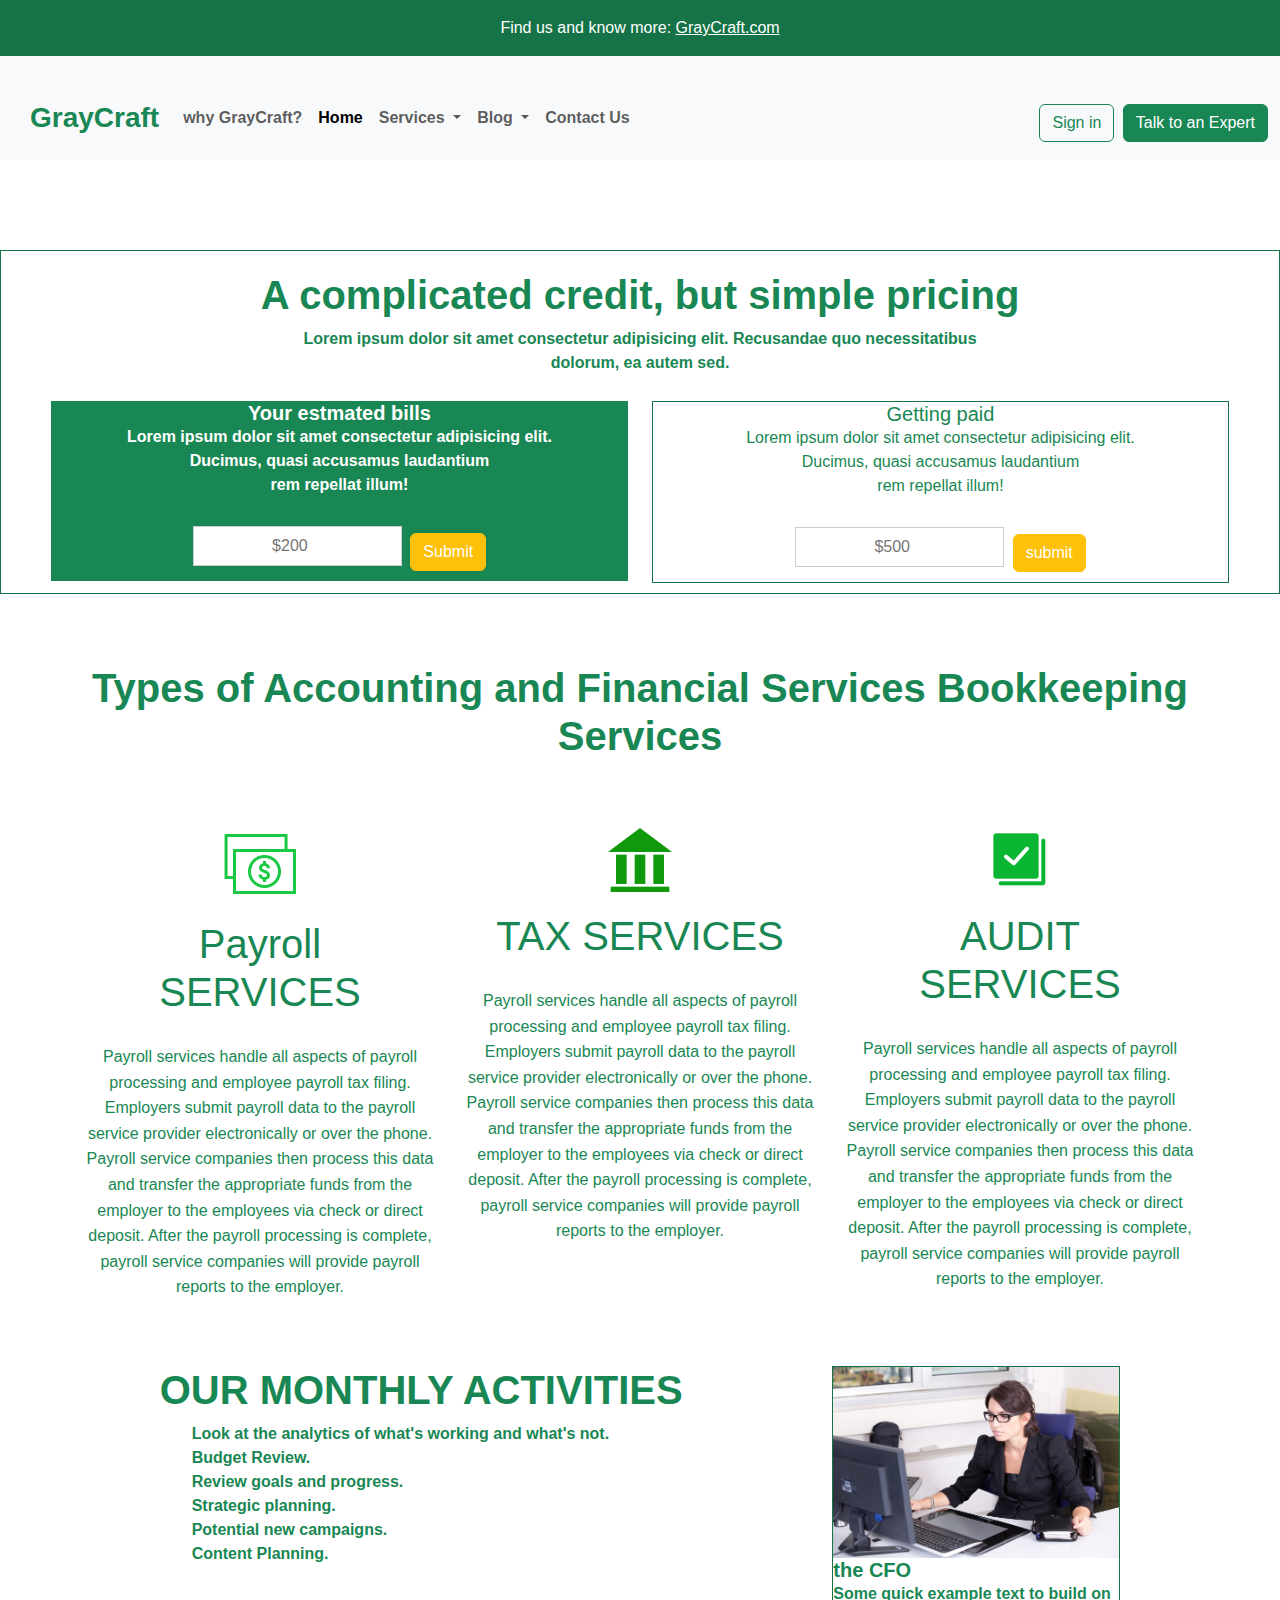
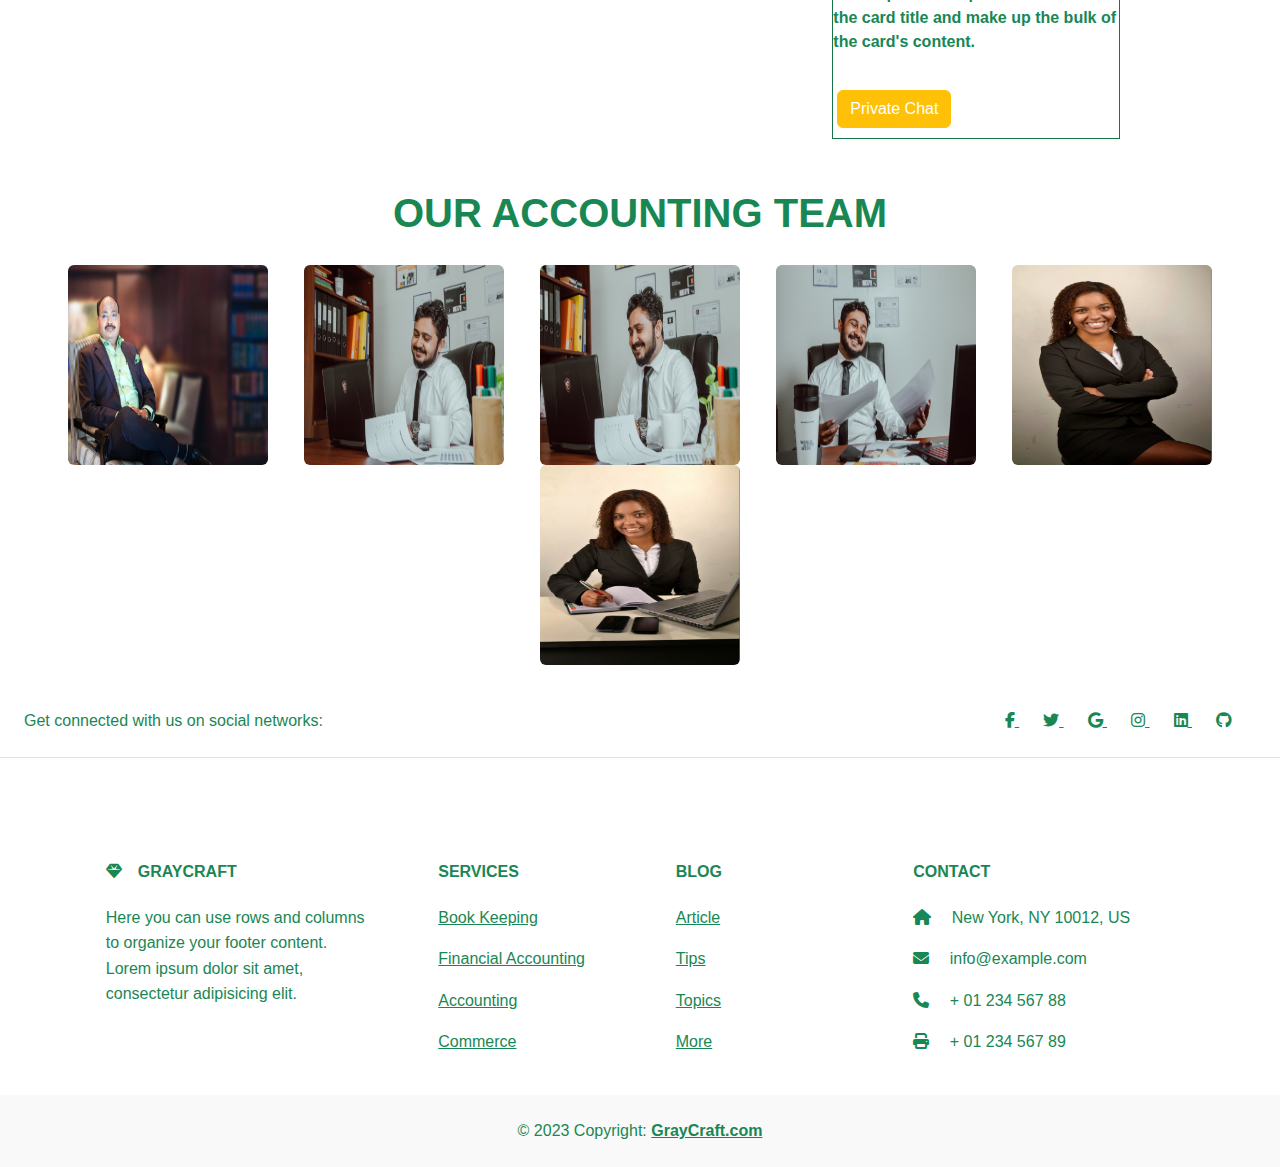
<file: service.html>
<!DOCTYPE html>
<html lang="en">

<head>
    <meta charset="UTF-8">
    <meta http-equiv="X-UA-Compatible" content="IE=edge">
    <meta name="viewport" content="width=device-width, initial-scale=1.0">
    <title>GrayCraft</title>
    <link rel="stylesheet" href="style.css">
    <!-- fontawesomelink -->
    <link rel="stylesheet" href="https://cdnjs.cloudflare.com/ajax/libs/font-awesome/6.4.2/css/all.min.css">
    <!-- bootstraplink -->
    <link rel="stylesheet" href="https://cdn.jsdelivr.net/npm/bootstrap@5.3.1/dist/css/bootstrap.min.css">
</head>

<body>

    <div class="startup">
        <footer class="bg-light text-center text-lg-start">
            <!-- Copyright -->
            <div class="text-center text-white p-3" style="background-color: #157347;">
                Find us and know more:
                <a class="text-white" href="https://mdbootstrap.com/">GrayCraft.com</a>
            </div>
            <!-- Copyright -->
        </footer>

        <nav class="navbar navbar-expand-lg bg-body-tertiary">
            <div class="container-fluid">
                <a class="navbar-brand fw-bold fs-3 text-success" href="index.html">GrayCraft</a>
                <button class="navbar-toggler" type="button" data-bs-toggle="collapse"
                    data-bs-target="#navbarSupportedContent" aria-controls="navbarSupportedContent"
                    aria-expanded="false" aria-label="Toggle navigation">
                    <span class="navbar-toggler-icon"></span>
                </button>
                <div class="collapse navbar-collapse" id="navbarSupportedContent">
                    <ul class="navbar-nav me-auto mb-2 mb-lg-0">
                        <li class="nav-item">
                            <a class="nav-link fw-bold" href="#">why GrayCraft?</a>
                        </li>
                        <li class="nav-item">
                            <a class="nav-link active fw-bold" aria-current="page" href="index.html ">Home</a>
                        </li>
                        <!-- <div class="dropdown">/div> -->
                        <div class="dropdown">
                            <!-- <button class="dropbtn">Dropdown</button> -->
                            <a class="nav-link dropdown-toggle fw-bold" href="service.html" role="button" data-bs-toggle="dropdown"
                                aria-expanded="false">
                                Services
                            </a>
                            <div class="dropdown-content">
                                <a href="book.html">Book Keeping</a>
                                <a href="financial.html">Financial Accounting</a>
                                <a href="accounting.html">Accounting</a>
                                <a href="cfp.html">CFO Services</a>
                            </div>
                        </div>
                        <div class="dropdown">
                            <!-- <button class="dropbtn">Dropdown</button> -->
                            <a class="nav-link dropdown-toggle fw-bold" href="blog.html" role="button" data-bs-toggle="dropdown"
                                aria-expanded="false">
                                Blog
                            </a>
                            <div class="dropdown-content">
                                <a href="article.html">Article</a>
                                <a href="tips.html">Tips</a>
                                <a href="topics.html">Topics</a>

                            </div>
                        </div>
                        <li class="nav-item">
                            <a href="register.html" class="nav-link fw-bold" aria-disabled="true">Contact Us</a>
                        </li>
                    </ul>
                    <div class=" btnS ">

                        <button type="button" class="btn btn-outline-success"><a href="#"
                                class="text-decoration-none text-success">Sign in</a></button>
                        <button type="button" class="btn btn-success"><a href="accounting.html"
                                class="text-decoration-none text-white">Talk to an
                                Expert</a></button>
                    </div>
                </div>
            </div>
        </nav>
    </div>
    <!-- section1 start -->
    <section class="services1">
        <div class="cards1">
            <div class="cardh">
                <h1 class="fw-bold text-center text-success">A complicated credit, but simple pricing</h1>
                <p class="text-center fw-bold text-success">Lorem ipsum dolor sit amet consectetur adipisicing elit. Recusandae quo necessitatibus <br>dolorum, ea autem
                    sed.</p>
                <div class="row">
                    <div class="col-sm-6 mb-3 mb-sm-0">
                        <div class=" carde bg-success text-white">
                            <div class="card-body text-center">
                                <h5 class="card-title fw-bold">Your estmated bills</h5>
                                <p class="card-text  fw-bold text-center">Lorem ipsum dolor sit amet consectetur adipisicing elit.<br> Ducimus, quasi accusamus laudantium <br>rem repellat illum!</p>
                                <input type="number" placeholder="$200" class="text-center">
                                <a href="#" class="btn btn-warning text-white">Submit</a>
                            </div>
                        </div>
                    </div>
                    <div class="col-sm-6">
                        <div class=" carda text-success ">
                            <div class="card-body text-center">
                                <h5 class="card-title">Getting paid </h5>
                                <p class="card-text text-center">Lorem ipsum dolor sit amet consectetur adipisicing elit.<br> Ducimus, quasi accusamus laudantium <br>rem repellat illum!</p>
                                <input type="number" placeholder="$500" class="text-center">
                                <a href="#" class="btn btn-warning text-white">submit</a>
                            </div>
                        </div>
                    </div>
                </div>
            </div>
            
    
        </div>

       
    </section>
    <!-- section1 end -->


    <!-- section2 start -->
    <section class="services">
        <h1 class="fw-bold text-success">Types of Accounting and Financial Services
            Bookkeeping Services</h1>
        <div class="container text-center">
            <div class="row">
                <div class="col">
                    <img src="images/iconmonstr-banknote-thin-72.png">
                    <h1 class="text-success">Payroll SERVICES</h1>
                    <p class="text-success">Payroll services handle all aspects of payroll processing and employee
                        payroll tax filing. Employers
                        submit payroll data to the payroll service provider electronically or over the phone. Payroll
                        service companies then process this data and transfer the appropriate funds from the employer to
                        the
                        employees via check or direct deposit. After the payroll processing is complete, payroll service
                        companies will provide payroll reports to the employer.</p>
                </div>
                <div class="col">
                    <img src="images/iconmonstr-bank-1-64 (1).png">
                    <h1 class="text-success">TAX SERVICES</h1>
                    <p class="text-success">Payroll services handle all aspects of payroll processing and employee
                        payroll tax filing. Employers
                        submit payroll data to the payroll service provider electronically or over the phone. Payroll
                        service companies then process this data and transfer the appropriate funds from the employer to
                        the
                        employees via check or direct deposit. After the payroll processing is complete, payroll service
                        companies will provide payroll reports to the employer.</p>
                </div>
                <div class="col">
                    <img src="images/iconmonstr-check-mark-square-multiple-filled-64.png">
                    <h1 class="text-success">AUDIT SERVICES</h1>
                    <p class="text-success">Payroll services handle all aspects of payroll processing and employee
                        payroll tax filing. Employers
                        submit payroll data to the payroll service provider electronically or over the phone. Payroll
                        service companies then process this data and transfer the appropriate funds from the employer to
                        the
                        employees via check or direct deposit. After the payroll processing is complete, payroll service
                        companies will provide payroll reports to the employer.</p>
                </div>
            </div>
        </div>
    </section>
    <!-- section2 end -->


    <!-- section3 start -->
    <section>
        <div class="section">
            <div class="cfo">
                <div class="cfotext">
                    <h1 class="fw-bold text-success ">OUR MONTHLY ACTIVITIES</h1>
                <ul class="fw-bold text-success">
                    <li>Look at the analytics of what's working and what's not.</li>
                    <li> Budget Review.</li>
                    <li>Review goals and progress.</li>
                    <li> Strategic planning.</li>
                    <li>Potential new campaigns.</li>
                    <li>Content Planning.</li>
                    <li></li>
                </ul>
                </div>
                <div class="cfoemployer">
                    <div class="cardk" style="width: 18rem;">
                        <img src="images/secretary-2199013_1280.jpg" class="card-img-top" alt="...">
                        <div class="card-body">
                          <h5 class="card-title fw-bold text-success">the CFO</h5>
                          <p class="card-text fw-bold text-success">Some quick example text to build on the card title and make up the bulk of the card's content.</p>
                          <a href="#" class="btn btn-warning text-white">Private Chat</a>
                        </div>
                      </div>
                </div>
            </div>
            <div class="accounting">

                <h1 class="text-success fw-bold text-center">OUR ACCOUNTING TEAM</h1>
                <div class="ACC-IMG">
                    <img src="images/casanjay-6101491_1280.jpg" class="rounded mx-auto d-block" height="200px" width="200px">
                    <img src="images/man-6874913_1280.jpg" class="rounded mx-auto d-block" height="200px" width="200px">
                    <img src="images/man-6874914_1280.jpg" class="rounded mx-auto d-block" height="200px" width="200px">
                    <img src="images/man-6874917_1280.jpg" class="rounded mx-auto d-block" height="200px" width="200px"><br>
                    <img src="images/woman-868522_1280.jpg" class="rounded mx-auto d-block" height="200px" width="200px">
                    <img src="images/woman-868534_1280.jpg" class="rounded mx-auto d-block" height="200px" width="200px">
                </div>
               
            </div>
            <div class="bookkeeping">

            </div>
            <div class="financial controler">

            </div>
        </div>
    </section>
    <!-- section3 end -->

    <section>

        <!-- Footer -->
        <footer class="text-center text-lg-start bg-white text-success">
            <!-- Section: Social media -->
            <section class="d-flex justify-content-center justify-content-lg-between p-4 border-bottom">
                <!-- Left -->
                <div class="me-5 d-none d-lg-block">
                    <span>Get connected with us on social networks:</span>
                </div>
                <!-- Left -->

                <!-- Right -->
                <div>
                    <a href="" class="me-4 link-success">
                        <i class="fab fa-facebook-f"></i>
                    </a>
                    <a href="" class="me-4 link-success">
                        <i class="fab fa-twitter"></i>
                    </a>
                    <a href="" class="me-4 link-success">
                        <i class="fab fa-google"></i>
                    </a>
                    <a href="" class="me-4 link-success">
                        <i class="fab fa-instagram"></i>
                    </a>
                    <a href="" class="me-4 link-success">
                        <i class="fab fa-linkedin"></i>
                    </a>
                    <a href="" class="me-4 link-success">
                        <i class="fab fa-github"></i>
                    </a>
                </div>
                <!-- Right -->
            </section>
            <!-- Section: Social media -->

            <!-- Section: Links  -->
            <section class="">
                <div class="container text-center text-md-start mt-5">
                    <!-- Grid row -->
                    <div class="row mt-3">
                        <!-- Grid column -->
                        <div class="col-md-3 col-lg-4 col-xl-3 mx-auto mb-4">
                            <!-- Content -->
                            <h6 class="text-uppercase fw-bold mb-4 text">
                                <i class="fas fa-gem me-3 text-success"></i>GrayCraft
                            </h6>
                            <p>
                                Here you can use rows and columns to organize your footer content. Lorem ipsum
                                dolor sit amet, consectetur adipisicing elit.
                            </p>
                        </div>
                        <!-- Grid column -->

                        <!-- Grid column -->
                        <div class="col-md-2 col-lg-2 col-xl-2 mx-auto mb-4">
                            <!-- Links -->
                            <h6 class="text-uppercase fw-bold mb-4">
                                Services
                            </h6>
                            <p class="text-success">
                                <a href="#!" class="text-reset">Book Keeping</a>
                            </p>
                            <p>
                                <a href="#!" class="text-reset">Financial Accounting</a>
                            </p>
                            <p>
                                <a href="#!" class="text-reset">Accounting</a>
                            </p>
                            <p>
                                <a href="#!" class="text-reset">Commerce</a>
                            </p>
                        </div>
                        <!-- Grid column -->

                        <!-- Grid column -->
                        <div class="col-md-3 col-lg-2 col-xl-2 mx-auto mb-4">
                            <!-- Links -->
                            <h6 class="text-uppercase fw-bold mb-4">
                                Blog
                            </h6>
                            <p>
                                <a href="#!" class="text-reset">Article</a>
                            </p>
                            <p>
                                <a href="#!" class="text-reset">Tips</a>
                            </p>
                            <p>
                                <a href="#!" class="text-reset">Topics</a>
                            </p>
                            <p>
                                <a href="#!" class="text-reset">More</a>
                            </p>
                        </div>
                        <!-- Grid column -->

                        <!-- Grid column -->
                        <div class="col-md-4 col-lg-3 col-xl-3 mx-auto mb-md-0 mb-4">
                            <!-- Links -->
                            <h6 class="text-uppercase fw-bold mb-4">Contact</h6>
                            <p><i class="fas fa-home me-3 text-success  "></i> New York, NY 10012, US</p>
                            <p>
                                <i class="fas fa-envelope me-3 text-success "></i>
                                info@example.com
                            </p>
                            <p><i class="fas fa-phone me-3 text-success "></i> + 01 234 567 88</p>
                            <p><i class="fas fa-print me-3 text-success "></i> + 01 234 567 89</p>
                        </div>
                        <!-- Grid column -->
                    </div>
                    <!-- Grid row -->
                </div>
            </section>
            <!-- Section: Links  -->

            <!-- Copyright -->
            <div class="text-center p-4" style="background-color: rgba(0, 0, 0, 0.025);">
                © 2023 Copyright:
                <a class="text-reset fw-bold" href="https://mdbootstrap.com/">GrayCraft.com</a>
            </div>
            <!-- Copyright -->
        </footer>
        <!-- Footer -->
    </section>









    <script src="https://cdn.jsdelivr.net/npm/@popperjs/core@2.11.8/dist/umd/popper.min.js"
        integrity="sha384-I7E8VVD/ismYTF4hNIPjVp/Zjvgyol6VFvRkX/vR+Vc4jQkC+hVqc2pM8ODewa9r"
        crossorigin="anonymous"></script>

</body>

</html>
</file>
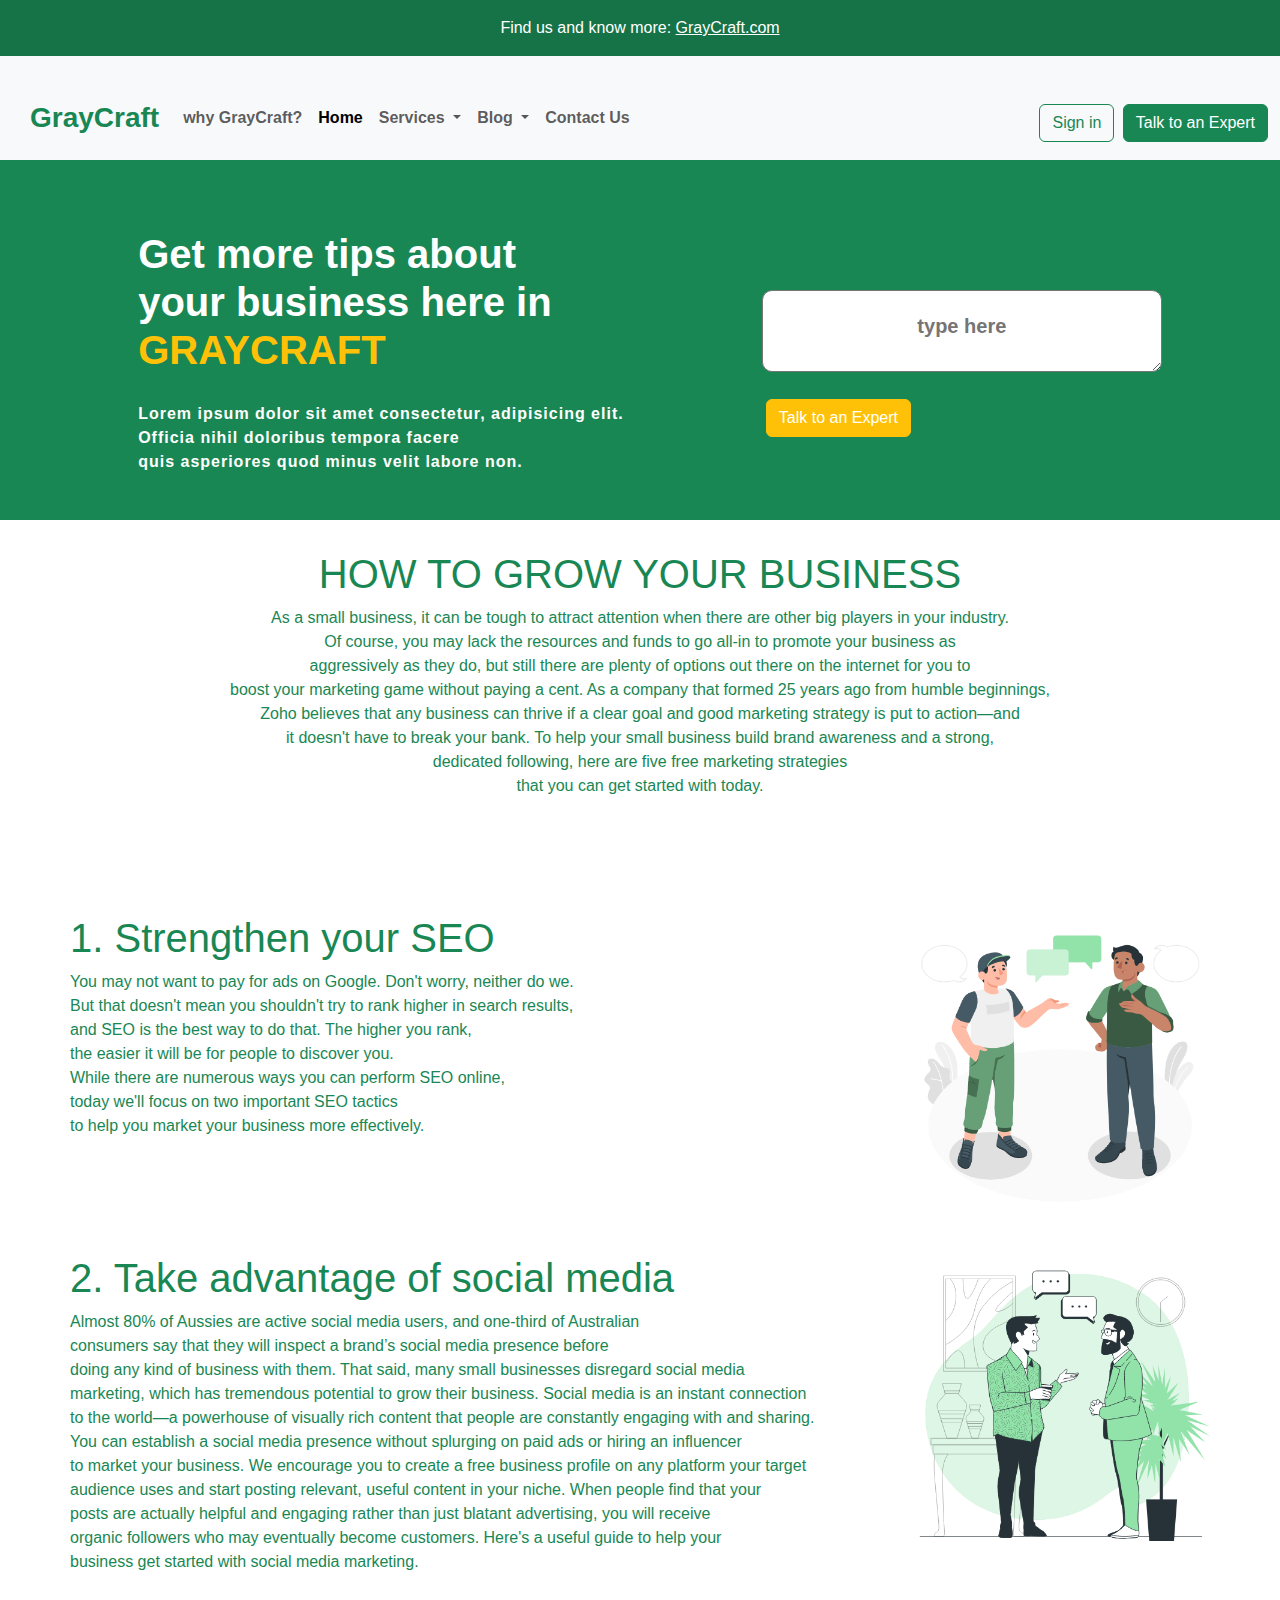
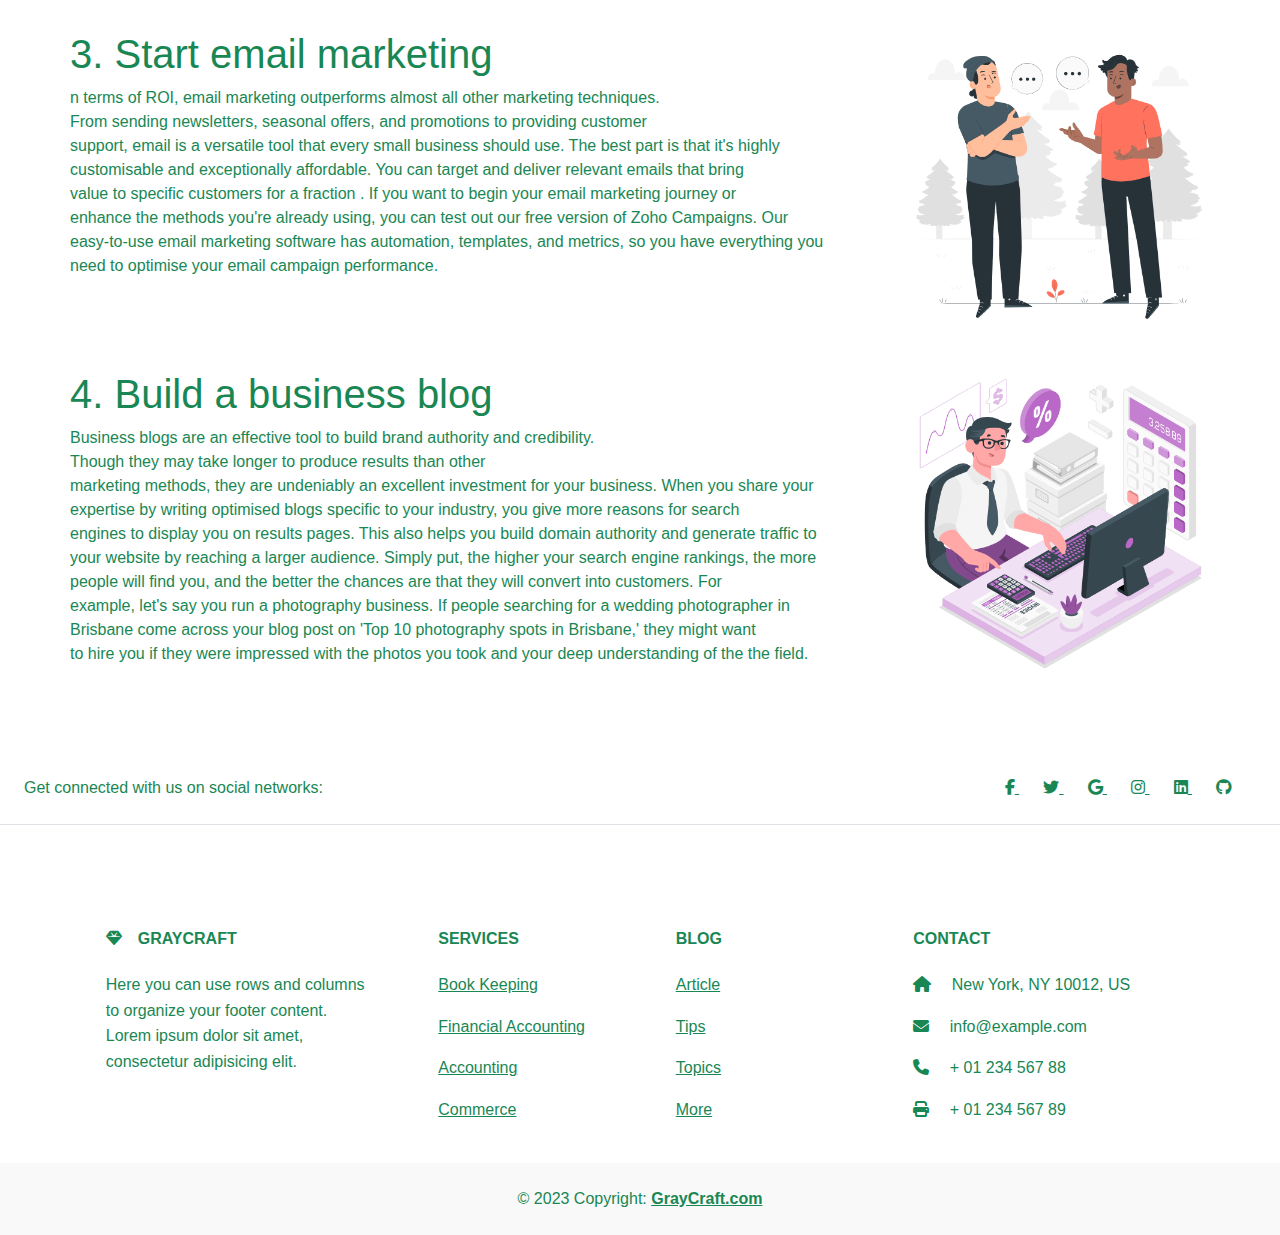
<file: tips.html>
<!DOCTYPE html>
<html lang="en">

<head>
  <meta charset="UTF-8">
  <meta http-equiv="X-UA-Compatible" content="IE=edge">
  <meta name="viewport" content="width=device-width, initial-scale=1.0">
  <title>GrayCraft</title>
  <link rel="stylesheet" href="style.css">
  <!-- fontawesomelink -->
  <link rel="stylesheet" href="https://cdnjs.cloudflare.com/ajax/libs/font-awesome/6.4.2/css/all.min.css">
  <!-- bootstraplink -->
  <link rel="stylesheet" href="https://cdn.jsdelivr.net/npm/bootstrap@5.3.1/dist/css/bootstrap.min.css">
</head>

<body>
  <div class="startup">
    <footer class="bg-light text-center text-lg-start">
      <!-- Copyright -->
      <div class="text-center text-white p-3" style="background-color: #157347;">
        Find us and know more:
        <a class="text-white" href="https://mdbootstrap.com/">GrayCraft.com</a>
      </div>
      <!-- Copyright -->
    </footer>

    <nav class="navbar navbar-expand-lg bg-body-tertiary">
      <div class="container-fluid">
        <a class="navbar-brand fw-bold fs-3 text-success" href="index.html">GrayCraft</a>
        <button class="navbar-toggler" type="button" data-bs-toggle="collapse" data-bs-target="#navbarSupportedContent"
          aria-controls="navbarSupportedContent" aria-expanded="false" aria-label="Toggle navigation">
          <span class="navbar-toggler-icon"></span>
        </button>
        <div class="collapse navbar-collapse" id="navbarSupportedContent">
          <ul class="navbar-nav me-auto mb-2 mb-lg-0">
            <li class="nav-item">
              <a class="nav-link fw-bold" href="#">why GrayCraft?</a>
            </li>
            <li class="nav-item">
              <a class="nav-link active fw-bold" aria-current="page" href="index.html ">Home</a>
            </li>
            <!-- <div class="dropdown">/div> -->
            <div class="dropdown">
              <!-- <button class="dropbtn">Dropdown</button> -->
              <a class="nav-link dropdown-toggle fw-bold" href="service.html" role="button" data-bs-toggle="dropdown"
                aria-expanded="false">
                Services
              </a>
              <div class="dropdown-content">
                <a href="book.html">Book Keeping</a>
                <a href="financial.html">Financial Accounting</a>
                <a href="accounting.html">Accounting</a>
                <a href="cfp.html">CFO</a>
              </div>
            </div>
            <div class="dropdown">
              <!-- <button class="dropbtn">Dropdown</button> -->
              <a class="nav-link dropdown-toggle fw-bold" href="blog.html" role="button" data-bs-toggle="dropdown"
                aria-expanded="false">
                Blog
              </a>
              <div class="dropdown-content">
                <a href="article.html">Article</a>
                <a href="tips.html">Tips</a>
                <a href="topics.html">Topics</a>

              </div>
            </div>
            <li class="nav-item">
              <a href="register.html" class="nav-link fw-bold" aria-disabled="true">Contact Us</a>
            </li>
          </ul>
          <div class=" btnS ">

            <button type="button" class="btn btn-outline-success"><a href="#"
                class="text-decoration-none text-success">Sign in</a></button>
            <button type="button" class="btn btn-success"><a href="accounting.html" class="text-decoration-none text-white">Talk to an
                Expert</a></button>
          </div>
        </div>
      </div>
    </nav>
  </div>

  <!-- section1 start -->
  <section>
    <div class="gray bg-success">
      <div class="text">
        <h1 class="text-white fw-bold">Get more tips about<br> your business here in <br><span
            class="text-warning">GRAYCRAFT</span></h1>
        <p class="text-white fw-bold">Lorem ipsum dolor sit amet consectetur, adipisicing elit.<br> Officia nihil
          doloribus tempora facere<br>
          quis asperiores quod minus velit labore non.</p>
      </div>
      <div class="form">
        <!-- <input type="text" placeholder="work email"> -->
        <textarea name="email" id="email" cols="30" placeholder="type here" class="text-center"></textarea><br>
        <button type="button" class="btn btn-warning"><a href="#" class="text-decoration-none text-white">Talk to an
            Expert</a></button>


      </div>
    </div>
  </section>
  <!-- section1 end -->


  <!-- section2 start -->
  <section>
    <div class="how">
      <h1 class="text-success text-center">HOW TO GROW YOUR BUSINESS</h1>
      <p class="text-success text-center">As a small business, it can be tough to attract attention when there are other
        big players in your industry.<br> Of
        course, you may lack the resources and funds to go all-in to promote your business as <br>aggressively as they
        do,
        but still there are plenty of options out there on the internet for you to<br> boost your marketing game without
        paying a cent. As a company that formed 25 years ago from humble beginnings,<br> Zoho believes that any business
        can
        thrive if a clear goal and good marketing strategy is put to action—and <br>it doesn't have to break your bank.

        To help your small business build brand awareness and a strong,<br> dedicated following, here are five free
        marketing strategies <br>that you can get started with today.</p>
    </div>
  </section>
  <!-- section2 end -->


  <!-- section3 start -->
  <section>
    <div class="tips">
      <div class="tip">
        <div class="tip-txt">
          <h1 class="text-success">1. Strengthen your SEO</h1>
          <p class="text-success">You may not want to pay for ads on Google. Don't worry, neither do we.<br> But that
            doesn't mean you shouldn't
            try to rank higher in search results,<br> and SEO is the best way to do that. The higher you rank, <br>the
            easier it
            will be for people to discover you. <br>While there are numerous ways you can perform SEO online, <br>today
            we'll
            focus on two important SEO tactics <br>to help you market your business more effectively.</p>
        </div>
        
          <div class="tip-img">
            <img src="images/Men talking (1).gif" height="300px" alt="">
          </div>
          
      </div>
      <div class="tip">
        <div class="tip-txt">
          <h1 class="text-success">2. Take advantage of social media</h1>
          <p class="text-success">Almost 80% of Aussies are active social media users, and one-third of Australian<br>
            consumers say that they will inspect a brand’s social media presence before<br> doing any kind of business
            with
            them. That said, many small businesses disregard social media<br> marketing, which has tremendous potential to
            grow their business. Social media is an instant connection <br>to the world—a powerhouse of visually rich
            content
            that people are constantly engaging with and sharing.<br> You can establish a social media presence without
            splurging on paid ads or hiring an influencer <br>to market your business. We encourage you to create a free
            business profile on any platform your target<br> audience uses and start posting relevant, useful content in
            your
            niche. When people find that your <br>posts are actually helpful and engaging rather than just blatant
            advertising, you will receive <br>organic followers who may eventually become customers.
  
            Here's a useful guide to help your <br>business get started with social media marketing.</p>
  

        </div>
        <div class="tip-img">
          <img src="images/Men talking.gif" height="300px" alt="">
        </div>
            
      </div>
      <div class="tip">
        <div class="tip-txt">
          <h1 class="text-success">3. Start email marketing</h1>
          <p class="text-success">n terms of ROI, email marketing outperforms almost all other marketing techniques.<br>
            From
            sending newsletters, seasonal offers, and promotions to providing customer<br> support, email is a versatile
            tool
            that every small business should use. The best part is that it's highly<br> customisable and exceptionally
            affordable. You can target and deliver relevant emails that bring<br> value to specific customers for a
            fraction
            .
  
            If you want to begin your email marketing journey or<br> enhance the methods you're already using, you can
            test
            out our free version of Zoho Campaigns. Our <br>easy-to-use email marketing software has automation,
            templates,
            and metrics, so you have everything you <br>need to optimise your email campaign performance.</p>
        </div>
        <div class="tip-img">
          <img src="images/Men talking (2).gif" height="300px" alt="">
        </div>
          
      </div>
      <div class="tip">
        <div class="tip-txt">
          <h1 class="text-success">4. Build a business blog</h1>
          <p class="text-success">Business blogs are an effective tool to build brand authority and credibility.<br> Though
            they may take longer to produce results than other<br> marketing methods, they are undeniably an excellent
            investment for your business. When you share your<br> expertise by writing optimised blogs specific to your
            industry, you give more reasons for search<br> engines to display you on results pages. This also helps you build
            domain authority and generate traffic to <br>your website by reaching a larger audience. Simply put, the higher
            your search engine rankings, the more<br> people will find you, and the better the chances are that they will
            convert into customers. For <br>example, let's say you run a photography business. If people searching for a
            wedding photographer in <br>Brisbane come across your blog post on 'Top 10 photography spots in Brisbane,' they
            might want <br>to hire you if they were impressed with the photos you took and your deep understanding of the the
            field.</p>
        </div>
        <div class="tip-img">
          <img src="images/Accountant.gif"  height="300px" alt="">
        </div>
          
      </div>



    </div>
  </section>
  <!-- section3 end -->
  <section>

    <!-- Footer -->
    <footer class="text-center text-lg-start bg-white text-success">
      <!-- Section: Social media -->
      <section class="d-flex justify-content-center justify-content-lg-between p-4 border-bottom">
        <!-- Left -->
        <div class="me-5 d-none d-lg-block">
          <span>Get connected with us on social networks:</span>
        </div>
        <!-- Left -->

        <!-- Right -->
        <div>
          <a href="" class="me-4 link-success">
            <i class="fab fa-facebook-f"></i>
          </a>
          <a href="" class="me-4 link-success">
            <i class="fab fa-twitter"></i>
          </a>
          <a href="" class="me-4 link-success">
            <i class="fab fa-google"></i>
          </a>
          <a href="" class="me-4 link-success">
            <i class="fab fa-instagram"></i>
          </a>
          <a href="" class="me-4 link-success">
            <i class="fab fa-linkedin"></i>
          </a>
          <a href="" class="me-4 link-success">
            <i class="fab fa-github"></i>
          </a>
        </div>
        <!-- Right -->
      </section>
      <!-- Section: Social media -->

      <!-- Section: Links  -->
      <section class="">
        <div class="container text-center text-md-start mt-5">
          <!-- Grid row -->
          <div class="row mt-3">
            <!-- Grid column -->
            <div class="col-md-3 col-lg-4 col-xl-3 mx-auto mb-4">
              <!-- Content -->
              <h6 class="text-uppercase fw-bold mb-4 text">
                <i class="fas fa-gem me-3 text-success"></i>GrayCraft
              </h6>
              <p>
                Here you can use rows and columns to organize your footer content. Lorem ipsum
                dolor sit amet, consectetur adipisicing elit.
              </p>
            </div>
            <!-- Grid column -->

            <!-- Grid column -->
            <div class="col-md-2 col-lg-2 col-xl-2 mx-auto mb-4">
              <!-- Links -->
              <h6 class="text-uppercase fw-bold mb-4">
                Services
              </h6>
              <p class="text-success">
                <a href="#!" class="text-reset">Book Keeping</a>
              </p>
              <p>
                <a href="#!" class="text-reset">Financial Accounting</a>
              </p>
              <p>
                <a href="#!" class="text-reset">Accounting</a>
              </p>
              <p>
                <a href="#!" class="text-reset">Commerce</a>
              </p>
            </div>
            <!-- Grid column -->

            <!-- Grid column -->
            <div class="col-md-3 col-lg-2 col-xl-2 mx-auto mb-4">
              <!-- Links -->
              <h6 class="text-uppercase fw-bold mb-4">
                Blog
              </h6>
              <p>
                <a href="#!" class="text-reset">Article</a>
              </p>
              <p>
                <a href="#!" class="text-reset">Tips</a>
              </p>
              <p>
                <a href="#!" class="text-reset">Topics</a>
              </p>
              <p>
                <a href="#!" class="text-reset">More</a>
              </p>
            </div>
            <!-- Grid column -->

            <!-- Grid column -->
            <div class="col-md-4 col-lg-3 col-xl-3 mx-auto mb-md-0 mb-4">
              <!-- Links -->
              <h6 class="text-uppercase fw-bold mb-4">Contact</h6>
              <p><i class="fas fa-home me-3 text-success  "></i> New York, NY 10012, US</p>
              <p>
                <i class="fas fa-envelope me-3 text-success "></i>
                info@example.com
              </p>
              <p><i class="fas fa-phone me-3 text-success "></i> + 01 234 567 88</p>
              <p><i class="fas fa-print me-3 text-success "></i> + 01 234 567 89</p>
            </div>
            <!-- Grid column -->
          </div>
          <!-- Grid row -->
        </div>
      </section>
      <!-- Section: Links  -->

      <!-- Copyright -->
      <div class="text-center p-4" style="background-color: rgba(0, 0, 0, 0.025);">
        © 2023 Copyright:
        <a class="text-reset fw-bold" href="https://mdbootstrap.com/">GrayCraft.com</a>
      </div>
      <!-- Copyright -->
    </footer>
    <!-- Footer -->
  </section>









  <script src="https://cdn.jsdelivr.net/npm/@popperjs/core@2.11.8/dist/umd/popper.min.js"
    integrity="sha384-I7E8VVD/ismYTF4hNIPjVp/Zjvgyol6VFvRkX/vR+Vc4jQkC+hVqc2pM8ODewa9r"
    crossorigin="anonymous"></script>

</body>

</html>
</file>
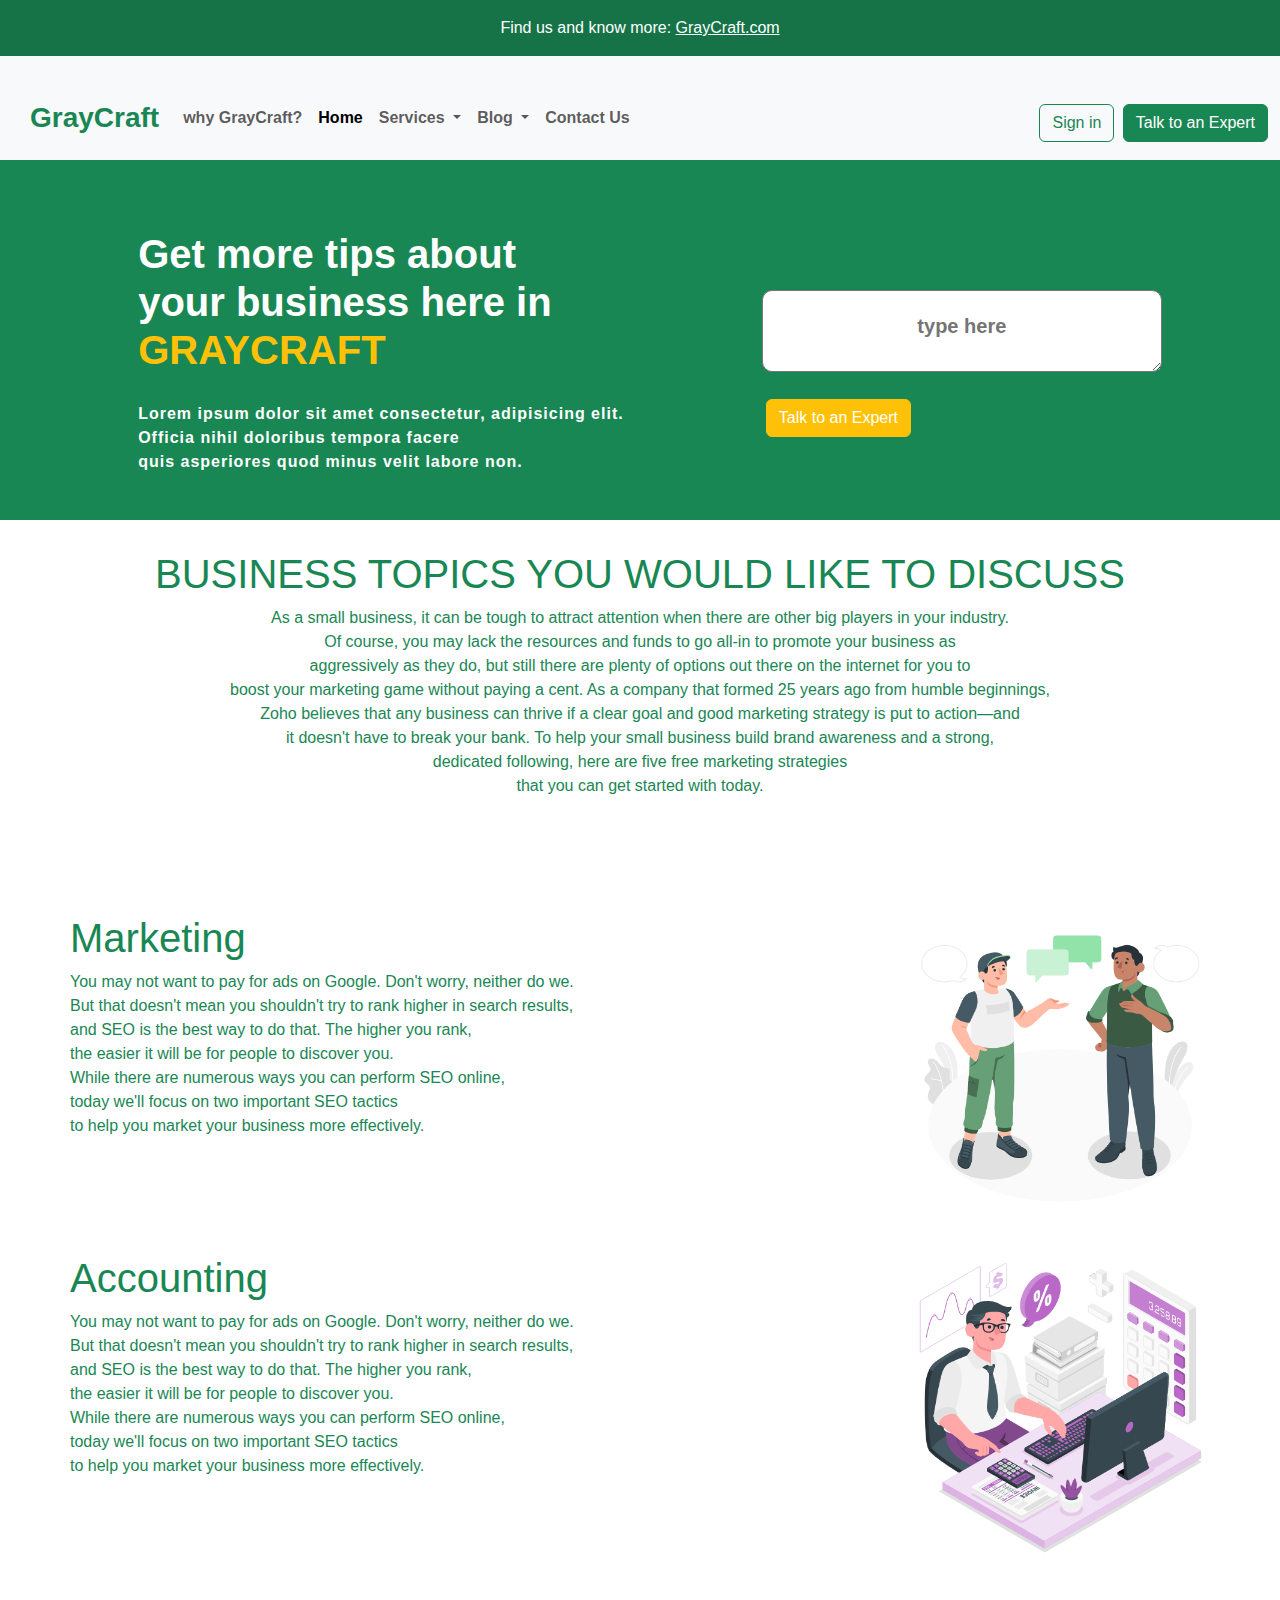
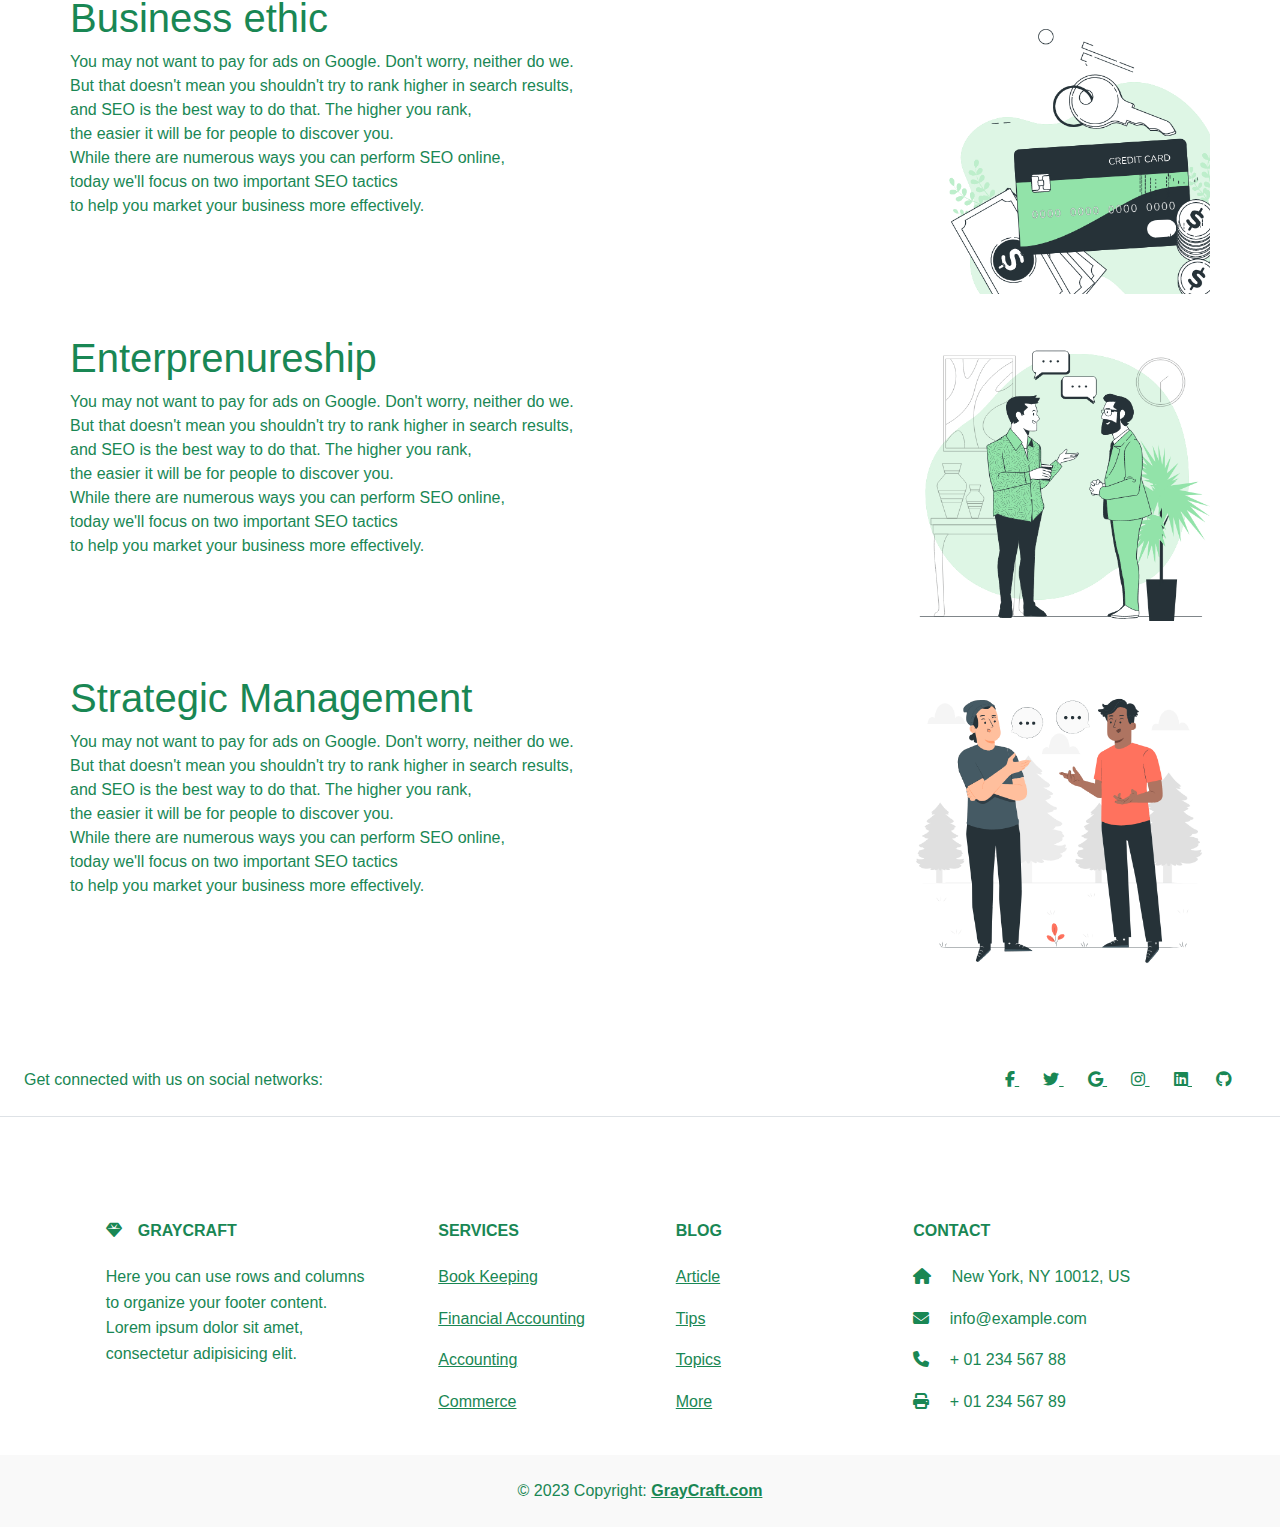
<file: topics.html>
<!DOCTYPE html>
<html lang="en">

<head>
  <meta charset="UTF-8">
  <meta http-equiv="X-UA-Compatible" content="IE=edge">
  <meta name="viewport" content="width=device-width, initial-scale=1.0">
  <title>GrayCraft</title>
  <link rel="stylesheet" href="style.css">
  <!-- fontawesomelink -->
  <link rel="stylesheet" href="https://cdnjs.cloudflare.com/ajax/libs/font-awesome/6.4.2/css/all.min.css">
  <!-- bootstraplink -->
  <link rel="stylesheet" href="https://cdn.jsdelivr.net/npm/bootstrap@5.3.1/dist/css/bootstrap.min.css">
</head>

<body>
  <div class="startup">
    <footer class="bg-light text-center text-lg-start">
      <!-- Copyright -->
      <div class="text-center text-white p-3" style="background-color: #157347;">
        Find us and know more:
        <a class="text-white" href="https://mdbootstrap.com/">GrayCraft.com</a>
      </div>
      <!-- Copyright -->
    </footer>

    <nav class="navbar navbar-expand-lg bg-body-tertiary">
      <div class="container-fluid">
        <a class="navbar-brand fw-bold fs-3 text-success" href="index.html">GrayCraft</a>
        <button class="navbar-toggler" type="button" data-bs-toggle="collapse" data-bs-target="#navbarSupportedContent"
          aria-controls="navbarSupportedContent" aria-expanded="false" aria-label="Toggle navigation">
          <span class="navbar-toggler-icon"></span>
        </button>
        <div class="collapse navbar-collapse" id="navbarSupportedContent">
          <ul class="navbar-nav me-auto mb-2 mb-lg-0">
            <li class="nav-item">
              <a class="nav-link fw-bold" href="#">why GrayCraft?</a>
            </li>
            <li class="nav-item">
              <a class="nav-link active fw-bold" aria-current="page" href="index.html ">Home</a>
            </li>
            <!-- <div class="dropdown">/div> -->
            <div class="dropdown">
              <!-- <button class="dropbtn">Dropdown</button> -->
              <a class="nav-link dropdown-toggle fw-bold" href="service.html" role="button" data-bs-toggle="dropdown"
                aria-expanded="false">
                Services
              </a>
              <div class="dropdown-content">
                <a href="book.html">Book Keeping</a>
                <a href="financial.html">Financial Accounting</a>
                <a href="accounting.html">Accounting</a>
                <a href="cfp.html">CFO</a>
              </div>
            </div>
            <div class="dropdown">
              <!-- <button class="dropbtn">Dropdown</button> -->
              <a class="nav-link dropdown-toggle fw-bold" href="blog.html" role="button" data-bs-toggle="dropdown"
                aria-expanded="false">
                Blog
              </a>
              <div class="dropdown-content">
                <a href="article.html">Article</a>
                <a href="tips.html">Tips</a>
                <a href="topics.html">Topics</a>

              </div>
            </div>
            <li class="nav-item">
              <a href="register.html" class="nav-link fw-bold" aria-disabled="true">Contact Us</a>
            </li>
          </ul>
          <div class=" btnS ">

            <button type="button" class="btn btn-outline-success"><a href="#"
                class="text-decoration-none text-success">Sign in</a></button>
            <button type="button" class="btn btn-success"><a href="accounting.html" class="text-decoration-none text-white">Talk to an
                Expert</a></button>
          </div>
        </div>
      </div>
    </nav>
  </div>
  <!-- section1 start -->
  <section>
    <div class="gray bg-success">
      <div class="text">
        <h1 class="text-white fw-bold">Get more tips about<br> your business here in <br><span
            class="text-warning">GRAYCRAFT</span></h1>
        <p class="text-white fw-bold">Lorem ipsum dolor sit amet consectetur, adipisicing elit.<br> Officia nihil
          doloribus tempora facere<br>
          quis asperiores quod minus velit labore non.</p>
      </div>
      <div class="form">
        <!-- <input type="text" placeholder="work email"> -->
        <textarea name="email" id="email" cols="30" placeholder="type here" class="text-center"></textarea><br>
        <button type="button" class="btn btn-warning"><a href="#" class="text-decoration-none text-white">Talk to an
            Expert</a></button>


      </div>
    </div>

  </section>
  <!-- section1 end -->


  <!-- section2 start -->
  <section>
    <div class="how">
      <h1 class="text-success text-center">BUSINESS TOPICS YOU WOULD LIKE TO DISCUSS</h1>
      <p class="text-success text-center">As a small business, it can be tough to attract attention when there are other
        big players in your industry.<br> Of
        course, you may lack the resources and funds to go all-in to promote your business as <br>aggressively as they
        do,
        but still there are plenty of options out there on the internet for you to<br> boost your marketing game without
        paying a cent. As a company that formed 25 years ago from humble beginnings,<br> Zoho believes that any business
        can
        thrive if a clear goal and good marketing strategy is put to action—and <br>it doesn't have to break your bank.

        To help your small business build brand awareness and a strong,<br> dedicated following, here are five free
        marketing strategies <br>that you can get started with today.</p>
    </div>
  </section>
  <!-- section2 end -->


  <!-- section3 start -->
  <section>
   <div class="tips">
    <div class="tip">
      <div class="tip-txt">
        <h1 class="text-success">Marketing</h1>
        <p class="text-success">You may not want to pay for ads on Google. Don't worry, neither do we.<br> But that
          doesn't mean you shouldn't
          try to rank higher in search results,<br> and SEO is the best way to do that. The higher you rank, <br>the
          easier it
          will be for people to discover you. <br>While there are numerous ways you can perform SEO online, <br>today
          we'll
          focus on two important SEO tactics <br>to help you market your business more effectively.</p>
      </div>
      
        <div class="tip-img">
          <img src="images/Men talking (1).gif" height="300px" alt="">
        </div>
        
    </div>
    <div class="tip">
      <div class="tip-txt">
        <h1 class="text-success">Accounting</h1>
        <p class="text-success">You may not want to pay for ads on Google. Don't worry, neither do we.<br> But that
          doesn't mean you shouldn't
          try to rank higher in search results,<br> and SEO is the best way to do that. The higher you rank, <br>the
          easier it
          will be for people to discover you. <br>While there are numerous ways you can perform SEO online, <br>today
          we'll
          focus on two important SEO tactics <br>to help you market your business more effectively.</p>
      </div>
      
        <div class="tip-img">
          <img src="images/Accountant.gif" height="300px" alt="">
        </div>
        
    </div>
    <div class="tip">
      <div class="tip-txt">
        <h1 class="text-success">Business ethic</h1>
        <p class="text-success">You may not want to pay for ads on Google. Don't worry, neither do we.<br> But that
          doesn't mean you shouldn't
          try to rank higher in search results,<br> and SEO is the best way to do that. The higher you rank, <br>the
          easier it
          will be for people to discover you. <br>While there are numerous ways you can perform SEO online, <br>today
          we'll
          focus on two important SEO tactics <br>to help you market your business more effectively.</p>
      </div>
      
        <div class="tip-img">
          <img src="images/Credit card.gif" height="300px" alt="">
        </div>
        
    </div>
    <div class="tip">
      <div class="tip-txt">
        <h1 class="text-success">Enterprenureship</h1>
        <p class="text-success">You may not want to pay for ads on Google. Don't worry, neither do we.<br> But that
          doesn't mean you shouldn't
          try to rank higher in search results,<br> and SEO is the best way to do that. The higher you rank, <br>the
          easier it
          will be for people to discover you. <br>While there are numerous ways you can perform SEO online, <br>today
          we'll
          focus on two important SEO tactics <br>to help you market your business more effectively.</p>
      </div>
      
        <div class="tip-img">
          <img src="images/Men talking.gif" height="300px" alt="">
        </div>
        
    </div>
    <div class="tip">
      <div class="tip-txt">
        <h1 class="text-success">Strategic Management</h1>
        <p class="text-success">You may not want to pay for ads on Google. Don't worry, neither do we.<br> But that
          doesn't mean you shouldn't
          try to rank higher in search results,<br> and SEO is the best way to do that. The higher you rank, <br>the
          easier it
          will be for people to discover you. <br>While there are numerous ways you can perform SEO online, <br>today
          we'll
          focus on two important SEO tactics <br>to help you market your business more effectively.</p>
      </div>
      
        <div class="tip-img">
          <img src="images/Men talking (2).gif" height="300px" alt="">
        </div>
        
    </div>
   </div>
    
  </section>
  <!-- section3 end -->

  <section>

    <!-- Footer -->
    <footer class="text-center text-lg-start bg-white text-success">
      <!-- Section: Social media -->
      <section class="d-flex justify-content-center justify-content-lg-between p-4 border-bottom">
        <!-- Left -->
        <div class="me-5 d-none d-lg-block">
          <span>Get connected with us on social networks:</span>
        </div>
        <!-- Left -->

        <!-- Right -->
        <div>
          <a href="" class="me-4 link-success">
            <i class="fab fa-facebook-f"></i>
          </a>
          <a href="" class="me-4 link-success">
            <i class="fab fa-twitter"></i>
          </a>
          <a href="" class="me-4 link-success">
            <i class="fab fa-google"></i>
          </a>
          <a href="" class="me-4 link-success">
            <i class="fab fa-instagram"></i>
          </a>
          <a href="" class="me-4 link-success">
            <i class="fab fa-linkedin"></i>
          </a>
          <a href="" class="me-4 link-success">
            <i class="fab fa-github"></i>
          </a>
        </div>
        <!-- Right -->
      </section>
      <!-- Section: Social media -->

      <!-- Section: Links  -->
      <section class="">
        <div class="container text-center text-md-start mt-5">
          <!-- Grid row -->
          <div class="row mt-3">
            <!-- Grid column -->
            <div class="col-md-3 col-lg-4 col-xl-3 mx-auto mb-4">
              <!-- Content -->
              <h6 class="text-uppercase fw-bold mb-4 text">
                <i class="fas fa-gem me-3 text-success"></i>GrayCraft
              </h6>
              <p>
                Here you can use rows and columns to organize your footer content. Lorem ipsum
                dolor sit amet, consectetur adipisicing elit.
              </p>
            </div>
            <!-- Grid column -->

            <!-- Grid column -->
            <div class="col-md-2 col-lg-2 col-xl-2 mx-auto mb-4">
              <!-- Links -->
              <h6 class="text-uppercase fw-bold mb-4">
                Services
              </h6>
              <p class="text-success">
                <a href="#!" class="text-reset">Book Keeping</a>
              </p>
              <p>
                <a href="#!" class="text-reset">Financial Accounting</a>
              </p>
              <p>
                <a href="#!" class="text-reset">Accounting</a>
              </p>
              <p>
                <a href="#!" class="text-reset">Commerce</a>
              </p>
            </div>
            <!-- Grid column -->

            <!-- Grid column -->
            <div class="col-md-3 col-lg-2 col-xl-2 mx-auto mb-4">
              <!-- Links -->
              <h6 class="text-uppercase fw-bold mb-4">
                Blog
              </h6>
              <p>
                <a href="#!" class="text-reset">Article</a>
              </p>
              <p>
                <a href="#!" class="text-reset">Tips</a>
              </p>
              <p>
                <a href="#!" class="text-reset">Topics</a>
              </p>
              <p>
                <a href="#!" class="text-reset">More</a>
              </p>
            </div>
            <!-- Grid column -->

            <!-- Grid column -->
            <div class="col-md-4 col-lg-3 col-xl-3 mx-auto mb-md-0 mb-4">
              <!-- Links -->
              <h6 class="text-uppercase fw-bold mb-4">Contact</h6>
              <p><i class="fas fa-home me-3 text-success  "></i> New York, NY 10012, US</p>
              <p>
                <i class="fas fa-envelope me-3 text-success "></i>
                info@example.com
              </p>
              <p><i class="fas fa-phone me-3 text-success "></i> + 01 234 567 88</p>
              <p><i class="fas fa-print me-3 text-success "></i> + 01 234 567 89</p>
            </div>
            <!-- Grid column -->
          </div>
          <!-- Grid row -->
        </div>
      </section>
      <!-- Section: Links  -->

      <!-- Copyright -->
      <div class="text-center p-4" style="background-color: rgba(0, 0, 0, 0.025);">
        © 2023 Copyright:
        <a class="text-reset fw-bold" href="https://mdbootstrap.com/">GrayCraft.com</a>
      </div>
      <!-- Copyright -->
    </footer>
    <!-- Footer -->
  </section>









  <script src="https://cdn.jsdelivr.net/npm/@popperjs/core@2.11.8/dist/umd/popper.min.js"
    integrity="sha384-I7E8VVD/ismYTF4hNIPjVp/Zjvgyol6VFvRkX/vR+Vc4jQkC+hVqc2pM8ODewa9r"
    crossorigin="anonymous"></script>

</body>

</html>
</file>
<file: style.css>
* {
    margin: 0;
    padding: 0;
    font-family: 'Ubuntu', sans-serif;
}

.navbar .container-fluid {
    padding-left: 30px;
    padding-top: 20px;
    cursor: pointer;
    display: flex;
    justify-content: space-between;
}

.dropbtn {

    color: white;
    padding: 16px;
    font-size: 16px;
    border: none;
}

/* The container <div> - needed to position the dropdown content */
.dropdown {
    position: relative;
    display: inline-block;
}

/* Dropdown Content (Hidden by Default) */
.dropdown-content {
    display: none;
    position: absolute;
    background-color: #f1f1f1;
    min-width: 160px;
    box-shadow: 0px 8px 16px 0px rgba(0, 0, 0, 0.2);
    z-index: 1;
}

/* Links inside the dropdown */
.dropdown-content a {
    color: black;
    padding: 12px 16px;
    text-decoration: none;
    display: block;
}

/* Change color of dropdown links on hover */
.dropdown-content a:hover {
    background-color: #ddd;
}

/* Show the dropdown menu on hover */
.dropdown:hover .dropdown-content {
    display: block;
}

/* Change the background color of the dropdown button when the dropdown content is shown */
.dropdown:hover .dropbtn {
    background-color: #3e8e41;
}

.startup {
    position: fixed;
    width: 100%;
}

.headera {
    padding-top: 191px;
}

.header {
    display: flex;
    justify-content: space-between;
    align-items: center;
    padding: 30px 40px 20px 50px;
}

.headertext h1 {

    font-size: 80px;
}

.headertext p {
    font-size: 20px;
    text-align: center;
}

form {
    text-align: center;

}

input {
    height: 40px;
    text-align: center;
    border: 1px solid #ccc;
}

.headertext a {
    position: inherit;
    padding: 8px 11px 10px 80px;
}

/* .headertext i{
    position: inherit;
    left: 90px;
    top: 10px;
} */
.background {
    height: auto;
}

.background p {
    padding-top: 80px;
    padding-bottom: 30px;
}

.img {
    display: flex;
    gap: 40px;
    position: inherit;

    padding: 40px 40px 40px 490px;

}

.mission {
    display: flex;
    justify-content: space-evenly;
}

.mission h1 {
    padding-top: 80px;
}

.mission .p {
    padding-top: 30px;
    padding-bottom: 30px;
}

.value h1 {
    padding-top: 100px;
    padding-bottom: 30px;
}

.car {
    display: flex;
    text-align: center;
    justify-content: space-evenly;
    padding: 40px 40px 40px 40px;
}

.why {
    padding-left: 50px;
    padding-bottom: 20px;
    padding-top: 30px;
}

.why h1 {
    padding-bottom: 20px;
}

.why2 {
    padding-bottom: 30px;
}

.whys {
    padding-top: 50px;
    display: flex;
}

.reviews h1 {
    padding-top: 30px;
    text-decoration: underline;
    position: static;
}

.cards {
    display: flex;
    justify-content: space-evenly;
    padding-top: 30px;
}

.right {
    border-top-right-radius: 60px;
}

/* bookkeeping section */
.gray {
    height: auto;
    padding-top: 150px;
    display: flex;
    justify-content: space-evenly;
}

.gray .text {
    padding: 30px 20px;
}

.gray .text h1 {
    padding-top: 50px;
    padding-bottom: 20px;
}

.gray .text p {
    letter-spacing: 1px;
}

.gray .form {
    padding-top: 140px;
}

.gray .form textarea {
    border-radius: 10px;
    width: 400px;
    padding-top: 20px;
    font-size: 20px;
    font-weight: 600;

}

.section-hero-base {
    padding-top: 11.25rem;
    padding-bottom: 7.5rem;
    overflow: hidden;
}

section,
summary {
    display: block;
}

.container {
    max-width: 1208px;
    grid-template-rows: auto auto;
    grid-template-columns: 1fr 1fr;
    grid-auto-columns: 1fr;
    margin-left: auto;
    margin-right: auto;
    padding-top: 40px;
    padding-left: 40px;
    padding-right: 40px;
    line-height: 1.6;
    display: block;
}

.grid-2-col {
    grid-column-gap: 3.75rem;
    grid-row-gap: 1rem;
    grid-template-rows: auto;
    grid-template-columns: 1fr 1fr;
    grid-auto-columns: 1fr;
    align-items: start;
    display: grid;
    padding-bottom: 159px;
}

.container {
    max-width: 1208px;
    grid-template-rows: auto auto;
    grid-template-columns: 1fr 1fr;
    grid-auto-columns: 1fr;
    margin-left: auto;
    margin-right: auto;
    padding-left: 40px;
    padding-right: 40px;
    line-height: 1.6;
    display: block;
}

.heading-extra-large {
    font-size: 3.75rem;
    font-weight: 600;
    line-height: 4rem;
}

.text-large {
    font-size: 1.25rem;
    line-height: 2rem;
}

.margin-bottom-medium {
    margin-bottom: 30px;
}

.email-cta__success.transparent {
    background-color: transparent;
}

.email-cta__success {
    background-color: #f9fafc;
    padding: 12px 20px 20px 20px;
}

.w-form-done {
    text-align: center;
    background-color: #ddd;
    padding: 20px;
    display: none;
}

.button-override-text {
    display: none;
}

.form-wrap {
    width: 100%;
    height: 100%;
    margin-bottom: 0;
    line-height: 1.6;
    display: block;
    position: static;
}

.w-form {
    margin: 0 0 15px;
}

.form-success__button-wrap {
    display: flex;
}

.w-form-fail {
    background-color: #157347;
    margin-top: 10px;
    padding: 10px;
    display: none;
}

.button.green.large.primary {
    background-color: #157347;
}

.button.green.primary {
    background-color: #157347;
}

.button.green.large {
    max-height: 56px;
    padding: 12px 36px;
    font-size: 18px;
}

.button.large {
    padding: 0.75rem 2.25rem;
    font-size: 18px;
}

.button.green {
    color: #fff;
    background-color: #47bfa4;
    border-color: transparent;
    display: block;
}

.button {
    color: #157347;
    text-align: center;
    white-space: nowrap;
    cursor: pointer;
    background-color: transparent;
    border: 1px solid #157347;
    border-radius: 4px;
    padding: 8px 32px;
    transition: all .2s;
    position: relative;
}

.w-button {
    color: #fff;
    line-height: inherit;
    cursor: pointer;
    background-color: #157347;
    border: 0;
    border-radius: 0;
    padding: 9px 15px;
    text-decoration: none;
    display: inline-block;
}

a {
    color: #157347;
    text-decoration: none;
    transition: all .1s;
}

a {
    background-color: transparent;
}

.trust-content {
    flex-direction: column;
    display: flex;
}

.line {
    width: 100%;
    height: 1px;
    background-color: #157347;
}

.text-divider__text {
    color: #999;
    text-align: center;
    flex: none;
    margin-left: 2rem;
    margin-right: 2rem;
    font-family: Euclid, sans-serif;
    font-weight: 600;
    line-height: 1;
    transform: translateY(-50%);
}

.margin-bottom-xsmall {
    margin-bottom: 10px;
}

.text-divider {
    margin-bottom: 30px;
    display: flex;
}

.home-logo-pack-container {
    width: 90%;
    grid-column-gap: 1rem;
    grid-row-gap: 1rem;
    flex-wrap: wrap;
    justify-content: space-around;
    align-items: center;
    margin-left: auto;
    margin-right: auto;
    display: flex;
}

.home-logo-pack-logo.openai {
    width: 5rem;
}

.home-logo-pack-logo {
    width: 8rem;
    height: auto;
}

img {
    display: inline-block;
}

img {
    max-width: 100%;
    vertical-align: middle;
    display: inline-block;
}

img {
    border: 0;
}

.home-logo-pack-logo {
    width: 8rem;
    height: auto;
}

.home-logo-pack-logo.scale {
    width: 7rem;
}

.home-logo-pack-logo {
    width: 8rem;
    height: auto;
}

.container:after {
    content: " ";
    grid-area: 1/1/2/2;
    display: table;
}

.btn {
    margin-top: 20px;
    margin-bottom: 10px;
    margin-left: 4px;
}

/* .crad{
    display:;
} */
.grid-3-col.align-stretch {
    align-items: stretch;
}

.grid-3-col {
    grid-column-gap: 16px;
    grid-row-gap: 16px;
    grid-template-rows: auto;
    grid-template-columns: 1fr 1fr 1fr;
    grid-auto-columns: 1fr;
    align-items: start;
    display: grid;
}

.w-layout-grid {
    grid-row-gap: 16px;
    grid-column-gap: 16px;
    grid-template-rows: auto auto;
    grid-template-columns: 1fr 1fr;
    grid-auto-columns: 1fr;
    display: flex;
    padding: 20px 20px;
}

.services h1 {

    padding: 20px;
    text-align: center;
}

/* .service1 {
    padding: 10px 10px;
    background-image:  url(images/bookkeeper-1016299_1280.jpg);
} */
.cards1{
    padding-top: 250px;
    padding-bottom: 50px;
}
.cards1 .row{
    padding: 10px 50px;
}
.carda{
    border: 1px solid #157347;
}
.cardk{
    border: 1px solid #157347;
}
.cfo{
    padding: 50px 10px;
    display: flex;
    justify-content: space-evenly;
}
.cfo ul li{
    list-style: none;
}
.ACC-IMG{
    display: flex;
    padding: 20px 50px;
    justify-content: space-between;
    flex-wrap: wrap;
}
.cardh{
    padding-top: 20px;
    border: 1px solid #157347;
}
.cardo{
    padding: 20px 20px;
    border-radius: 10px;
}
.cardl{
    padding: 10px 10px ;
    background-color: #fff;
    border: 1px solid #157347;
    border-radius: 10px;
}
.expert h1{
font-size: 30px;
padding: 20px 30px;

}
.expertform{
    padding: 60px 30px;
}
.aboutt{
    display: flex;
    padding: 200px 50px;
    padding-bottom: 50px;

}
.what{
    margin: 50px 200px;
    padding: 50px 100px;
}
.pricecard{
    display: flex;
    padding: 20px 30px;
    background-color: #8AB9A3;
    margin: 50px 200px;

}
.pricecard p{
padding: 20px 70px;
}

.faq{
    padding: 30px 50px ;

}
.faq h2{
    font-size: 25px;
    color: orange;
}
.faq p{
    font-size: 19px;
}
.become{
    display: flex;
    justify-content: space-evenly;
    padding: 50px 20px;
}
.becometxt{
    padding-top: 150px;
    padding-bottom: 10px;
    display: block;
}
.become .bt{
    margin-top: 10px;
}
.back{
    margin: 20px 200px;
    padding: 100px 80px;
}
.partner h1{
padding: 30px 50px;
}
.partner .col{
    border: 1px solid #157347;
    padding-bottom: 30px;
}
.partner .col img{
    padding-top: 20px ;
}
.join{
    margin: 30px 100px;
    padding: 50px 200px;
}
.join .btn{
   margin: 30px 300px;
}

/* cf0sectionstart */

.cfo-cards{
   margin-top: 300px;

}
/* .label-bar{
    margin-top: 700px;
   width: 300px;
} */

/* scfosectionend */
.headertexts h1 {
padding-top: 50px;
    font-size: 80px;
}

.headertexts p {
    font-size: 20px;
    text-align: center;
}

.headers {
    display: flex;
    justify-content: space-between;
    padding: 160px 40px 20px 50px;
}
.headertexts a {
    position: inherit;
    padding: 8px 11px 10px 180px;
}
#featured-blocks, .browse-link-blocks {
    display: flex;
    justify-content: space-evenly;

}
.featured-box .label-bar {
    /* background-color: #dee4e7; */
    /* color: #474e55;
    color: #727b7f; */
    font-family: Arial Bold,arial;
    font-size: 16px;
    font-size: 15px;
    font-weight: 700;
    padding: 10px;
}
.featured-box .content {
    font-size: 14px;
    padding: 10px;
    text-decoration: none;
}
.featured-box .content-item {
    margin: 0 0 20px;
}
.featured-box .content .title {
    font-size: 14px;
    font-weight: 700;
}
.featured-box.featured-links .content .title a {
    transition: color .3s;
    text-decoration: none;
}
.featured-box.featured-links .content a, .featured-box.featured-links .content a:visited {
    color: #3a3e41;
    font-size: 16px;
    font-weight: 700;
    margin: 0;
    transition: color .3s;
}
.featured-box .content .title a {
    display: inline-block;
    font-weight: 700;
    text-decoration: none;
    transition: color .3s;
}
.featured-box .content .type {
    color: #686a6d;
    margin-bottom: 10px;
}
.featured-box {
    border: 1px solid #dee4e7;
    border-radius: 5px;
    margin-bottom: 25px;
    vertical-align: top;
}
.featured-box ul {
    list-style: none;
    margin: 0 0 5px;
    padding: 0;
    text-decoration: none;
}

.featured-box ul li {
    display: list-item;
    text-align: -webkit-match-parent;
    text-decoration: none;
}
.featured-box ul li a{
text-decoration: none;

}
.last-cfo{
    padding: 40px 50px;
}
.imagesblog{
    display: flex;
    padding: 40px 50px;
    cursor: pointer;
    transition: 0.5;
}

.contact{
    margin: 30px 40px;
}
.contact h1{
    padding: 20px 20px ;
}
.grid .container{
 border: 2px solid #157347;
 margin-bottom: 50px;
}
.grid .container .row{
    margin: 50px;
}
.grid .container .row .col{
    border: 1px solid #157347;
    background: #fff;
   margin: 50px;
   }
   .contact form{
    border: 1px solid #157347;
    padding: 30px 40px;
   }

   /* #main {
    position: relative;
}
.listScCommerceTemplate .main, .liveBlogTemplate .main, .scTemplate .main, .taxonomyScTemplate .main, .termsScTemplate .main {
    display: grid;
    width: auto;
    padding: 0;
    grid-template-columns: minmax(0,1fr);
}
@media (min-width: 34em){


 html .main {
    flex: 1 0 auto;
    margin: 0 auto;
    padding: 0 1.25rem;
}
}
.right-rail.right-rail {
    display: grid;
}
@media (min-width: 70em){


.mntl-article--three-column {
    grid-template-columns: 14rem minmax(0,37.5rem) 18.75rem;
    grid-template-areas:
        "header header header"
        "post-header post-header right-rail"
        "left-rail pre-content right-rail"
        "left-rail content right-rail"
        "left-rail post-content right-rail"
        "footer footer footer";
}
}
@media (min-width: 64em){


.mntl-article--three-column {
    -moz-column-gap: 3rem;
    column-gap: 3rem;
}
}
@media (min-width: 50em){


.mntl-article--three-column {
    grid-template-columns: minmax(0,37.5rem) 18.75rem;
    -moz-column-gap: 2.5rem;
    column-gap: 2.5rem;
    grid-template-areas:
        "header header"
        "post-header right-rail"
        "left-rail right-rail"
        "pre-content right-rail"
        "content right-rail"
        "post-content right-rail"
        "footer footer";
}
}
@media (min-width: 50em){


.mntl-article {
    padding: 0 2rem;
}
}
@media (min-width: 34em){


.mntl-article {
    padding: 0 1.5rem;
}
}
.mntl-article {
    padding: 0 1rem;
    display: grid;
    position: relative;
    margin: 0 auto;
    grid-template-columns: minmax(0,37.5rem);
    grid-template-areas:
        "header"
        "post-header"
        "left-rail"
        "pre-content"
        "content"
        "post-content"
        "footer";
}
@media (min-width: 70em){


.mntl-article--three-column .article-left-rail {
    padding-top: 13rem;
}
.article-left-rail {
    padding: 0;
}
.article-left-rail {
    grid-area: left-rail;
}
}

    @media (min-width: 70em){
.mntl-article--three-column .sticky-toc-wrapper {
    height: 100%;
}
}
@media (min-width: 70em){


.mntl-article--three-column .toc-wrapper {
    z-index: auto;
    width: auto;
    position: static;
}
}
@media (min-width: 70em){


.mntl-article--three-column .mntl-toc__inner {
    position: static;
}
.mntl-toc__inner {
    position: absolute;
    top: 0;
    transition: top .25s ease-in-out;
}
}
@media (min-width: 70em){


.mntl-article--three-column~.related-recirc-section {
    grid-template-columns: 14rem minmax(0,37.5rem) 18.75rem;
    grid-template-areas:
        ". slot-1 ."
        "leaderboardfooter leaderboardfooter leaderboardfooter"
        ". slot-2 ."
        "leaderboardfooter2 leaderboardfooter2 leaderboardfooter2";
}
}
@media (min-width: 64em){


.mntl-article--three-column~.related-recirc-section {
    -moz-column-gap: 3rem;
    column-gap: 3rem;
}
}
@media (min-width: 50em){


.mntl-article--three-column~.related-recirc-section {
    grid-template-columns: minmax(0,37.5rem) 18.75rem;
    -moz-column-gap: 2.5rem;
    column-gap: 2.5rem;
    grid-template-areas:
        "slot-1 ."
        "leaderboardfooter leaderboardfooter"
        "slot-2 ."
        "leaderboardfooter2 leaderboardfooter2";
}
}
@media (min-width: 50em){


.related-recirc-section {
    padding: 0 2rem;
}
}
@media (min-width: 34em){


.related-recirc-section {
    padding: 0 1.5rem;
}
.related-recirc-section {
    display: grid;
    position: relative;
    margin: 0 auto;
    padding: 0 1rem;
    grid-template-columns: minmax(0,37.5rem);
    grid-template-areas:
        "slot-1"
        "leaderboardfooter"
        "slot-2"
        "leaderboardfooter2";
}
}
.related-recirc-section .slot-1 {
    grid-area: slot-1;
}
.leaderboardfooter.mntl-flexible-leaderboard, .leaderboardfooter2.mntl-flexible-leaderboard {
    width: 100%;
    margin: 1.75rem 0;
    overflow: visible;
    background: 0 0;
}
.leaderboard.visible-overflow {
    overflow: visible;
}
.related-recirc-section .leaderboardfooter {
    grid-area: leaderboardfooter;
}
.leaderboard {
    background-color: #f0f0f0;
}
@media (min-width: 720px){


.leaderboard {
    display: block;
}
.leaderboard {
    display: none;
    min-height: 90px;
    width: 100%;
    overflow: hidden;
}
}
.gpt {
    text-align: center;
}
.related-terms {
    position: relative;
    margin-bottom: 2rem;
}
.related-terms__heading {
    margin-top: 1rem;
    margin-bottom: 0.75rem;
    color: #666;
}
@media (min-width: 70em){


.related-terms__heading {
    font-size: 1.625rem;
}
.related-terms__heading {
    margin: 0;
    font-size: 1.5rem;
    font-weight: 400;
    line-height: 1.2;
}
}
.leaderboard .wrapper {
    position: relative;
    display: flex;
    align-items: center;
    justify-content: center;
} */

/* .imagesblog img{
    padding: 20px 30px;
}
.img-div{
    display: grid
} */
.article-p{
    padding: 50px 50px;
}
.how{
    padding: 30px 20px;
}
.img-map{
display: flex;
align-items: center;
margin: 50px 50px;
}
.img-map h1{
    margin: 30px 30px;
}
.tips{
    padding: 50px 50px;
}
.tip{
    display: flex;justify-content: space-between;
    padding: 20px 20px;
}

.topics-txt{
    display: flex;
}
</file>
